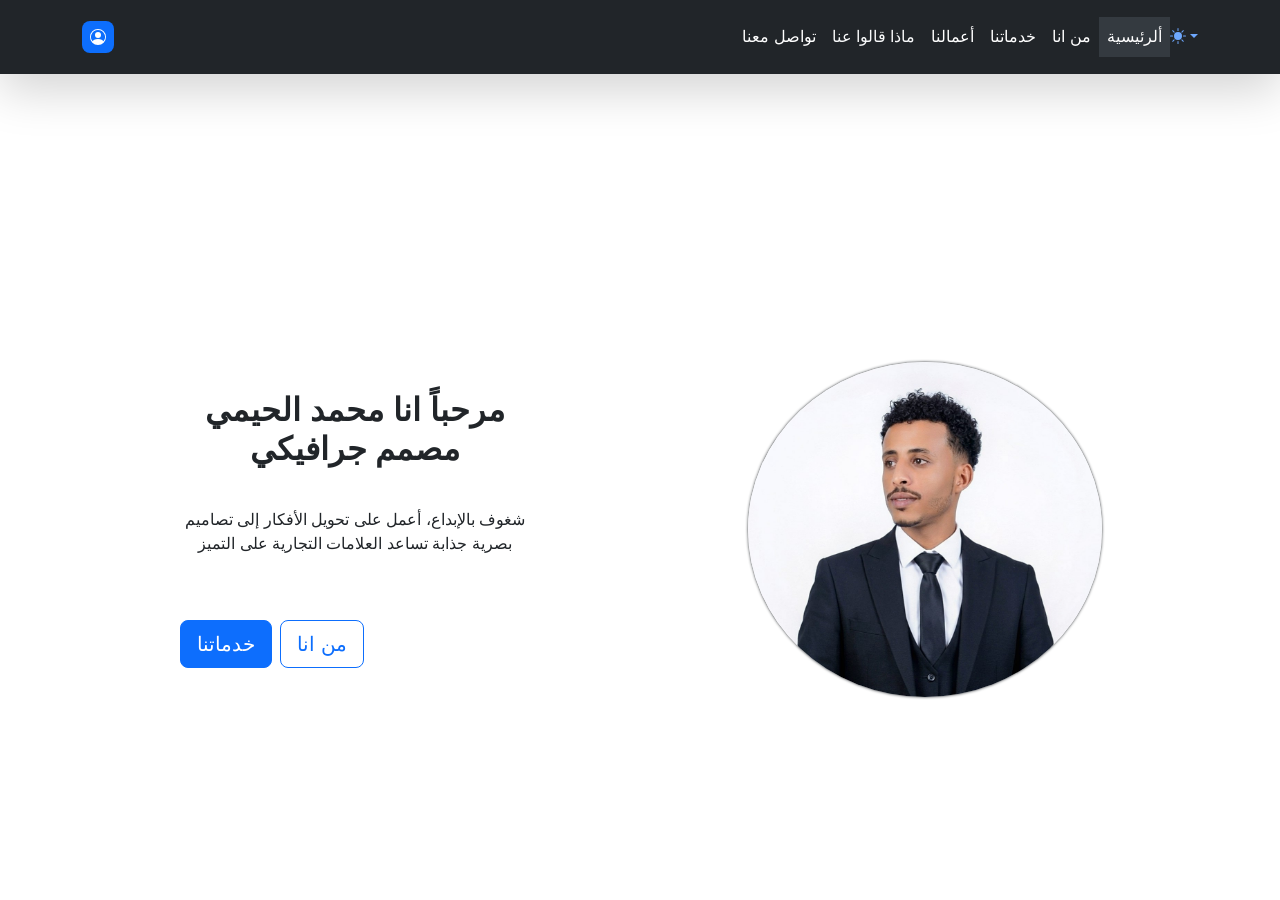
<file: index.html>
<!DOCTYPE html><html data-bs-theme="light" lang="en"><head><meta charset="utf-8"><meta name="viewport" content="width=device-width, initial-scale=1.0, shrink-to-fit=no"><title>الموقع حقي</title>
			<script>!function(){const e=()=>localStorage.getItem("theme"),t=document.documentElement.getAttribute("data-bss-forced-theme"),a=()=>{if(t)return t;const a=e();if(a)return a;const r=document.documentElement.getAttribute("data-bs-theme");return r||(window.matchMedia("(prefers-color-scheme: dark)").matches?"dark":"light")},r=e=>{"auto"===e&&window.matchMedia("(prefers-color-scheme: dark)").matches?document.documentElement.setAttribute("data-bs-theme","dark"):document.documentElement.setAttribute("data-bs-theme",e)};r(a());const c=(e,t=!1)=>{const a=[].slice.call(document.querySelectorAll(".theme-switcher"));if(a.length){document.querySelectorAll("[data-bs-theme-value]").forEach((e=>{e.classList.remove("active"),e.setAttribute("aria-pressed","false")}));for(const t of a){const a=t.querySelector('[data-bs-theme-value="'+e+'"]');a&&(a.classList.add("active"),a.setAttribute("aria-pressed","true"))}}};window.matchMedia("(prefers-color-scheme: dark)").addEventListener("change",(()=>{const t=e();"light"!==t&&"dark"!==t&&r(a())})),window.addEventListener("DOMContentLoaded",(()=>{c(a()),document.querySelectorAll("[data-bs-theme-value]").forEach((e=>{e.addEventListener("click",(t=>{t.preventDefault();const a=e.getAttribute("data-bs-theme-value");(e=>{localStorage.setItem("theme",e)})(a),r(a),c(a)}))}))}))}();</script><link rel="stylesheet" href="https://cdn.jsdelivr.net/npm/bootstrap@5.3.3/dist/css/bootstrap.min.css"><link rel="stylesheet" href="/assets/css/styles.min.css?h=8abf6963d3a6ae0682356c15642b858a"></head><body><header></header><!-- Start: Navbar Right Links (Dark) --><nav class="navbar navbar-expand-md bg-dark shadow-lg py-3" data-bs-theme="dark"><div class="container"><a class="navbar-brand d-flex align-items-center" href="#"><span class="bs-icon-sm bs-icon-rounded bs-icon-primary d-flex justify-content-center align-items-center me-2 bs-icon"><svg xmlns="http://www.w3.org/2000/svg" width="1em" height="1em" fill="currentColor" viewBox="0 0 16 16" class="bi bi-person-circle" style="font-size: 16px;">
  <path d="M11 6a3 3 0 1 1-6 0 3 3 0 0 1 6 0"></path>
  <path fill-rule="evenodd" d="M0 8a8 8 0 1 1 16 0A8 8 0 0 1 0 8m8-7a7 7 0 0 0-5.468 11.37C3.242 11.226 4.805 10 8 10s4.757 1.225 5.468 2.37A7 7 0 0 0 8 1"></path>
</svg></span></a><button data-bs-toggle="collapse" class="navbar-toggler" data-bs-target="#navcol-5"><span class="visually-hidden">Toggle navigation</span><span class="navbar-toggler-icon"></span></button><div class="collapse navbar-collapse" id="navcol-5"><ul class="navbar-nav ms-auto"><li class="nav-item"></li><li class="nav-item"><a class="nav-link" href="/9.html" style="font-family: Cairo, sans-serif;color: var(--bs-white);">تواصل معنا</a></li><li class="nav-item"><a class="nav-link" href="/13.html" style="font-family: Cairo, sans-serif;color: var(--bs-light);">ماذا قالوا عنا</a></li><li class="nav-item"><a class="nav-link" href="/4.html" style="font-family: Cairo, sans-serif;color: var(--bs-white);">أعمالنا</a></li><li class="nav-item"><a class="nav-link" href="/3.html" style="font-family: Cairo, sans-serif;color: var(--bs-white);">خدماتنا</a></li><li class="nav-item"><a class="nav-link active" href="/2.html" style="color: var(--bs-white);font-family: Cairo, sans-serif;">من انا</a></li><li class="nav-item"><a class="nav-link" href="#" style="background: var(--bs-light-bg-subtle);color: var(--bs-white);font-family: Cairo, sans-serif;">ألرئيسية</a></li></ul></div><div class="theme-switcher dropdown"><a class="dropdown-toggle" aria-expanded="false" data-bs-toggle="dropdown" href="#"><svg xmlns="http://www.w3.org/2000/svg" width="1em" height="1em" fill="currentColor" viewBox="0 0 16 16" class="bi bi-sun-fill mb-1">
  <path d="M8 12a4 4 0 1 0 0-8 4 4 0 0 0 0 8M8 0a.5.5 0 0 1 .5.5v2a.5.5 0 0 1-1 0v-2A.5.5 0 0 1 8 0m0 13a.5.5 0 0 1 .5.5v2a.5.5 0 0 1-1 0v-2A.5.5 0 0 1 8 13m8-5a.5.5 0 0 1-.5.5h-2a.5.5 0 0 1 0-1h2a.5.5 0 0 1 .5.5M3 8a.5.5 0 0 1-.5.5h-2a.5.5 0 0 1 0-1h2A.5.5 0 0 1 3 8m10.657-5.657a.5.5 0 0 1 0 .707l-1.414 1.415a.5.5 0 1 1-.707-.708l1.414-1.414a.5.5 0 0 1 .707 0m-9.193 9.193a.5.5 0 0 1 0 .707L3.05 13.657a.5.5 0 0 1-.707-.707l1.414-1.414a.5.5 0 0 1 .707 0zm9.193 2.121a.5.5 0 0 1-.707 0l-1.414-1.414a.5.5 0 0 1 .707-.707l1.414 1.414a.5.5 0 0 1 0 .707M4.464 4.465a.5.5 0 0 1-.707 0L2.343 3.05a.5.5 0 1 1 .707-.707l1.414 1.414a.5.5 0 0 1 0 .708z"></path>
</svg></a><div class="dropdown-menu"><a class="dropdown-item d-flex align-items-center" href="#" data-bs-theme-value="light"><svg xmlns="http://www.w3.org/2000/svg" width="1em" height="1em" fill="currentColor" viewBox="0 0 16 16" class="bi bi-sun-fill opacity-50 me-2">
  <path d="M8 12a4 4 0 1 0 0-8 4 4 0 0 0 0 8M8 0a.5.5 0 0 1 .5.5v2a.5.5 0 0 1-1 0v-2A.5.5 0 0 1 8 0m0 13a.5.5 0 0 1 .5.5v2a.5.5 0 0 1-1 0v-2A.5.5 0 0 1 8 13m8-5a.5.5 0 0 1-.5.5h-2a.5.5 0 0 1 0-1h2a.5.5 0 0 1 .5.5M3 8a.5.5 0 0 1-.5.5h-2a.5.5 0 0 1 0-1h2A.5.5 0 0 1 3 8m10.657-5.657a.5.5 0 0 1 0 .707l-1.414 1.415a.5.5 0 1 1-.707-.708l1.414-1.414a.5.5 0 0 1 .707 0m-9.193 9.193a.5.5 0 0 1 0 .707L3.05 13.657a.5.5 0 0 1-.707-.707l1.414-1.414a.5.5 0 0 1 .707 0zm9.193 2.121a.5.5 0 0 1-.707 0l-1.414-1.414a.5.5 0 0 1 .707-.707l1.414 1.414a.5.5 0 0 1 0 .707M4.464 4.465a.5.5 0 0 1-.707 0L2.343 3.05a.5.5 0 1 1 .707-.707l1.414 1.414a.5.5 0 0 1 0 .708z"></path>
</svg>Light</a><a class="dropdown-item d-flex align-items-center" href="#" data-bs-theme-value="dark"><svg xmlns="http://www.w3.org/2000/svg" width="1em" height="1em" fill="currentColor" viewBox="0 0 16 16" class="bi bi-moon-stars-fill opacity-50 me-2">
  <path d="M6 .278a.768.768 0 0 1 .08.858 7.208 7.208 0 0 0-.878 3.46c0 4.021 3.278 7.277 7.318 7.277.527 0 1.04-.055 1.533-.16a.787.787 0 0 1 .81.316.733.733 0 0 1-.031.893A8.349 8.349 0 0 1 8.344 16C3.734 16 0 12.286 0 7.71 0 4.266 2.114 1.312 5.124.06A.752.752 0 0 1 6 .278"></path>
  <path d="M10.794 3.148a.217.217 0 0 1 .412 0l.387 1.162c.173.518.579.924 1.097 1.097l1.162.387a.217.217 0 0 1 0 .412l-1.162.387a1.734 1.734 0 0 0-1.097 1.097l-.387 1.162a.217.217 0 0 1-.412 0l-.387-1.162A1.734 1.734 0 0 0 9.31 6.593l-1.162-.387a.217.217 0 0 1 0-.412l1.162-.387a1.734 1.734 0 0 0 1.097-1.097l.387-1.162zM13.863.099a.145.145 0 0 1 .274 0l.258.774c.115.346.386.617.732.732l.774.258a.145.145 0 0 1 0 .274l-.774.258a1.156 1.156 0 0 0-.732.732l-.258.774a.145.145 0 0 1-.274 0l-.258-.774a1.156 1.156 0 0 0-.732-.732l-.774-.258a.145.145 0 0 1 0-.274l.774-.258c.346-.115.617-.386.732-.732L13.863.1z"></path>
</svg>Dark</a><a class="dropdown-item d-flex align-items-center" href="#" data-bs-theme-value="auto"><svg xmlns="http://www.w3.org/2000/svg" width="1em" height="1em" fill="currentColor" viewBox="0 0 16 16" class="bi bi-circle-half opacity-50 me-2">
  <path d="M8 15A7 7 0 1 0 8 1zm0 1A8 8 0 1 1 8 0a8 8 0 0 1 0 16"></path>
</svg>Auto</a></div></div></div></nav><!-- End: Navbar Right Links (Dark) --><!-- Start: Hero Banner --><section class="py-4 py-xl-5"></section><!-- End: Hero Banner --><!-- Start: Hero Clean Reverse --><div class="container py-4 py-xl-5 mb-5 pb-5 mt-5"><div class="row gy-4 gy-md-0"><div class="col-md-6 text-center text-md-start d-flex d-sm-flex d-md-flex justify-content-center align-items-center justify-content-md-start align-items-md-center justify-content-xl-center"><div style="max-width: 350px;"><h2 class="text-uppercase fw-bold" style="font-family: Cairo, sans-serif;text-align: center;">مرحباً انا محمد الحيمي<br>مصمم جرافيكي</h2><p class="my-3" style="font-family: Cairo, sans-serif;text-align: center;"><br>شغوف بالإبداع، أعمل على تحويل الأفكار إلى تصاميم بصرية جذابة تساعد العلامات التجارية على التميز<br><br><br></p><a class="btn btn-primary btn-lg me-2" role="button" href="/3.html" style="font-family: Cairo, sans-serif;">خدماتنا</a><a class="btn btn-outline-primary btn-lg" role="button" href="/2.html" style="font-family: Cairo, sans-serif;">من انا</a></div></div><div class="col-md-6"><div class="p-xl-5 m-xl-5"><img class="rounded-circle img-fluid w-100 fit-cover" style="min-height: 300px;box-shadow: 0px 0px 3px;" src="/assets/img/111.jpg?h=0c99c9222a6c8a292bf11158dd2f8b21"></div></div></div></div><!-- End: Hero Clean Reverse --><script src="https://cdn.jsdelivr.net/npm/bootstrap@5.3.3/dist/js/bootstrap.bundle.min.js"></script><script src="/assets/js/script.min.js?h=594e254c8b98f034f381568757b26b7c"></script></body></html>
</file>
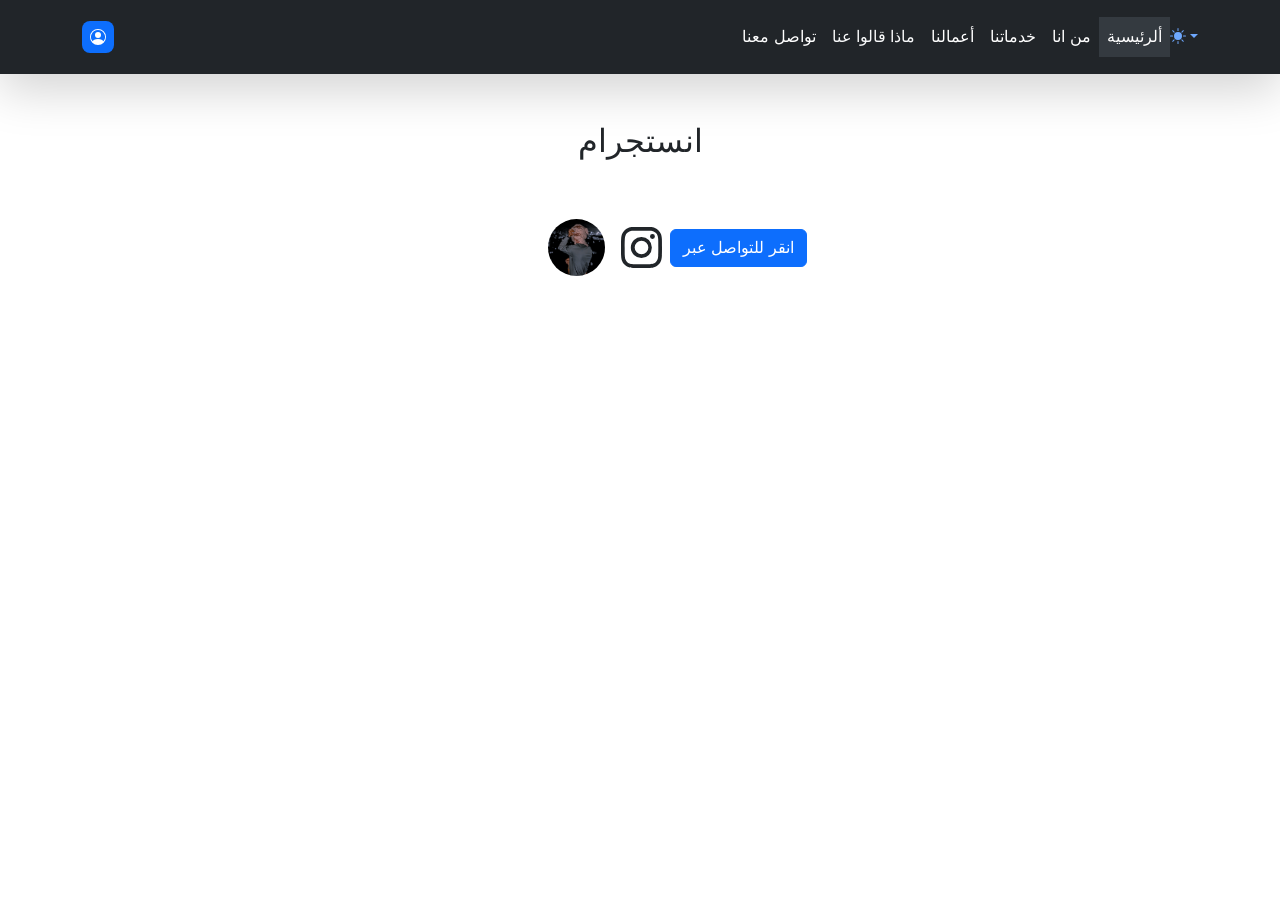
<file: 10.html>
<!DOCTYPE html><html data-bs-theme="light" lang="en"><head><meta charset="utf-8"><meta name="viewport" content="width=device-width, initial-scale=1.0, shrink-to-fit=no"><title>الموقع حقي</title>
			<script>!function(){const e=()=>localStorage.getItem("theme"),t=document.documentElement.getAttribute("data-bss-forced-theme"),a=()=>{if(t)return t;const a=e();if(a)return a;const r=document.documentElement.getAttribute("data-bs-theme");return r||(window.matchMedia("(prefers-color-scheme: dark)").matches?"dark":"light")},r=e=>{"auto"===e&&window.matchMedia("(prefers-color-scheme: dark)").matches?document.documentElement.setAttribute("data-bs-theme","dark"):document.documentElement.setAttribute("data-bs-theme",e)};r(a());const c=(e,t=!1)=>{const a=[].slice.call(document.querySelectorAll(".theme-switcher"));if(a.length){document.querySelectorAll("[data-bs-theme-value]").forEach((e=>{e.classList.remove("active"),e.setAttribute("aria-pressed","false")}));for(const t of a){const a=t.querySelector('[data-bs-theme-value="'+e+'"]');a&&(a.classList.add("active"),a.setAttribute("aria-pressed","true"))}}};window.matchMedia("(prefers-color-scheme: dark)").addEventListener("change",(()=>{const t=e();"light"!==t&&"dark"!==t&&r(a())})),window.addEventListener("DOMContentLoaded",(()=>{c(a()),document.querySelectorAll("[data-bs-theme-value]").forEach((e=>{e.addEventListener("click",(t=>{t.preventDefault();const a=e.getAttribute("data-bs-theme-value");(e=>{localStorage.setItem("theme",e)})(a),r(a),c(a)}))}))}))}();</script><link rel="stylesheet" href="https://cdn.jsdelivr.net/npm/bootstrap@5.3.3/dist/css/bootstrap.min.css"><link rel="stylesheet" href="/assets/css/styles.min.css?h=8abf6963d3a6ae0682356c15642b858a"></head><body><header></header><!-- Start: Navbar Right Links (Dark) --><nav class="navbar navbar-expand-md bg-dark shadow-lg py-3" data-bs-theme="dark"><div class="container"><a class="navbar-brand d-flex align-items-center" href="#"><span class="bs-icon-sm bs-icon-rounded bs-icon-primary d-flex justify-content-center align-items-center me-2 bs-icon"><svg xmlns="http://www.w3.org/2000/svg" width="1em" height="1em" fill="currentColor" viewBox="0 0 16 16" class="bi bi-person-circle">
  <path d="M11 6a3 3 0 1 1-6 0 3 3 0 0 1 6 0"></path>
  <path fill-rule="evenodd" d="M0 8a8 8 0 1 1 16 0A8 8 0 0 1 0 8m8-7a7 7 0 0 0-5.468 11.37C3.242 11.226 4.805 10 8 10s4.757 1.225 5.468 2.37A7 7 0 0 0 8 1"></path>
</svg></span></a><button data-bs-toggle="collapse" class="navbar-toggler" data-bs-target="#navcol-2"><span class="visually-hidden">Toggle navigation</span><span class="navbar-toggler-icon"></span></button><div class="collapse navbar-collapse" id="navcol-2"><ul class="navbar-nav ms-auto"><li class="nav-item"></li><li class="nav-item"><a class="nav-link" href="/9.html" style="font-family: Cairo, sans-serif;color: var(--bs-white);">تواصل معنا</a></li><li class="nav-item"><a class="nav-link" href="/13.html" style="font-family: Cairo, sans-serif;color: var(--bs-light);">ماذا قالوا عنا</a></li><li class="nav-item"><a class="nav-link" href="/4.html" style="font-family: Cairo, sans-serif;color: var(--bs-white);">أعمالنا</a></li><li class="nav-item"><a class="nav-link" href="/3.html" style="font-family: Cairo, sans-serif;color: var(--bs-white);">خدماتنا</a></li><li class="nav-item"><a class="nav-link active" href="/2.html" style="color: var(--bs-white);font-family: Cairo, sans-serif;">من انا</a></li><li class="nav-item"><a class="nav-link" href="/1.html" style="background: var(--bs-light-bg-subtle);color: var(--bs-white);font-family: Cairo, sans-serif;">ألرئيسية</a></li></ul></div><div class="theme-switcher dropdown"><a class="dropdown-toggle" aria-expanded="false" data-bs-toggle="dropdown" href="#"><svg xmlns="http://www.w3.org/2000/svg" width="1em" height="1em" fill="currentColor" viewBox="0 0 16 16" class="bi bi-sun-fill mb-1">
  <path d="M8 12a4 4 0 1 0 0-8 4 4 0 0 0 0 8M8 0a.5.5 0 0 1 .5.5v2a.5.5 0 0 1-1 0v-2A.5.5 0 0 1 8 0m0 13a.5.5 0 0 1 .5.5v2a.5.5 0 0 1-1 0v-2A.5.5 0 0 1 8 13m8-5a.5.5 0 0 1-.5.5h-2a.5.5 0 0 1 0-1h2a.5.5 0 0 1 .5.5M3 8a.5.5 0 0 1-.5.5h-2a.5.5 0 0 1 0-1h2A.5.5 0 0 1 3 8m10.657-5.657a.5.5 0 0 1 0 .707l-1.414 1.415a.5.5 0 1 1-.707-.708l1.414-1.414a.5.5 0 0 1 .707 0m-9.193 9.193a.5.5 0 0 1 0 .707L3.05 13.657a.5.5 0 0 1-.707-.707l1.414-1.414a.5.5 0 0 1 .707 0zm9.193 2.121a.5.5 0 0 1-.707 0l-1.414-1.414a.5.5 0 0 1 .707-.707l1.414 1.414a.5.5 0 0 1 0 .707M4.464 4.465a.5.5 0 0 1-.707 0L2.343 3.05a.5.5 0 1 1 .707-.707l1.414 1.414a.5.5 0 0 1 0 .708z"></path>
</svg></a><div class="dropdown-menu"><a class="dropdown-item d-flex align-items-center" href="#" data-bs-theme-value="light"><svg xmlns="http://www.w3.org/2000/svg" width="1em" height="1em" fill="currentColor" viewBox="0 0 16 16" class="bi bi-sun-fill opacity-50 me-2">
  <path d="M8 12a4 4 0 1 0 0-8 4 4 0 0 0 0 8M8 0a.5.5 0 0 1 .5.5v2a.5.5 0 0 1-1 0v-2A.5.5 0 0 1 8 0m0 13a.5.5 0 0 1 .5.5v2a.5.5 0 0 1-1 0v-2A.5.5 0 0 1 8 13m8-5a.5.5 0 0 1-.5.5h-2a.5.5 0 0 1 0-1h2a.5.5 0 0 1 .5.5M3 8a.5.5 0 0 1-.5.5h-2a.5.5 0 0 1 0-1h2A.5.5 0 0 1 3 8m10.657-5.657a.5.5 0 0 1 0 .707l-1.414 1.415a.5.5 0 1 1-.707-.708l1.414-1.414a.5.5 0 0 1 .707 0m-9.193 9.193a.5.5 0 0 1 0 .707L3.05 13.657a.5.5 0 0 1-.707-.707l1.414-1.414a.5.5 0 0 1 .707 0zm9.193 2.121a.5.5 0 0 1-.707 0l-1.414-1.414a.5.5 0 0 1 .707-.707l1.414 1.414a.5.5 0 0 1 0 .707M4.464 4.465a.5.5 0 0 1-.707 0L2.343 3.05a.5.5 0 1 1 .707-.707l1.414 1.414a.5.5 0 0 1 0 .708z"></path>
</svg>Light</a><a class="dropdown-item d-flex align-items-center" href="#" data-bs-theme-value="dark"><svg xmlns="http://www.w3.org/2000/svg" width="1em" height="1em" fill="currentColor" viewBox="0 0 16 16" class="bi bi-moon-stars-fill opacity-50 me-2">
  <path d="M6 .278a.768.768 0 0 1 .08.858 7.208 7.208 0 0 0-.878 3.46c0 4.021 3.278 7.277 7.318 7.277.527 0 1.04-.055 1.533-.16a.787.787 0 0 1 .81.316.733.733 0 0 1-.031.893A8.349 8.349 0 0 1 8.344 16C3.734 16 0 12.286 0 7.71 0 4.266 2.114 1.312 5.124.06A.752.752 0 0 1 6 .278"></path>
  <path d="M10.794 3.148a.217.217 0 0 1 .412 0l.387 1.162c.173.518.579.924 1.097 1.097l1.162.387a.217.217 0 0 1 0 .412l-1.162.387a1.734 1.734 0 0 0-1.097 1.097l-.387 1.162a.217.217 0 0 1-.412 0l-.387-1.162A1.734 1.734 0 0 0 9.31 6.593l-1.162-.387a.217.217 0 0 1 0-.412l1.162-.387a1.734 1.734 0 0 0 1.097-1.097l.387-1.162zM13.863.099a.145.145 0 0 1 .274 0l.258.774c.115.346.386.617.732.732l.774.258a.145.145 0 0 1 0 .274l-.774.258a1.156 1.156 0 0 0-.732.732l-.258.774a.145.145 0 0 1-.274 0l-.258-.774a1.156 1.156 0 0 0-.732-.732l-.774-.258a.145.145 0 0 1 0-.274l.774-.258c.346-.115.617-.386.732-.732L13.863.1z"></path>
</svg>Dark</a><a class="dropdown-item d-flex align-items-center" href="#" data-bs-theme-value="auto"><svg xmlns="http://www.w3.org/2000/svg" width="1em" height="1em" fill="currentColor" viewBox="0 0 16 16" class="bi bi-circle-half opacity-50 me-2">
  <path d="M8 15A7 7 0 1 0 8 1zm0 1A8 8 0 1 1 8 0a8 8 0 0 1 0 16"></path>
</svg>Auto</a></div></div></div></nav><!-- End: Navbar Right Links (Dark) --><!-- Start: Team Horizontal --><div class="container py-4 py-xl-5"><div class="row mb-5"><div class="col-md-8 col-xl-6 text-center mx-auto"><h2 style="font-family: Cairo, sans-serif;">انستجرام</h2></div></div><div class="row gy-4 row-cols-1 row-cols-md-2 row-cols-lg-3"><div class="col"><div class="card border-0 shadow-none"></div></div><div class="col" style="width: 349px;height: 74px;margin: 27px 0px 0px;transform: perspective(150px) translate(86px);"><div class="card border-0 shadow-none"><div class="card-body d-flex align-items-center p-0"><img class="rounded-circle flex-shrink-0 me-3 fit-cover" width="57" height="57" src="/assets/img/1772510971384.jpg?h=cbb3cd71743fd610d34dd1389d886ae8"><svg xmlns="http://www.w3.org/2000/svg" width="1em" height="1em" fill="currentColor" viewBox="0 0 16 16" class="bi bi-instagram" style="font-size: 41px;">
  <path d="M8 0C5.829 0 5.556.01 4.703.048 3.85.088 3.269.222 2.76.42a3.917 3.917 0 0 0-1.417.923A3.927 3.927 0 0 0 .42 2.76C.222 3.268.087 3.85.048 4.7.01 5.555 0 5.827 0 8.001c0 2.172.01 2.444.048 3.297.04.852.174 1.433.372 1.942.205.526.478.972.923 1.417.444.445.89.719 1.416.923.51.198 1.09.333 1.942.372C5.555 15.99 5.827 16 8 16s2.444-.01 3.298-.048c.851-.04 1.434-.174 1.943-.372a3.916 3.916 0 0 0 1.416-.923c.445-.445.718-.891.923-1.417.197-.509.332-1.09.372-1.942C15.99 10.445 16 10.173 16 8s-.01-2.445-.048-3.299c-.04-.851-.175-1.433-.372-1.941a3.926 3.926 0 0 0-.923-1.417A3.911 3.911 0 0 0 13.24.42c-.51-.198-1.092-.333-1.943-.372C10.443.01 10.172 0 7.998 0h.003zm-.717 1.442h.718c2.136 0 2.389.007 3.232.046.78.035 1.204.166 1.486.275.373.145.64.319.92.599.28.28.453.546.598.92.11.281.24.705.275 1.485.039.843.047 1.096.047 3.231s-.008 2.389-.047 3.232c-.035.78-.166 1.203-.275 1.485a2.47 2.47 0 0 1-.599.919c-.28.28-.546.453-.92.598-.28.11-.704.24-1.485.276-.843.038-1.096.047-3.232.047s-2.39-.009-3.233-.047c-.78-.036-1.203-.166-1.485-.276a2.478 2.478 0 0 1-.92-.598 2.48 2.48 0 0 1-.6-.92c-.109-.281-.24-.705-.275-1.485-.038-.843-.046-1.096-.046-3.233 0-2.136.008-2.388.046-3.231.036-.78.166-1.204.276-1.486.145-.373.319-.64.599-.92.28-.28.546-.453.92-.598.282-.11.705-.24 1.485-.276.738-.034 1.024-.044 2.515-.045v.002zm4.988 1.328a.96.96 0 1 0 0 1.92.96.96 0 0 0 0-1.92zm-4.27 1.122a4.109 4.109 0 1 0 0 8.217 4.109 4.109 0 0 0 0-8.217zm0 1.441a2.667 2.667 0 1 1 0 5.334 2.667 2.667 0 0 1 0-5.334"></path>
</svg><div><ul class="list-inline fs-6 text-muted w-100 mb-0"><li class="list-inline-item text-center"><div class="d-flex flex-column align-items-center"></div></li><li class="list-inline-item text-center"><div class="d-flex flex-column align-items-center"></div></li></ul></div><a class="btn btn-primary" role="button" href="https://www.instagram.com/mo_alhimi?igsh=OWo4YzZmMnZ3dWU=" style="font-family: Cairo, sans-serif;">انقر للتواصل عبر</a></div></div></div></div></div><!-- End: Team Horizontal --><script src="https://cdn.jsdelivr.net/npm/bootstrap@5.3.3/dist/js/bootstrap.bundle.min.js"></script><script src="/assets/js/script.min.js?h=594e254c8b98f034f381568757b26b7c"></script></body></html>
</file>
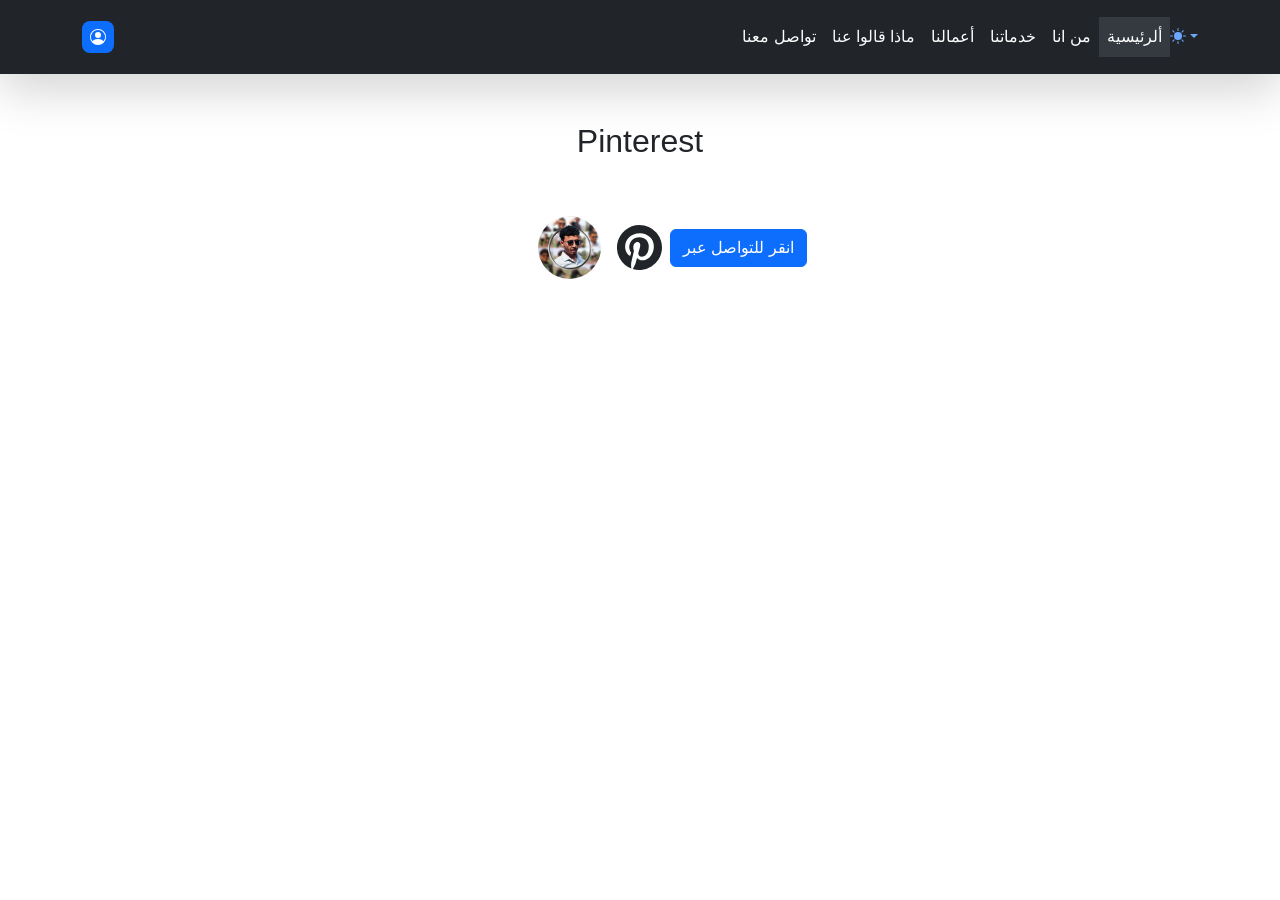
<file: 11.html>
<!DOCTYPE html><html data-bs-theme="light" lang="en"><head><meta charset="utf-8"><meta name="viewport" content="width=device-width, initial-scale=1.0, shrink-to-fit=no"><title>الموقع حقي</title>
			<script>!function(){const e=()=>localStorage.getItem("theme"),t=document.documentElement.getAttribute("data-bss-forced-theme"),a=()=>{if(t)return t;const a=e();if(a)return a;const r=document.documentElement.getAttribute("data-bs-theme");return r||(window.matchMedia("(prefers-color-scheme: dark)").matches?"dark":"light")},r=e=>{"auto"===e&&window.matchMedia("(prefers-color-scheme: dark)").matches?document.documentElement.setAttribute("data-bs-theme","dark"):document.documentElement.setAttribute("data-bs-theme",e)};r(a());const c=(e,t=!1)=>{const a=[].slice.call(document.querySelectorAll(".theme-switcher"));if(a.length){document.querySelectorAll("[data-bs-theme-value]").forEach((e=>{e.classList.remove("active"),e.setAttribute("aria-pressed","false")}));for(const t of a){const a=t.querySelector('[data-bs-theme-value="'+e+'"]');a&&(a.classList.add("active"),a.setAttribute("aria-pressed","true"))}}};window.matchMedia("(prefers-color-scheme: dark)").addEventListener("change",(()=>{const t=e();"light"!==t&&"dark"!==t&&r(a())})),window.addEventListener("DOMContentLoaded",(()=>{c(a()),document.querySelectorAll("[data-bs-theme-value]").forEach((e=>{e.addEventListener("click",(t=>{t.preventDefault();const a=e.getAttribute("data-bs-theme-value");(e=>{localStorage.setItem("theme",e)})(a),r(a),c(a)}))}))}))}();</script><link rel="stylesheet" href="https://cdn.jsdelivr.net/npm/bootstrap@5.3.3/dist/css/bootstrap.min.css"><link rel="stylesheet" href="/assets/css/styles.min.css?h=8abf6963d3a6ae0682356c15642b858a"></head><body><header><!-- Start: Navbar Right Links (Dark) --><nav class="navbar navbar-expand-md bg-dark shadow-lg py-3" data-bs-theme="dark"><div class="container"><a class="navbar-brand d-flex align-items-center" href="#"><span class="bs-icon-sm bs-icon-rounded bs-icon-primary d-flex justify-content-center align-items-center me-2 bs-icon"><svg xmlns="http://www.w3.org/2000/svg" width="1em" height="1em" fill="currentColor" viewBox="0 0 16 16" class="bi bi-person-circle">
  <path d="M11 6a3 3 0 1 1-6 0 3 3 0 0 1 6 0"></path>
  <path fill-rule="evenodd" d="M0 8a8 8 0 1 1 16 0A8 8 0 0 1 0 8m8-7a7 7 0 0 0-5.468 11.37C3.242 11.226 4.805 10 8 10s4.757 1.225 5.468 2.37A7 7 0 0 0 8 1"></path>
</svg></span></a><button data-bs-toggle="collapse" class="navbar-toggler" data-bs-target="#navcol-2"><span class="visually-hidden">Toggle navigation</span><span class="navbar-toggler-icon"></span></button><div class="collapse navbar-collapse" id="navcol-2"><ul class="navbar-nav ms-auto"><li class="nav-item"></li><li class="nav-item"><a class="nav-link" href="/9.html" style="font-family: Cairo, sans-serif;color: var(--bs-white);">تواصل معنا</a></li><li class="nav-item"><a class="nav-link" href="/13.html" style="font-family: Cairo, sans-serif;color: var(--bs-light);">ماذا قالوا عنا</a></li><li class="nav-item"><a class="nav-link" href="/4.html" style="font-family: Cairo, sans-serif;color: var(--bs-white);">أعمالنا</a></li><li class="nav-item"><a class="nav-link" href="/3.html" style="font-family: Cairo, sans-serif;color: var(--bs-white);">خدماتنا</a></li><li class="nav-item"><a class="nav-link active" href="/2.html" style="color: var(--bs-white);font-family: Cairo, sans-serif;">من انا</a></li><li class="nav-item"><a class="nav-link" href="/1.html" style="background: var(--bs-light-bg-subtle);color: var(--bs-white);font-family: Cairo, sans-serif;">ألرئيسية</a></li></ul></div><div class="theme-switcher dropdown"><a class="dropdown-toggle" aria-expanded="false" data-bs-toggle="dropdown" href="#"><svg xmlns="http://www.w3.org/2000/svg" width="1em" height="1em" fill="currentColor" viewBox="0 0 16 16" class="bi bi-sun-fill mb-1">
  <path d="M8 12a4 4 0 1 0 0-8 4 4 0 0 0 0 8M8 0a.5.5 0 0 1 .5.5v2a.5.5 0 0 1-1 0v-2A.5.5 0 0 1 8 0m0 13a.5.5 0 0 1 .5.5v2a.5.5 0 0 1-1 0v-2A.5.5 0 0 1 8 13m8-5a.5.5 0 0 1-.5.5h-2a.5.5 0 0 1 0-1h2a.5.5 0 0 1 .5.5M3 8a.5.5 0 0 1-.5.5h-2a.5.5 0 0 1 0-1h2A.5.5 0 0 1 3 8m10.657-5.657a.5.5 0 0 1 0 .707l-1.414 1.415a.5.5 0 1 1-.707-.708l1.414-1.414a.5.5 0 0 1 .707 0m-9.193 9.193a.5.5 0 0 1 0 .707L3.05 13.657a.5.5 0 0 1-.707-.707l1.414-1.414a.5.5 0 0 1 .707 0zm9.193 2.121a.5.5 0 0 1-.707 0l-1.414-1.414a.5.5 0 0 1 .707-.707l1.414 1.414a.5.5 0 0 1 0 .707M4.464 4.465a.5.5 0 0 1-.707 0L2.343 3.05a.5.5 0 1 1 .707-.707l1.414 1.414a.5.5 0 0 1 0 .708z"></path>
</svg></a><div class="dropdown-menu"><a class="dropdown-item d-flex align-items-center" href="#" data-bs-theme-value="light"><svg xmlns="http://www.w3.org/2000/svg" width="1em" height="1em" fill="currentColor" viewBox="0 0 16 16" class="bi bi-sun-fill opacity-50 me-2">
  <path d="M8 12a4 4 0 1 0 0-8 4 4 0 0 0 0 8M8 0a.5.5 0 0 1 .5.5v2a.5.5 0 0 1-1 0v-2A.5.5 0 0 1 8 0m0 13a.5.5 0 0 1 .5.5v2a.5.5 0 0 1-1 0v-2A.5.5 0 0 1 8 13m8-5a.5.5 0 0 1-.5.5h-2a.5.5 0 0 1 0-1h2a.5.5 0 0 1 .5.5M3 8a.5.5 0 0 1-.5.5h-2a.5.5 0 0 1 0-1h2A.5.5 0 0 1 3 8m10.657-5.657a.5.5 0 0 1 0 .707l-1.414 1.415a.5.5 0 1 1-.707-.708l1.414-1.414a.5.5 0 0 1 .707 0m-9.193 9.193a.5.5 0 0 1 0 .707L3.05 13.657a.5.5 0 0 1-.707-.707l1.414-1.414a.5.5 0 0 1 .707 0zm9.193 2.121a.5.5 0 0 1-.707 0l-1.414-1.414a.5.5 0 0 1 .707-.707l1.414 1.414a.5.5 0 0 1 0 .707M4.464 4.465a.5.5 0 0 1-.707 0L2.343 3.05a.5.5 0 1 1 .707-.707l1.414 1.414a.5.5 0 0 1 0 .708z"></path>
</svg>Light</a><a class="dropdown-item d-flex align-items-center" href="#" data-bs-theme-value="dark"><svg xmlns="http://www.w3.org/2000/svg" width="1em" height="1em" fill="currentColor" viewBox="0 0 16 16" class="bi bi-moon-stars-fill opacity-50 me-2">
  <path d="M6 .278a.768.768 0 0 1 .08.858 7.208 7.208 0 0 0-.878 3.46c0 4.021 3.278 7.277 7.318 7.277.527 0 1.04-.055 1.533-.16a.787.787 0 0 1 .81.316.733.733 0 0 1-.031.893A8.349 8.349 0 0 1 8.344 16C3.734 16 0 12.286 0 7.71 0 4.266 2.114 1.312 5.124.06A.752.752 0 0 1 6 .278"></path>
  <path d="M10.794 3.148a.217.217 0 0 1 .412 0l.387 1.162c.173.518.579.924 1.097 1.097l1.162.387a.217.217 0 0 1 0 .412l-1.162.387a1.734 1.734 0 0 0-1.097 1.097l-.387 1.162a.217.217 0 0 1-.412 0l-.387-1.162A1.734 1.734 0 0 0 9.31 6.593l-1.162-.387a.217.217 0 0 1 0-.412l1.162-.387a1.734 1.734 0 0 0 1.097-1.097l.387-1.162zM13.863.099a.145.145 0 0 1 .274 0l.258.774c.115.346.386.617.732.732l.774.258a.145.145 0 0 1 0 .274l-.774.258a1.156 1.156 0 0 0-.732.732l-.258.774a.145.145 0 0 1-.274 0l-.258-.774a1.156 1.156 0 0 0-.732-.732l-.774-.258a.145.145 0 0 1 0-.274l.774-.258c.346-.115.617-.386.732-.732L13.863.1z"></path>
</svg>Dark</a><a class="dropdown-item d-flex align-items-center" href="#" data-bs-theme-value="auto"><svg xmlns="http://www.w3.org/2000/svg" width="1em" height="1em" fill="currentColor" viewBox="0 0 16 16" class="bi bi-circle-half opacity-50 me-2">
  <path d="M8 15A7 7 0 1 0 8 1zm0 1A8 8 0 1 1 8 0a8 8 0 0 1 0 16"></path>
</svg>Auto</a></div></div></div></nav><!-- End: Navbar Right Links (Dark) --></header><!-- Start: Team Horizontal --><div class="container py-4 py-xl-5"><div class="row mb-5"><div class="col-md-8 col-xl-6 text-center mx-auto"><h2 style="font-family: Cairo, sans-serif;">Pinterest</h2></div></div><div class="row gy-4 row-cols-1 row-cols-md-2 row-cols-lg-3"><div class="col"><div class="card border-0 shadow-none"></div></div><div class="col" style="transform: translate(76px);"><div class="card border-0 shadow-none"><div class="card-body d-flex align-items-center p-0"><img class="rounded-circle flex-shrink-0 me-3 fit-cover" width="63" height="63" src="/assets/img/1772572851804.webp?h=91d82de1addafc7988f7797c31ce7065"><svg xmlns="http://www.w3.org/2000/svg" width="1em" height="1em" fill="currentColor" viewBox="0 0 16 16" class="bi bi-pinterest" style="font-size: 45px;">
  <path d="M8 0a8 8 0 0 0-2.915 15.452c-.07-.633-.134-1.606.027-2.297.146-.625.938-3.977.938-3.977s-.239-.479-.239-1.187c0-1.113.645-1.943 1.448-1.943.682 0 1.012.512 1.012 1.127 0 .686-.437 1.712-.663 2.663-.188.796.4 1.446 1.185 1.446 1.422 0 2.515-1.5 2.515-3.664 0-1.915-1.377-3.254-3.342-3.254-2.276 0-3.612 1.707-3.612 3.471 0 .688.265 1.425.595 1.826a.24.24 0 0 1 .056.23c-.061.252-.196.796-.222.907-.035.146-.116.177-.268.107-1-.465-1.624-1.926-1.624-3.1 0-2.523 1.834-4.84 5.286-4.84 2.775 0 4.932 1.977 4.932 4.62 0 2.757-1.739 4.976-4.151 4.976-.811 0-1.573-.421-1.834-.919l-.498 1.902c-.181.695-.669 1.566-.995 2.097A8 8 0 1 0 8 0"></path>
</svg><div><ul class="list-inline fs-6 text-muted w-100 mb-0"><li class="list-inline-item text-center"><div class="d-flex flex-column align-items-center"></div></li><li class="list-inline-item text-center"><div class="d-flex flex-column align-items-center"></div></li></ul></div><a class="btn btn-primary" role="button" href="https://www.pinterest.com/settings/privacy" style="font-family: Cairo, sans-serif;">انقر للتواصل عبر</a></div></div></div><div class="col"><div class="card border-0 shadow-none"><div class="card-body d-flex align-items-center p-0"></div></div></div></div></div><!-- End: Team Horizontal --><script src="https://cdn.jsdelivr.net/npm/bootstrap@5.3.3/dist/js/bootstrap.bundle.min.js"></script><script src="/assets/js/script.min.js?h=594e254c8b98f034f381568757b26b7c"></script></body></html>
</file>
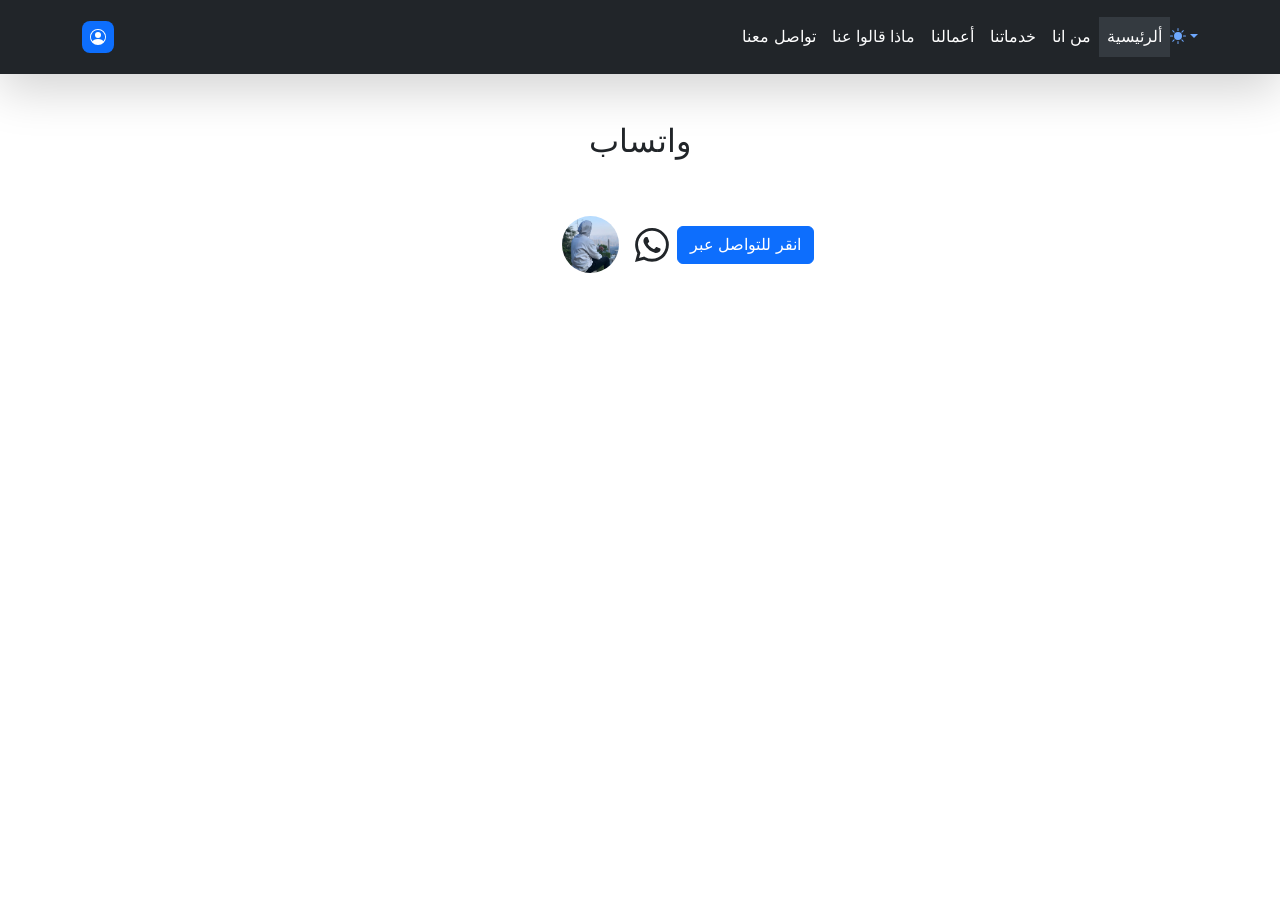
<file: 12.html>
<!DOCTYPE html><html data-bs-theme="light" lang="en"><head><meta charset="utf-8"><meta name="viewport" content="width=device-width, initial-scale=1.0, shrink-to-fit=no"><title>الموقع حقي</title>
			<script>!function(){const e=()=>localStorage.getItem("theme"),t=document.documentElement.getAttribute("data-bss-forced-theme"),a=()=>{if(t)return t;const a=e();if(a)return a;const r=document.documentElement.getAttribute("data-bs-theme");return r||(window.matchMedia("(prefers-color-scheme: dark)").matches?"dark":"light")},r=e=>{"auto"===e&&window.matchMedia("(prefers-color-scheme: dark)").matches?document.documentElement.setAttribute("data-bs-theme","dark"):document.documentElement.setAttribute("data-bs-theme",e)};r(a());const c=(e,t=!1)=>{const a=[].slice.call(document.querySelectorAll(".theme-switcher"));if(a.length){document.querySelectorAll("[data-bs-theme-value]").forEach((e=>{e.classList.remove("active"),e.setAttribute("aria-pressed","false")}));for(const t of a){const a=t.querySelector('[data-bs-theme-value="'+e+'"]');a&&(a.classList.add("active"),a.setAttribute("aria-pressed","true"))}}};window.matchMedia("(prefers-color-scheme: dark)").addEventListener("change",(()=>{const t=e();"light"!==t&&"dark"!==t&&r(a())})),window.addEventListener("DOMContentLoaded",(()=>{c(a()),document.querySelectorAll("[data-bs-theme-value]").forEach((e=>{e.addEventListener("click",(t=>{t.preventDefault();const a=e.getAttribute("data-bs-theme-value");(e=>{localStorage.setItem("theme",e)})(a),r(a),c(a)}))}))}))}();</script><link rel="stylesheet" href="https://cdn.jsdelivr.net/npm/bootstrap@5.3.3/dist/css/bootstrap.min.css"><link rel="stylesheet" href="/assets/css/styles.min.css?h=8abf6963d3a6ae0682356c15642b858a"></head><body><header><!-- Start: Navbar Right Links (Dark) --><nav class="navbar navbar-expand-md bg-dark shadow-lg py-3" data-bs-theme="dark"><div class="container"><a class="navbar-brand d-flex align-items-center" href="#"><span class="bs-icon-sm bs-icon-rounded bs-icon-primary d-flex justify-content-center align-items-center me-2 bs-icon"><svg xmlns="http://www.w3.org/2000/svg" width="1em" height="1em" fill="currentColor" viewBox="0 0 16 16" class="bi bi-person-circle">
  <path d="M11 6a3 3 0 1 1-6 0 3 3 0 0 1 6 0"></path>
  <path fill-rule="evenodd" d="M0 8a8 8 0 1 1 16 0A8 8 0 0 1 0 8m8-7a7 7 0 0 0-5.468 11.37C3.242 11.226 4.805 10 8 10s4.757 1.225 5.468 2.37A7 7 0 0 0 8 1"></path>
</svg></span></a><button data-bs-toggle="collapse" class="navbar-toggler" data-bs-target="#navcol-2"><span class="visually-hidden">Toggle navigation</span><span class="navbar-toggler-icon"></span></button><div class="collapse navbar-collapse" id="navcol-2"><ul class="navbar-nav ms-auto"><li class="nav-item"></li><li class="nav-item"><a class="nav-link" href="/9.html" style="font-family: Cairo, sans-serif;color: var(--bs-white);">تواصل معنا</a></li><li class="nav-item"><a class="nav-link" href="/13.html" style="font-family: Cairo, sans-serif;color: var(--bs-light);">ماذا قالوا عنا</a></li><li class="nav-item"><a class="nav-link" href="/4.html" style="font-family: Cairo, sans-serif;color: var(--bs-white);">أعمالنا</a></li><li class="nav-item"><a class="nav-link" href="/3.html" style="font-family: Cairo, sans-serif;color: var(--bs-white);">خدماتنا</a></li><li class="nav-item"><a class="nav-link active" href="/2.html" style="color: var(--bs-white);font-family: Cairo, sans-serif;">من انا</a></li><li class="nav-item"><a class="nav-link" href="/1.html" style="background: var(--bs-light-bg-subtle);color: var(--bs-white);font-family: Cairo, sans-serif;">ألرئيسية</a></li></ul></div><div class="theme-switcher dropdown"><a class="dropdown-toggle" aria-expanded="false" data-bs-toggle="dropdown" href="#"><svg xmlns="http://www.w3.org/2000/svg" width="1em" height="1em" fill="currentColor" viewBox="0 0 16 16" class="bi bi-sun-fill mb-1">
  <path d="M8 12a4 4 0 1 0 0-8 4 4 0 0 0 0 8M8 0a.5.5 0 0 1 .5.5v2a.5.5 0 0 1-1 0v-2A.5.5 0 0 1 8 0m0 13a.5.5 0 0 1 .5.5v2a.5.5 0 0 1-1 0v-2A.5.5 0 0 1 8 13m8-5a.5.5 0 0 1-.5.5h-2a.5.5 0 0 1 0-1h2a.5.5 0 0 1 .5.5M3 8a.5.5 0 0 1-.5.5h-2a.5.5 0 0 1 0-1h2A.5.5 0 0 1 3 8m10.657-5.657a.5.5 0 0 1 0 .707l-1.414 1.415a.5.5 0 1 1-.707-.708l1.414-1.414a.5.5 0 0 1 .707 0m-9.193 9.193a.5.5 0 0 1 0 .707L3.05 13.657a.5.5 0 0 1-.707-.707l1.414-1.414a.5.5 0 0 1 .707 0zm9.193 2.121a.5.5 0 0 1-.707 0l-1.414-1.414a.5.5 0 0 1 .707-.707l1.414 1.414a.5.5 0 0 1 0 .707M4.464 4.465a.5.5 0 0 1-.707 0L2.343 3.05a.5.5 0 1 1 .707-.707l1.414 1.414a.5.5 0 0 1 0 .708z"></path>
</svg></a><div class="dropdown-menu"><a class="dropdown-item d-flex align-items-center" href="#" data-bs-theme-value="light"><svg xmlns="http://www.w3.org/2000/svg" width="1em" height="1em" fill="currentColor" viewBox="0 0 16 16" class="bi bi-sun-fill opacity-50 me-2">
  <path d="M8 12a4 4 0 1 0 0-8 4 4 0 0 0 0 8M8 0a.5.5 0 0 1 .5.5v2a.5.5 0 0 1-1 0v-2A.5.5 0 0 1 8 0m0 13a.5.5 0 0 1 .5.5v2a.5.5 0 0 1-1 0v-2A.5.5 0 0 1 8 13m8-5a.5.5 0 0 1-.5.5h-2a.5.5 0 0 1 0-1h2a.5.5 0 0 1 .5.5M3 8a.5.5 0 0 1-.5.5h-2a.5.5 0 0 1 0-1h2A.5.5 0 0 1 3 8m10.657-5.657a.5.5 0 0 1 0 .707l-1.414 1.415a.5.5 0 1 1-.707-.708l1.414-1.414a.5.5 0 0 1 .707 0m-9.193 9.193a.5.5 0 0 1 0 .707L3.05 13.657a.5.5 0 0 1-.707-.707l1.414-1.414a.5.5 0 0 1 .707 0zm9.193 2.121a.5.5 0 0 1-.707 0l-1.414-1.414a.5.5 0 0 1 .707-.707l1.414 1.414a.5.5 0 0 1 0 .707M4.464 4.465a.5.5 0 0 1-.707 0L2.343 3.05a.5.5 0 1 1 .707-.707l1.414 1.414a.5.5 0 0 1 0 .708z"></path>
</svg>Light</a><a class="dropdown-item d-flex align-items-center" href="#" data-bs-theme-value="dark"><svg xmlns="http://www.w3.org/2000/svg" width="1em" height="1em" fill="currentColor" viewBox="0 0 16 16" class="bi bi-moon-stars-fill opacity-50 me-2">
  <path d="M6 .278a.768.768 0 0 1 .08.858 7.208 7.208 0 0 0-.878 3.46c0 4.021 3.278 7.277 7.318 7.277.527 0 1.04-.055 1.533-.16a.787.787 0 0 1 .81.316.733.733 0 0 1-.031.893A8.349 8.349 0 0 1 8.344 16C3.734 16 0 12.286 0 7.71 0 4.266 2.114 1.312 5.124.06A.752.752 0 0 1 6 .278"></path>
  <path d="M10.794 3.148a.217.217 0 0 1 .412 0l.387 1.162c.173.518.579.924 1.097 1.097l1.162.387a.217.217 0 0 1 0 .412l-1.162.387a1.734 1.734 0 0 0-1.097 1.097l-.387 1.162a.217.217 0 0 1-.412 0l-.387-1.162A1.734 1.734 0 0 0 9.31 6.593l-1.162-.387a.217.217 0 0 1 0-.412l1.162-.387a1.734 1.734 0 0 0 1.097-1.097l.387-1.162zM13.863.099a.145.145 0 0 1 .274 0l.258.774c.115.346.386.617.732.732l.774.258a.145.145 0 0 1 0 .274l-.774.258a1.156 1.156 0 0 0-.732.732l-.258.774a.145.145 0 0 1-.274 0l-.258-.774a1.156 1.156 0 0 0-.732-.732l-.774-.258a.145.145 0 0 1 0-.274l.774-.258c.346-.115.617-.386.732-.732L13.863.1z"></path>
</svg>Dark</a><a class="dropdown-item d-flex align-items-center" href="#" data-bs-theme-value="auto"><svg xmlns="http://www.w3.org/2000/svg" width="1em" height="1em" fill="currentColor" viewBox="0 0 16 16" class="bi bi-circle-half opacity-50 me-2">
  <path d="M8 15A7 7 0 1 0 8 1zm0 1A8 8 0 1 1 8 0a8 8 0 0 1 0 16"></path>
</svg>Auto</a></div></div></div></nav><!-- End: Navbar Right Links (Dark) --></header><!-- Start: Team Horizontal --><div class="container py-4 py-xl-5"><div class="row mb-5"><div class="col-md-8 col-xl-6 text-center mx-auto"><h2 style="font-family: Cairo, sans-serif;">واتساب</h2></div></div><div class="row gy-4 row-cols-1 row-cols-md-2 row-cols-lg-3"><div class="col"><div class="card border-0 shadow-none"></div></div><div class="col"><div class="card border-0 shadow-none"><div class="card-body d-flex align-items-center p-0" style="transform: translate(100px);"><img class="rounded-circle flex-shrink-0 me-3 fit-cover" width="57" height="57" src="/assets/img/Annotation%202026-03-03%20082828.webp?h=d915ddf030ff46e9b1851aaf7e3fb4ba"><svg xmlns="http://www.w3.org/2000/svg" width="1em" height="1em" fill="currentColor" viewBox="0 0 16 16" class="bi bi-whatsapp" style="font-size: 34px;">
  <path d="M13.601 2.326A7.854 7.854 0 0 0 7.994 0C3.627 0 .068 3.558.064 7.926c0 1.399.366 2.76 1.057 3.965L0 16l4.204-1.102a7.933 7.933 0 0 0 3.79.965h.004c4.368 0 7.926-3.558 7.93-7.93A7.898 7.898 0 0 0 13.6 2.326zM7.994 14.521a6.573 6.573 0 0 1-3.356-.92l-.24-.144-2.494.654.666-2.433-.156-.251a6.56 6.56 0 0 1-1.007-3.505c0-3.626 2.957-6.584 6.591-6.584a6.56 6.56 0 0 1 4.66 1.931 6.557 6.557 0 0 1 1.928 4.66c-.004 3.639-2.961 6.592-6.592 6.592zm3.615-4.934c-.197-.099-1.17-.578-1.353-.646-.182-.065-.315-.099-.445.099-.133.197-.513.646-.627.775-.114.133-.232.148-.43.05-.197-.1-.836-.308-1.592-.985-.59-.525-.985-1.175-1.103-1.372-.114-.198-.011-.304.088-.403.087-.088.197-.232.296-.346.1-.114.133-.198.198-.33.065-.134.034-.248-.015-.347-.05-.099-.445-1.076-.612-1.47-.16-.389-.323-.335-.445-.34-.114-.007-.247-.007-.38-.007a.729.729 0 0 0-.529.247c-.182.198-.691.677-.691 1.654 0 .977.71 1.916.81 2.049.098.133 1.394 2.132 3.383 2.992.47.205.84.326 1.129.418.475.152.904.129 1.246.08.38-.058 1.171-.48 1.338-.943.164-.464.164-.86.114-.943-.049-.084-.182-.133-.38-.232z"></path>
</svg><div><ul class="list-inline fs-6 text-muted w-100 mb-0"><li class="list-inline-item text-center"><div class="d-flex flex-column align-items-center"></div></li><li class="list-inline-item text-center"><div class="d-flex flex-column align-items-center"></div></li></ul></div><a class="btn btn-primary" role="button" href="https://wa.me/message/25NBD4G64ZZJE1" style="font-family: Cairo, sans-serif;">انقر للتواصل عبر</a></div></div></div><div class="col"><div class="card border-0 shadow-none"></div></div></div></div><!-- End: Team Horizontal --><script src="https://cdn.jsdelivr.net/npm/bootstrap@5.3.3/dist/js/bootstrap.bundle.min.js"></script><script src="/assets/js/script.min.js?h=594e254c8b98f034f381568757b26b7c"></script></body></html>
</file>
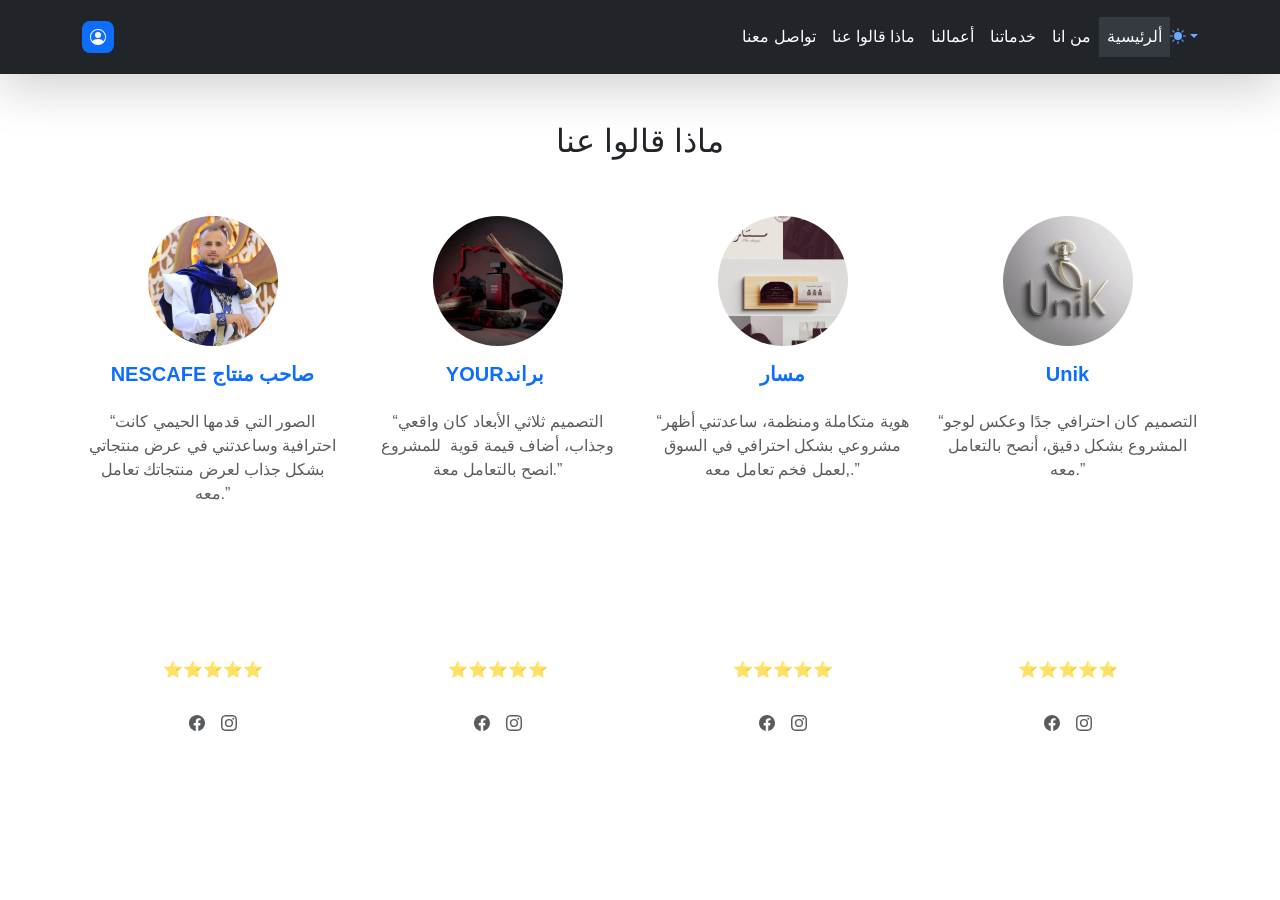
<file: 13.html>
<!DOCTYPE html><html data-bs-theme="light" lang="en"><head><meta charset="utf-8"><meta name="viewport" content="width=device-width, initial-scale=1.0, shrink-to-fit=no"><title>الموقع حقي</title>
			<script>!function(){const e=()=>localStorage.getItem("theme"),t=document.documentElement.getAttribute("data-bss-forced-theme"),a=()=>{if(t)return t;const a=e();if(a)return a;const r=document.documentElement.getAttribute("data-bs-theme");return r||(window.matchMedia("(prefers-color-scheme: dark)").matches?"dark":"light")},r=e=>{"auto"===e&&window.matchMedia("(prefers-color-scheme: dark)").matches?document.documentElement.setAttribute("data-bs-theme","dark"):document.documentElement.setAttribute("data-bs-theme",e)};r(a());const c=(e,t=!1)=>{const a=[].slice.call(document.querySelectorAll(".theme-switcher"));if(a.length){document.querySelectorAll("[data-bs-theme-value]").forEach((e=>{e.classList.remove("active"),e.setAttribute("aria-pressed","false")}));for(const t of a){const a=t.querySelector('[data-bs-theme-value="'+e+'"]');a&&(a.classList.add("active"),a.setAttribute("aria-pressed","true"))}}};window.matchMedia("(prefers-color-scheme: dark)").addEventListener("change",(()=>{const t=e();"light"!==t&&"dark"!==t&&r(a())})),window.addEventListener("DOMContentLoaded",(()=>{c(a()),document.querySelectorAll("[data-bs-theme-value]").forEach((e=>{e.addEventListener("click",(t=>{t.preventDefault();const a=e.getAttribute("data-bs-theme-value");(e=>{localStorage.setItem("theme",e)})(a),r(a),c(a)}))}))}))}();</script><link rel="stylesheet" href="https://cdn.jsdelivr.net/npm/bootstrap@5.3.3/dist/css/bootstrap.min.css"><link rel="stylesheet" href="/assets/css/styles.min.css?h=8abf6963d3a6ae0682356c15642b858a"></head><body><header></header><!-- Start: Navbar Right Links (Dark) --><nav class="navbar navbar-expand-md bg-dark shadow-lg py-3" data-bs-theme="dark"><div class="container"><a class="navbar-brand d-flex align-items-center" href="#"><span class="bs-icon-sm bs-icon-rounded bs-icon-primary d-flex justify-content-center align-items-center me-2 bs-icon"><svg xmlns="http://www.w3.org/2000/svg" width="1em" height="1em" fill="currentColor" viewBox="0 0 16 16" class="bi bi-person-circle" style="font-size: 16px;">
  <path d="M11 6a3 3 0 1 1-6 0 3 3 0 0 1 6 0"></path>
  <path fill-rule="evenodd" d="M0 8a8 8 0 1 1 16 0A8 8 0 0 1 0 8m8-7a7 7 0 0 0-5.468 11.37C3.242 11.226 4.805 10 8 10s4.757 1.225 5.468 2.37A7 7 0 0 0 8 1"></path>
</svg></span></a><button data-bs-toggle="collapse" class="navbar-toggler" data-bs-target="#navcol-5"><span class="visually-hidden">Toggle navigation</span><span class="navbar-toggler-icon"></span></button><div class="collapse navbar-collapse" id="navcol-5"><ul class="navbar-nav ms-auto"><li class="nav-item"></li><li class="nav-item"><a class="nav-link" href="/9.html" style="font-family: Cairo, sans-serif;color: var(--bs-white);">تواصل معنا</a></li><li class="nav-item"><a class="nav-link" href="#" style="font-family: Cairo, sans-serif;color: var(--bs-light);">ماذا قالوا عنا</a></li><li class="nav-item"><a class="nav-link" href="/4.html" style="font-family: Cairo, sans-serif;color: var(--bs-white);">أعمالنا</a></li><li class="nav-item"><a class="nav-link" href="/3.html" style="font-family: Cairo, sans-serif;color: var(--bs-white);">خدماتنا</a></li><li class="nav-item"><a class="nav-link active" href="/2.html" style="color: var(--bs-white);font-family: Cairo, sans-serif;">من انا</a></li><li class="nav-item"><a class="nav-link" href="/1.html" style="background: var(--bs-light-bg-subtle);color: var(--bs-white);font-family: Cairo, sans-serif;">ألرئيسية</a></li></ul></div><div class="theme-switcher dropdown"><a class="dropdown-toggle" aria-expanded="false" data-bs-toggle="dropdown" href="#"><svg xmlns="http://www.w3.org/2000/svg" width="1em" height="1em" fill="currentColor" viewBox="0 0 16 16" class="bi bi-sun-fill mb-1">
  <path d="M8 12a4 4 0 1 0 0-8 4 4 0 0 0 0 8M8 0a.5.5 0 0 1 .5.5v2a.5.5 0 0 1-1 0v-2A.5.5 0 0 1 8 0m0 13a.5.5 0 0 1 .5.5v2a.5.5 0 0 1-1 0v-2A.5.5 0 0 1 8 13m8-5a.5.5 0 0 1-.5.5h-2a.5.5 0 0 1 0-1h2a.5.5 0 0 1 .5.5M3 8a.5.5 0 0 1-.5.5h-2a.5.5 0 0 1 0-1h2A.5.5 0 0 1 3 8m10.657-5.657a.5.5 0 0 1 0 .707l-1.414 1.415a.5.5 0 1 1-.707-.708l1.414-1.414a.5.5 0 0 1 .707 0m-9.193 9.193a.5.5 0 0 1 0 .707L3.05 13.657a.5.5 0 0 1-.707-.707l1.414-1.414a.5.5 0 0 1 .707 0zm9.193 2.121a.5.5 0 0 1-.707 0l-1.414-1.414a.5.5 0 0 1 .707-.707l1.414 1.414a.5.5 0 0 1 0 .707M4.464 4.465a.5.5 0 0 1-.707 0L2.343 3.05a.5.5 0 1 1 .707-.707l1.414 1.414a.5.5 0 0 1 0 .708z"></path>
</svg></a><div class="dropdown-menu"><a class="dropdown-item d-flex align-items-center" href="#" data-bs-theme-value="light"><svg xmlns="http://www.w3.org/2000/svg" width="1em" height="1em" fill="currentColor" viewBox="0 0 16 16" class="bi bi-sun-fill opacity-50 me-2">
  <path d="M8 12a4 4 0 1 0 0-8 4 4 0 0 0 0 8M8 0a.5.5 0 0 1 .5.5v2a.5.5 0 0 1-1 0v-2A.5.5 0 0 1 8 0m0 13a.5.5 0 0 1 .5.5v2a.5.5 0 0 1-1 0v-2A.5.5 0 0 1 8 13m8-5a.5.5 0 0 1-.5.5h-2a.5.5 0 0 1 0-1h2a.5.5 0 0 1 .5.5M3 8a.5.5 0 0 1-.5.5h-2a.5.5 0 0 1 0-1h2A.5.5 0 0 1 3 8m10.657-5.657a.5.5 0 0 1 0 .707l-1.414 1.415a.5.5 0 1 1-.707-.708l1.414-1.414a.5.5 0 0 1 .707 0m-9.193 9.193a.5.5 0 0 1 0 .707L3.05 13.657a.5.5 0 0 1-.707-.707l1.414-1.414a.5.5 0 0 1 .707 0zm9.193 2.121a.5.5 0 0 1-.707 0l-1.414-1.414a.5.5 0 0 1 .707-.707l1.414 1.414a.5.5 0 0 1 0 .707M4.464 4.465a.5.5 0 0 1-.707 0L2.343 3.05a.5.5 0 1 1 .707-.707l1.414 1.414a.5.5 0 0 1 0 .708z"></path>
</svg>Light</a><a class="dropdown-item d-flex align-items-center" href="#" data-bs-theme-value="dark"><svg xmlns="http://www.w3.org/2000/svg" width="1em" height="1em" fill="currentColor" viewBox="0 0 16 16" class="bi bi-moon-stars-fill opacity-50 me-2">
  <path d="M6 .278a.768.768 0 0 1 .08.858 7.208 7.208 0 0 0-.878 3.46c0 4.021 3.278 7.277 7.318 7.277.527 0 1.04-.055 1.533-.16a.787.787 0 0 1 .81.316.733.733 0 0 1-.031.893A8.349 8.349 0 0 1 8.344 16C3.734 16 0 12.286 0 7.71 0 4.266 2.114 1.312 5.124.06A.752.752 0 0 1 6 .278"></path>
  <path d="M10.794 3.148a.217.217 0 0 1 .412 0l.387 1.162c.173.518.579.924 1.097 1.097l1.162.387a.217.217 0 0 1 0 .412l-1.162.387a1.734 1.734 0 0 0-1.097 1.097l-.387 1.162a.217.217 0 0 1-.412 0l-.387-1.162A1.734 1.734 0 0 0 9.31 6.593l-1.162-.387a.217.217 0 0 1 0-.412l1.162-.387a1.734 1.734 0 0 0 1.097-1.097l.387-1.162zM13.863.099a.145.145 0 0 1 .274 0l.258.774c.115.346.386.617.732.732l.774.258a.145.145 0 0 1 0 .274l-.774.258a1.156 1.156 0 0 0-.732.732l-.258.774a.145.145 0 0 1-.274 0l-.258-.774a1.156 1.156 0 0 0-.732-.732l-.774-.258a.145.145 0 0 1 0-.274l.774-.258c.346-.115.617-.386.732-.732L13.863.1z"></path>
</svg>Dark</a><a class="dropdown-item d-flex align-items-center" href="#" data-bs-theme-value="auto"><svg xmlns="http://www.w3.org/2000/svg" width="1em" height="1em" fill="currentColor" viewBox="0 0 16 16" class="bi bi-circle-half opacity-50 me-2">
  <path d="M8 15A7 7 0 1 0 8 1zm0 1A8 8 0 1 1 8 0a8 8 0 0 1 0 16"></path>
</svg>Auto</a></div></div></div></nav><!-- End: Navbar Right Links (Dark) --><!-- Start: Team --><div class="container py-4 py-xl-5"><div class="row mb-4 mb-lg-5"><div class="col-md-8 col-xl-6 text-center mx-auto"><h2 style="font-family: Cairo, sans-serif;">ماذا قالوا عنا</h2></div></div><div class="row gy-4 row-cols-2 row-cols-md-4"><div class="col"><div class="card border-0 shadow-none"><div class="card-body text-center d-flex flex-column align-items-center p-0"><img class="rounded-circle mb-3 fit-cover" width="130" height="130" src="/assets/img/IMG_98025555.webp?h=2d87a595c8c73e9095f0dd64be85a50d"><h5 class="fw-bold text-primary card-title mb-0" style="font-family: Cairo, sans-serif;"><strong>NESCAFE صاحب منتاج</strong></h5><p class="text-muted card-text mb-2" style="font-family: Cairo, sans-serif;"><br>“الصور التي قدمها الحيمي كانت احترافية وساعدتني في عرض منتجاتي بشكل جذاب لعرض منتجاتك تعامل معه.”<br><br></p></div></div></div><div class="col"><div class="card border-0 shadow-none"><div class="card-body text-center d-flex flex-column align-items-center p-0"><img class="rounded-circle mb-3 fit-cover" width="130" height="130" src="/assets/img/d4c01c6c4edf6ba8acd74582580ca552.jpg?h=f04f0529a87864e99229c77be439593f"><h5 class="fw-bold text-primary card-title mb-0" style="font-family: Cairo, sans-serif;">YOURبراند&nbsp;</h5><p class="text-muted card-text mb-2" style="font-family: Cairo, sans-serif;"><br>“التصميم ثلاثي الأبعاد كان واقعي وجذاب، أضاف قيمة قوية&nbsp; للمشروع انصح بالتعامل معة.”<br><br></p></div></div></div><div class="col"><div class="card border-0 shadow-none"><div class="card-body text-center d-flex flex-column align-items-center p-0"><img class="rounded-circle mb-3 fit-cover" width="130" height="130" src="/assets/img/4d69249484dfbfddb45ffdfb7c1ccc79.jpg?h=dddc553adea61b87ba9d7c5ea0c7e672"><h5 class="fw-bold text-primary card-title mb-0" style="font-family: Cairo, sans-serif;"><strong>مسار</strong></h5><p class="text-muted card-text mb-2" style="font-family: Cairo, sans-serif;"><br>“هوية متكاملة ومنظمة، ساعدتني أظهر مشروعي بشكل احترافي في السوق ,لعمل فخم تعامل معه.”<br><br></p></div></div></div><div class="col"><div class="card border-0 shadow-none"><div class="card-body text-center d-flex flex-column align-items-center p-0"><img class="rounded-circle mb-3 fit-cover" width="130" height="130" src="/assets/img/52ea07c90f289ed9584012d9221c5e2f.jpg?h=21e5f587722d40007ad2d2359b2a3d28"><h5 class="fw-bold text-primary card-title mb-0" style="font-family: Cairo, sans-serif;">Unik</h5><p class="text-muted card-text mb-2" style="font-family: Cairo, sans-serif;"><br>“التصميم كان احترافي جدًا وعكس لوجو المشروع بشكل دقيق، أنصح بالتعامل معه.”<br><br></p></div></div></div></div></div><!-- End: Team --><!-- Start: Team --><div class="container py-4 py-xl-5"><div class="row gy-4 row-cols-2 row-cols-md-4"><div class="col"><div class="card border-0 shadow-none"><div class="card-body text-center d-flex flex-column align-items-center p-0"><p class="text-muted card-text mb-2"><br>⭐⭐⭐⭐⭐<br><br></p><ul class="list-inline fs-6 text-muted w-100 mb-0"><li class="list-inline-item text-center"><div class="d-flex flex-column align-items-center"><svg xmlns="http://www.w3.org/2000/svg" width="1em" height="1em" fill="currentColor" viewBox="0 0 16 16" class="bi bi-facebook">
  <path d="M16 8.049c0-4.446-3.582-8.05-8-8.05C3.58 0-.002 3.603-.002 8.05c0 4.017 2.926 7.347 6.75 7.951v-5.625h-2.03V8.05H6.75V6.275c0-2.017 1.195-3.131 3.022-3.131.876 0 1.791.157 1.791.157v1.98h-1.009c-.993 0-1.303.621-1.303 1.258v1.51h2.218l-.354 2.326H9.25V16c3.824-.604 6.75-3.934 6.75-7.951"></path>
</svg></div></li><li class="list-inline-item text-center"><div class="d-flex flex-column align-items-center"></div></li><li class="list-inline-item text-center"><div class="d-flex flex-column align-items-center"><svg xmlns="http://www.w3.org/2000/svg" width="1em" height="1em" fill="currentColor" viewBox="0 0 16 16" class="bi bi-instagram">
  <path d="M8 0C5.829 0 5.556.01 4.703.048 3.85.088 3.269.222 2.76.42a3.917 3.917 0 0 0-1.417.923A3.927 3.927 0 0 0 .42 2.76C.222 3.268.087 3.85.048 4.7.01 5.555 0 5.827 0 8.001c0 2.172.01 2.444.048 3.297.04.852.174 1.433.372 1.942.205.526.478.972.923 1.417.444.445.89.719 1.416.923.51.198 1.09.333 1.942.372C5.555 15.99 5.827 16 8 16s2.444-.01 3.298-.048c.851-.04 1.434-.174 1.943-.372a3.916 3.916 0 0 0 1.416-.923c.445-.445.718-.891.923-1.417.197-.509.332-1.09.372-1.942C15.99 10.445 16 10.173 16 8s-.01-2.445-.048-3.299c-.04-.851-.175-1.433-.372-1.941a3.926 3.926 0 0 0-.923-1.417A3.911 3.911 0 0 0 13.24.42c-.51-.198-1.092-.333-1.943-.372C10.443.01 10.172 0 7.998 0h.003zm-.717 1.442h.718c2.136 0 2.389.007 3.232.046.78.035 1.204.166 1.486.275.373.145.64.319.92.599.28.28.453.546.598.92.11.281.24.705.275 1.485.039.843.047 1.096.047 3.231s-.008 2.389-.047 3.232c-.035.78-.166 1.203-.275 1.485a2.47 2.47 0 0 1-.599.919c-.28.28-.546.453-.92.598-.28.11-.704.24-1.485.276-.843.038-1.096.047-3.232.047s-2.39-.009-3.233-.047c-.78-.036-1.203-.166-1.485-.276a2.478 2.478 0 0 1-.92-.598 2.48 2.48 0 0 1-.6-.92c-.109-.281-.24-.705-.275-1.485-.038-.843-.046-1.096-.046-3.233 0-2.136.008-2.388.046-3.231.036-.78.166-1.204.276-1.486.145-.373.319-.64.599-.92.28-.28.546-.453.92-.598.282-.11.705-.24 1.485-.276.738-.034 1.024-.044 2.515-.045v.002zm4.988 1.328a.96.96 0 1 0 0 1.92.96.96 0 0 0 0-1.92zm-4.27 1.122a4.109 4.109 0 1 0 0 8.217 4.109 4.109 0 0 0 0-8.217zm0 1.441a2.667 2.667 0 1 1 0 5.334 2.667 2.667 0 0 1 0-5.334"></path>
</svg></div></li></ul></div></div></div><div class="col"><div class="card border-0 shadow-none"><div class="card-body text-center d-flex flex-column align-items-center p-0"><p class="text-muted card-text mb-2"><br>⭐⭐⭐⭐⭐<br><br></p><ul class="list-inline fs-6 text-muted w-100 mb-0"><li class="list-inline-item text-center"><div class="d-flex flex-column align-items-center"><svg xmlns="http://www.w3.org/2000/svg" width="1em" height="1em" fill="currentColor" viewBox="0 0 16 16" class="bi bi-facebook">
  <path d="M16 8.049c0-4.446-3.582-8.05-8-8.05C3.58 0-.002 3.603-.002 8.05c0 4.017 2.926 7.347 6.75 7.951v-5.625h-2.03V8.05H6.75V6.275c0-2.017 1.195-3.131 3.022-3.131.876 0 1.791.157 1.791.157v1.98h-1.009c-.993 0-1.303.621-1.303 1.258v1.51h2.218l-.354 2.326H9.25V16c3.824-.604 6.75-3.934 6.75-7.951"></path>
</svg></div></li><li class="list-inline-item text-center"><div class="d-flex flex-column align-items-center"></div></li><li class="list-inline-item text-center"><div class="d-flex flex-column align-items-center"><svg xmlns="http://www.w3.org/2000/svg" width="1em" height="1em" fill="currentColor" viewBox="0 0 16 16" class="bi bi-instagram">
  <path d="M8 0C5.829 0 5.556.01 4.703.048 3.85.088 3.269.222 2.76.42a3.917 3.917 0 0 0-1.417.923A3.927 3.927 0 0 0 .42 2.76C.222 3.268.087 3.85.048 4.7.01 5.555 0 5.827 0 8.001c0 2.172.01 2.444.048 3.297.04.852.174 1.433.372 1.942.205.526.478.972.923 1.417.444.445.89.719 1.416.923.51.198 1.09.333 1.942.372C5.555 15.99 5.827 16 8 16s2.444-.01 3.298-.048c.851-.04 1.434-.174 1.943-.372a3.916 3.916 0 0 0 1.416-.923c.445-.445.718-.891.923-1.417.197-.509.332-1.09.372-1.942C15.99 10.445 16 10.173 16 8s-.01-2.445-.048-3.299c-.04-.851-.175-1.433-.372-1.941a3.926 3.926 0 0 0-.923-1.417A3.911 3.911 0 0 0 13.24.42c-.51-.198-1.092-.333-1.943-.372C10.443.01 10.172 0 7.998 0h.003zm-.717 1.442h.718c2.136 0 2.389.007 3.232.046.78.035 1.204.166 1.486.275.373.145.64.319.92.599.28.28.453.546.598.92.11.281.24.705.275 1.485.039.843.047 1.096.047 3.231s-.008 2.389-.047 3.232c-.035.78-.166 1.203-.275 1.485a2.47 2.47 0 0 1-.599.919c-.28.28-.546.453-.92.598-.28.11-.704.24-1.485.276-.843.038-1.096.047-3.232.047s-2.39-.009-3.233-.047c-.78-.036-1.203-.166-1.485-.276a2.478 2.478 0 0 1-.92-.598 2.48 2.48 0 0 1-.6-.92c-.109-.281-.24-.705-.275-1.485-.038-.843-.046-1.096-.046-3.233 0-2.136.008-2.388.046-3.231.036-.78.166-1.204.276-1.486.145-.373.319-.64.599-.92.28-.28.546-.453.92-.598.282-.11.705-.24 1.485-.276.738-.034 1.024-.044 2.515-.045v.002zm4.988 1.328a.96.96 0 1 0 0 1.92.96.96 0 0 0 0-1.92zm-4.27 1.122a4.109 4.109 0 1 0 0 8.217 4.109 4.109 0 0 0 0-8.217zm0 1.441a2.667 2.667 0 1 1 0 5.334 2.667 2.667 0 0 1 0-5.334"></path>
</svg></div></li></ul></div></div></div><div class="col"><div class="card border-0 shadow-none"><div class="card-body text-center d-flex flex-column align-items-center p-0"><p class="text-muted card-text mb-2" style="font-family: Cairo, sans-serif;"><br>⭐⭐⭐⭐⭐<br><br></p><a href="https://www.instagram.com/ibrahim_mohammed_alshahli?igsh=eWhkZm9xOWxydmRq" style="font-family: Cairo, sans-serif;"></a><ul class="list-inline fs-6 text-muted w-100 mb-0"><li class="list-inline-item text-center"><div class="d-flex flex-column align-items-center"><svg xmlns="http://www.w3.org/2000/svg" width="1em" height="1em" fill="currentColor" viewBox="0 0 16 16" class="bi bi-facebook">
  <path d="M16 8.049c0-4.446-3.582-8.05-8-8.05C3.58 0-.002 3.603-.002 8.05c0 4.017 2.926 7.347 6.75 7.951v-5.625h-2.03V8.05H6.75V6.275c0-2.017 1.195-3.131 3.022-3.131.876 0 1.791.157 1.791.157v1.98h-1.009c-.993 0-1.303.621-1.303 1.258v1.51h2.218l-.354 2.326H9.25V16c3.824-.604 6.75-3.934 6.75-7.951"></path>
</svg></div></li><li class="list-inline-item text-center"><div class="d-flex flex-column align-items-center"></div></li><li class="list-inline-item text-center"><div class="d-flex flex-column align-items-center"><svg xmlns="http://www.w3.org/2000/svg" width="1em" height="1em" fill="currentColor" viewBox="0 0 16 16" class="bi bi-instagram">
  <path d="M8 0C5.829 0 5.556.01 4.703.048 3.85.088 3.269.222 2.76.42a3.917 3.917 0 0 0-1.417.923A3.927 3.927 0 0 0 .42 2.76C.222 3.268.087 3.85.048 4.7.01 5.555 0 5.827 0 8.001c0 2.172.01 2.444.048 3.297.04.852.174 1.433.372 1.942.205.526.478.972.923 1.417.444.445.89.719 1.416.923.51.198 1.09.333 1.942.372C5.555 15.99 5.827 16 8 16s2.444-.01 3.298-.048c.851-.04 1.434-.174 1.943-.372a3.916 3.916 0 0 0 1.416-.923c.445-.445.718-.891.923-1.417.197-.509.332-1.09.372-1.942C15.99 10.445 16 10.173 16 8s-.01-2.445-.048-3.299c-.04-.851-.175-1.433-.372-1.941a3.926 3.926 0 0 0-.923-1.417A3.911 3.911 0 0 0 13.24.42c-.51-.198-1.092-.333-1.943-.372C10.443.01 10.172 0 7.998 0h.003zm-.717 1.442h.718c2.136 0 2.389.007 3.232.046.78.035 1.204.166 1.486.275.373.145.64.319.92.599.28.28.453.546.598.92.11.281.24.705.275 1.485.039.843.047 1.096.047 3.231s-.008 2.389-.047 3.232c-.035.78-.166 1.203-.275 1.485a2.47 2.47 0 0 1-.599.919c-.28.28-.546.453-.92.598-.28.11-.704.24-1.485.276-.843.038-1.096.047-3.232.047s-2.39-.009-3.233-.047c-.78-.036-1.203-.166-1.485-.276a2.478 2.478 0 0 1-.92-.598 2.48 2.48 0 0 1-.6-.92c-.109-.281-.24-.705-.275-1.485-.038-.843-.046-1.096-.046-3.233 0-2.136.008-2.388.046-3.231.036-.78.166-1.204.276-1.486.145-.373.319-.64.599-.92.28-.28.546-.453.92-.598.282-.11.705-.24 1.485-.276.738-.034 1.024-.044 2.515-.045v.002zm4.988 1.328a.96.96 0 1 0 0 1.92.96.96 0 0 0 0-1.92zm-4.27 1.122a4.109 4.109 0 1 0 0 8.217 4.109 4.109 0 0 0 0-8.217zm0 1.441a2.667 2.667 0 1 1 0 5.334 2.667 2.667 0 0 1 0-5.334"></path>
</svg></div></li></ul></div></div></div><div class="col"><div class="card border-0 shadow-none"><div class="card-body text-center d-flex flex-column align-items-center p-0"><p class="text-muted card-text mb-2" style="font-family: Cairo, sans-serif;"><br>⭐⭐⭐⭐⭐<br><br></p><ul class="list-inline fs-6 text-muted w-100 mb-0"><li class="list-inline-item text-center"><div class="d-flex flex-column align-items-center"><svg xmlns="http://www.w3.org/2000/svg" width="1em" height="1em" fill="currentColor" viewBox="0 0 16 16" class="bi bi-facebook">
  <path d="M16 8.049c0-4.446-3.582-8.05-8-8.05C3.58 0-.002 3.603-.002 8.05c0 4.017 2.926 7.347 6.75 7.951v-5.625h-2.03V8.05H6.75V6.275c0-2.017 1.195-3.131 3.022-3.131.876 0 1.791.157 1.791.157v1.98h-1.009c-.993 0-1.303.621-1.303 1.258v1.51h2.218l-.354 2.326H9.25V16c3.824-.604 6.75-3.934 6.75-7.951"></path>
</svg></div></li><li class="list-inline-item text-center"><div class="d-flex flex-column align-items-center"></div></li><li class="list-inline-item text-center"><div class="d-flex flex-column align-items-center"><svg xmlns="http://www.w3.org/2000/svg" width="1em" height="1em" fill="currentColor" viewBox="0 0 16 16" class="bi bi-instagram">
  <path d="M8 0C5.829 0 5.556.01 4.703.048 3.85.088 3.269.222 2.76.42a3.917 3.917 0 0 0-1.417.923A3.927 3.927 0 0 0 .42 2.76C.222 3.268.087 3.85.048 4.7.01 5.555 0 5.827 0 8.001c0 2.172.01 2.444.048 3.297.04.852.174 1.433.372 1.942.205.526.478.972.923 1.417.444.445.89.719 1.416.923.51.198 1.09.333 1.942.372C5.555 15.99 5.827 16 8 16s2.444-.01 3.298-.048c.851-.04 1.434-.174 1.943-.372a3.916 3.916 0 0 0 1.416-.923c.445-.445.718-.891.923-1.417.197-.509.332-1.09.372-1.942C15.99 10.445 16 10.173 16 8s-.01-2.445-.048-3.299c-.04-.851-.175-1.433-.372-1.941a3.926 3.926 0 0 0-.923-1.417A3.911 3.911 0 0 0 13.24.42c-.51-.198-1.092-.333-1.943-.372C10.443.01 10.172 0 7.998 0h.003zm-.717 1.442h.718c2.136 0 2.389.007 3.232.046.78.035 1.204.166 1.486.275.373.145.64.319.92.599.28.28.453.546.598.92.11.281.24.705.275 1.485.039.843.047 1.096.047 3.231s-.008 2.389-.047 3.232c-.035.78-.166 1.203-.275 1.485a2.47 2.47 0 0 1-.599.919c-.28.28-.546.453-.92.598-.28.11-.704.24-1.485.276-.843.038-1.096.047-3.232.047s-2.39-.009-3.233-.047c-.78-.036-1.203-.166-1.485-.276a2.478 2.478 0 0 1-.92-.598 2.48 2.48 0 0 1-.6-.92c-.109-.281-.24-.705-.275-1.485-.038-.843-.046-1.096-.046-3.233 0-2.136.008-2.388.046-3.231.036-.78.166-1.204.276-1.486.145-.373.319-.64.599-.92.28-.28.546-.453.92-.598.282-.11.705-.24 1.485-.276.738-.034 1.024-.044 2.515-.045v.002zm4.988 1.328a.96.96 0 1 0 0 1.92.96.96 0 0 0 0-1.92zm-4.27 1.122a4.109 4.109 0 1 0 0 8.217 4.109 4.109 0 0 0 0-8.217zm0 1.441a2.667 2.667 0 1 1 0 5.334 2.667 2.667 0 0 1 0-5.334"></path>
</svg></div></li></ul></div></div></div></div></div><!-- End: Team --><script src="https://cdn.jsdelivr.net/npm/bootstrap@5.3.3/dist/js/bootstrap.bundle.min.js"></script><script src="/assets/js/script.min.js?h=594e254c8b98f034f381568757b26b7c"></script></body></html>
</file>
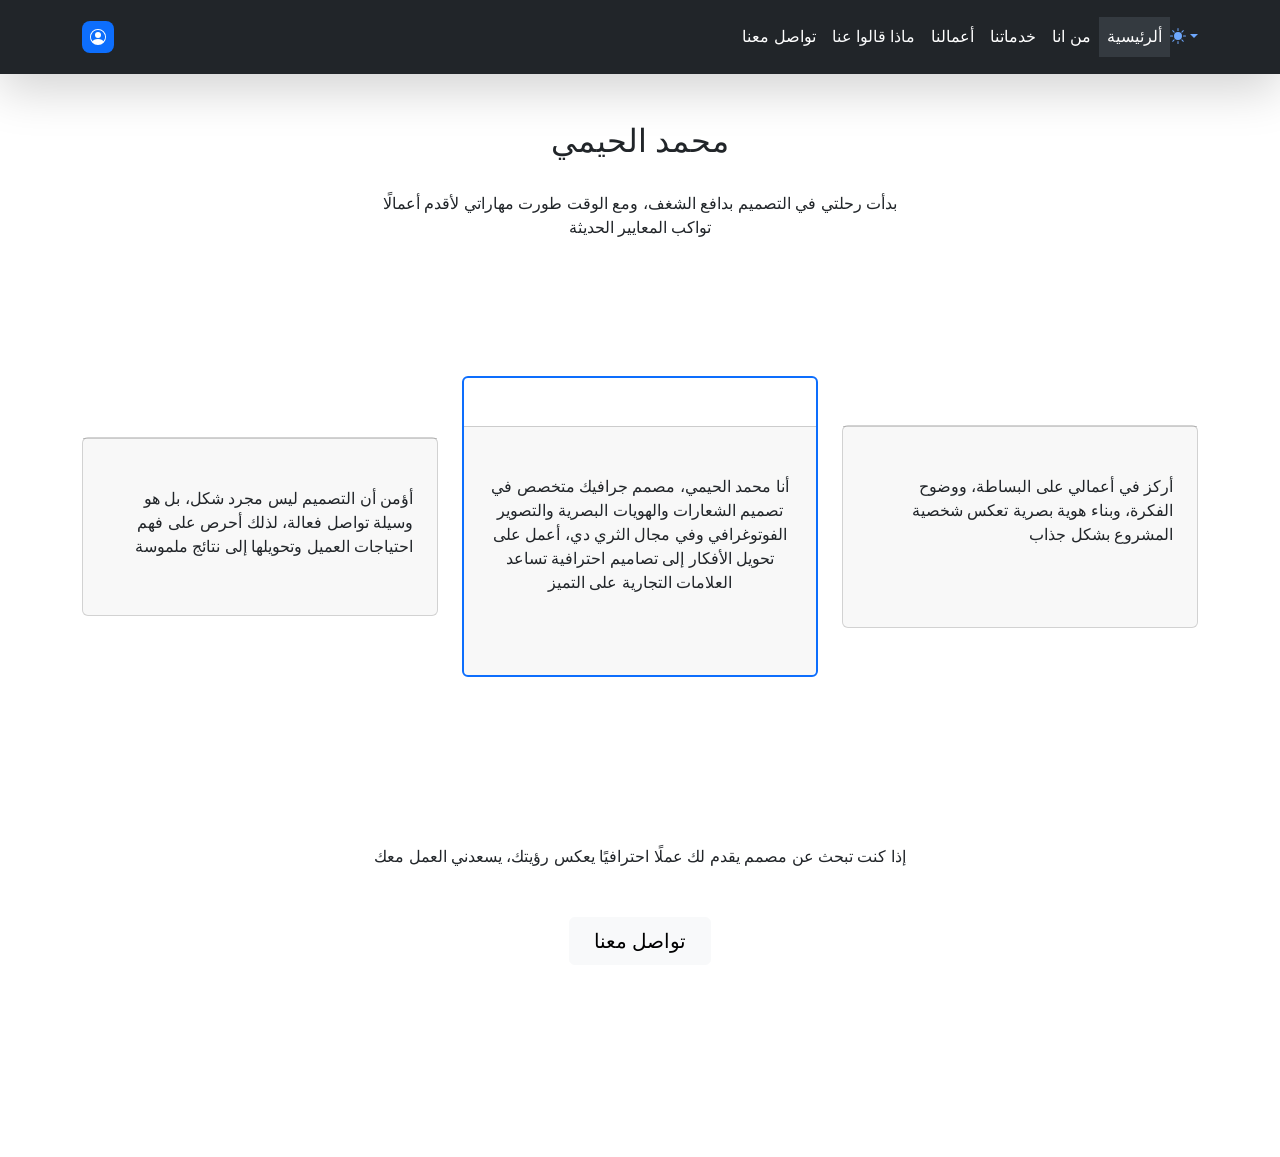
<file: 2.html>
<!DOCTYPE html><html data-bs-theme="light" lang="en"><head><meta charset="utf-8"><meta name="viewport" content="width=device-width, initial-scale=1.0, shrink-to-fit=no"><title>الموقع حقي</title>
			<script>!function(){const e=()=>localStorage.getItem("theme"),t=document.documentElement.getAttribute("data-bss-forced-theme"),a=()=>{if(t)return t;const a=e();if(a)return a;const r=document.documentElement.getAttribute("data-bs-theme");return r||(window.matchMedia("(prefers-color-scheme: dark)").matches?"dark":"light")},r=e=>{"auto"===e&&window.matchMedia("(prefers-color-scheme: dark)").matches?document.documentElement.setAttribute("data-bs-theme","dark"):document.documentElement.setAttribute("data-bs-theme",e)};r(a());const c=(e,t=!1)=>{const a=[].slice.call(document.querySelectorAll(".theme-switcher"));if(a.length){document.querySelectorAll("[data-bs-theme-value]").forEach((e=>{e.classList.remove("active"),e.setAttribute("aria-pressed","false")}));for(const t of a){const a=t.querySelector('[data-bs-theme-value="'+e+'"]');a&&(a.classList.add("active"),a.setAttribute("aria-pressed","true"))}}};window.matchMedia("(prefers-color-scheme: dark)").addEventListener("change",(()=>{const t=e();"light"!==t&&"dark"!==t&&r(a())})),window.addEventListener("DOMContentLoaded",(()=>{c(a()),document.querySelectorAll("[data-bs-theme-value]").forEach((e=>{e.addEventListener("click",(t=>{t.preventDefault();const a=e.getAttribute("data-bs-theme-value");(e=>{localStorage.setItem("theme",e)})(a),r(a),c(a)}))}))}))}();</script><link rel="stylesheet" href="https://cdn.jsdelivr.net/npm/bootstrap@5.3.3/dist/css/bootstrap.min.css"><link rel="stylesheet" href="/assets/css/styles.min.css?h=8abf6963d3a6ae0682356c15642b858a"></head><body><header><!-- Start: Navbar Right Links (Dark) --><nav class="navbar navbar-expand-md bg-dark shadow-lg py-3" data-bs-theme="dark"><div class="container"><a class="navbar-brand d-flex align-items-center" href="#"><span class="bs-icon-sm bs-icon-rounded bs-icon-primary d-flex justify-content-center align-items-center me-2 bs-icon"><svg xmlns="http://www.w3.org/2000/svg" width="1em" height="1em" fill="currentColor" viewBox="0 0 16 16" class="bi bi-person-circle">
  <path d="M11 6a3 3 0 1 1-6 0 3 3 0 0 1 6 0"></path>
  <path fill-rule="evenodd" d="M0 8a8 8 0 1 1 16 0A8 8 0 0 1 0 8m8-7a7 7 0 0 0-5.468 11.37C3.242 11.226 4.805 10 8 10s4.757 1.225 5.468 2.37A7 7 0 0 0 8 1"></path>
</svg></span></a><button data-bs-toggle="collapse" class="navbar-toggler" data-bs-target="#navcol-5"><span class="visually-hidden">Toggle navigation</span><span class="navbar-toggler-icon"></span></button><div class="collapse navbar-collapse" id="navcol-5"><ul class="navbar-nav ms-auto"><li class="nav-item"></li><li class="nav-item"><a class="nav-link" href="/9.html" style="font-family: Cairo, sans-serif;color: var(--bs-white);">تواصل معنا</a></li><li class="nav-item"><a class="nav-link" href="/13.html" style="font-family: Cairo, sans-serif;color: var(--bs-light);">ماذا قالوا عنا</a></li><li class="nav-item"><a class="nav-link" href="/4.html" style="font-family: Cairo, sans-serif;color: var(--bs-white);">أعمالنا</a></li><li class="nav-item"><a class="nav-link" href="/3.html" style="font-family: Cairo, sans-serif;color: var(--bs-white);">خدماتنا</a></li><li class="nav-item"><a class="nav-link active" href="#" style="color: var(--bs-white);font-family: Cairo, sans-serif;">من انا</a></li><li class="nav-item"><a class="nav-link" href="/1.html" style="background: var(--bs-light-bg-subtle);color: var(--bs-white);font-family: Cairo, sans-serif;">ألرئيسية</a></li></ul></div><div class="theme-switcher dropdown"><a class="dropdown-toggle" aria-expanded="false" data-bs-toggle="dropdown" href="#"><svg xmlns="http://www.w3.org/2000/svg" width="1em" height="1em" fill="currentColor" viewBox="0 0 16 16" class="bi bi-sun-fill mb-1">
  <path d="M8 12a4 4 0 1 0 0-8 4 4 0 0 0 0 8M8 0a.5.5 0 0 1 .5.5v2a.5.5 0 0 1-1 0v-2A.5.5 0 0 1 8 0m0 13a.5.5 0 0 1 .5.5v2a.5.5 0 0 1-1 0v-2A.5.5 0 0 1 8 13m8-5a.5.5 0 0 1-.5.5h-2a.5.5 0 0 1 0-1h2a.5.5 0 0 1 .5.5M3 8a.5.5 0 0 1-.5.5h-2a.5.5 0 0 1 0-1h2A.5.5 0 0 1 3 8m10.657-5.657a.5.5 0 0 1 0 .707l-1.414 1.415a.5.5 0 1 1-.707-.708l1.414-1.414a.5.5 0 0 1 .707 0m-9.193 9.193a.5.5 0 0 1 0 .707L3.05 13.657a.5.5 0 0 1-.707-.707l1.414-1.414a.5.5 0 0 1 .707 0zm9.193 2.121a.5.5 0 0 1-.707 0l-1.414-1.414a.5.5 0 0 1 .707-.707l1.414 1.414a.5.5 0 0 1 0 .707M4.464 4.465a.5.5 0 0 1-.707 0L2.343 3.05a.5.5 0 1 1 .707-.707l1.414 1.414a.5.5 0 0 1 0 .708z"></path>
</svg></a><div class="dropdown-menu"><a class="dropdown-item d-flex align-items-center" href="#" data-bs-theme-value="light"><svg xmlns="http://www.w3.org/2000/svg" width="1em" height="1em" fill="currentColor" viewBox="0 0 16 16" class="bi bi-sun-fill opacity-50 me-2">
  <path d="M8 12a4 4 0 1 0 0-8 4 4 0 0 0 0 8M8 0a.5.5 0 0 1 .5.5v2a.5.5 0 0 1-1 0v-2A.5.5 0 0 1 8 0m0 13a.5.5 0 0 1 .5.5v2a.5.5 0 0 1-1 0v-2A.5.5 0 0 1 8 13m8-5a.5.5 0 0 1-.5.5h-2a.5.5 0 0 1 0-1h2a.5.5 0 0 1 .5.5M3 8a.5.5 0 0 1-.5.5h-2a.5.5 0 0 1 0-1h2A.5.5 0 0 1 3 8m10.657-5.657a.5.5 0 0 1 0 .707l-1.414 1.415a.5.5 0 1 1-.707-.708l1.414-1.414a.5.5 0 0 1 .707 0m-9.193 9.193a.5.5 0 0 1 0 .707L3.05 13.657a.5.5 0 0 1-.707-.707l1.414-1.414a.5.5 0 0 1 .707 0zm9.193 2.121a.5.5 0 0 1-.707 0l-1.414-1.414a.5.5 0 0 1 .707-.707l1.414 1.414a.5.5 0 0 1 0 .707M4.464 4.465a.5.5 0 0 1-.707 0L2.343 3.05a.5.5 0 1 1 .707-.707l1.414 1.414a.5.5 0 0 1 0 .708z"></path>
</svg>Light</a><a class="dropdown-item d-flex align-items-center" href="#" data-bs-theme-value="dark"><svg xmlns="http://www.w3.org/2000/svg" width="1em" height="1em" fill="currentColor" viewBox="0 0 16 16" class="bi bi-moon-stars-fill opacity-50 me-2">
  <path d="M6 .278a.768.768 0 0 1 .08.858 7.208 7.208 0 0 0-.878 3.46c0 4.021 3.278 7.277 7.318 7.277.527 0 1.04-.055 1.533-.16a.787.787 0 0 1 .81.316.733.733 0 0 1-.031.893A8.349 8.349 0 0 1 8.344 16C3.734 16 0 12.286 0 7.71 0 4.266 2.114 1.312 5.124.06A.752.752 0 0 1 6 .278"></path>
  <path d="M10.794 3.148a.217.217 0 0 1 .412 0l.387 1.162c.173.518.579.924 1.097 1.097l1.162.387a.217.217 0 0 1 0 .412l-1.162.387a1.734 1.734 0 0 0-1.097 1.097l-.387 1.162a.217.217 0 0 1-.412 0l-.387-1.162A1.734 1.734 0 0 0 9.31 6.593l-1.162-.387a.217.217 0 0 1 0-.412l1.162-.387a1.734 1.734 0 0 0 1.097-1.097l.387-1.162zM13.863.099a.145.145 0 0 1 .274 0l.258.774c.115.346.386.617.732.732l.774.258a.145.145 0 0 1 0 .274l-.774.258a1.156 1.156 0 0 0-.732.732l-.258.774a.145.145 0 0 1-.274 0l-.258-.774a1.156 1.156 0 0 0-.732-.732l-.774-.258a.145.145 0 0 1 0-.274l.774-.258c.346-.115.617-.386.732-.732L13.863.1z"></path>
</svg>Dark</a><a class="dropdown-item d-flex align-items-center" href="#" data-bs-theme-value="auto"><svg xmlns="http://www.w3.org/2000/svg" width="1em" height="1em" fill="currentColor" viewBox="0 0 16 16" class="bi bi-circle-half opacity-50 me-2">
  <path d="M8 15A7 7 0 1 0 8 1zm0 1A8 8 0 1 1 8 0a8 8 0 0 1 0 16"></path>
</svg>Auto</a></div></div></div></nav><!-- End: Navbar Right Links (Dark) --></header><!-- Start: Pricing Centered --><div class="container py-4 py-xl-5"><div class="row mb-5"><div class="col-md-8 col-xl-6 text-center mx-auto"><h2 style="font-family: Cairo, sans-serif;">محمد الحيمي</h2><p class="w-lg-50" style="font-family: Cairo, sans-serif;"><br>بدأت رحلتي في التصميم بدافع الشغف، ومع الوقت طورت مهاراتي لأقدم أعمالًا تواكب المعايير الحديثة<br><br><br><br></p></div></div><div class="row gy-4 gy-xl-0 row-cols-1 row-cols-md-2 row-cols-xl-3 d-xl-flex align-items-xl-center gutter-y"><div class="col"><div class="card"><div class="card-footer p-4"><div><ul class="list-unstyled"><li class="d-flex mb-2"><span class="text-end" style="font-family: Cairo, sans-serif;text-align: justify;"><br>أؤمن أن التصميم ليس مجرد شكل، بل هو وسيلة تواصل فعالة، لذلك أحرص على فهم احتياجات العميل وتحويلها إلى نتائج ملموسة</span></li><li class="d-flex mb-2"></li><li class="d-flex mb-2"></li></ul></div></div></div></div><div class="col"><div class="card border-primary border-2"><div class="card-body text-center p-4"></div><div class="card-footer p-4"><div><ul class="list-unstyled"><li class="d-flex mb-2"><span class="text-center" style="font-family: Cairo, sans-serif;text-align: center;"><br>أنا محمد الحيمي، مصمم جرافيك متخصص في تصميم الشعارات والهويات البصرية والتصوير الفوتوغرافي وفي مجال الثري دي، أعمل على تحويل الأفكار إلى تصاميم احترافية تساعد العلامات التجارية على التميز<br><br></span></li><li class="d-flex mb-2"></li><li class="d-flex mb-2"></li></ul></div></div></div></div><div class="col"><div class="card"><div class="card-footer p-4"><div><ul class="list-unstyled"><li class="d-flex mb-2"><span class="text-end" style="font-family: Cairo, sans-serif;"><br>أركز في أعمالي على البساطة، ووضوح الفكرة، وبناء هوية بصرية تعكس شخصية المشروع بشكل جذاب<br><br></span></li><li class="d-flex mb-2"></li><li class="d-flex mb-2"></li></ul></div></div></div><!-- Start: Simple Slider --><div class="simple-slider"><!-- Start: Slideshow --><div class="swiper-container"><!-- Start: Slide Wrapper --><div class="swiper-wrapper"></div><!-- End: Slide Wrapper --><!-- Start: Pagination --><div class="swiper-pagination"></div><!-- End: Pagination --><!-- Start: Previous --><div class="swiper-button-prev"></div><!-- End: Previous --><!-- Start: Next --><div class="swiper-button-next"></div><!-- End: Next --></div><!-- End: Slideshow --></div><!-- End: Simple Slider --></div></div><!-- Start: Banner Light --><section class="py-4 py-xl-5"><!-- Start: Hero Banner Color --><section class="py-4 py-xl-5"><div class="container h-100"><div class="text-white bg-primary border rounded border-0 p-4 py-5" style="background: linear-gradient(#ffffff 0%, white), var(--bs-dark);"><div class="row h-100"><div class="col-md-10 col-xl-8 text-center d-flex d-sm-flex d-md-flex justify-content-center align-items-center mx-auto justify-content-md-start align-items-md-center justify-content-xl-center"><div><p class="mb-4" style="color: var(--bs-dark);font-family: Cairo, sans-serif;"><br>إذا كنت تبحث عن مصمم يقدم لك عملًا احترافيًا يعكس رؤيتك، يسعدني العمل معك<br><br></p><a class="btn btn-light fs-5 py-2 px-4" role="button" style="font-family: Cairo, sans-serif;" href="/9.html">تواصل معنا</a></div></div></div></div></div></section><!-- End: Hero Banner Color --></section><!-- End: Banner Light --></div><!-- End: Pricing Centered --><script src="https://cdn.jsdelivr.net/npm/bootstrap@5.3.3/dist/js/bootstrap.bundle.min.js"></script><script src="/assets/js/script.min.js?h=594e254c8b98f034f381568757b26b7c"></script></body></html>
</file>
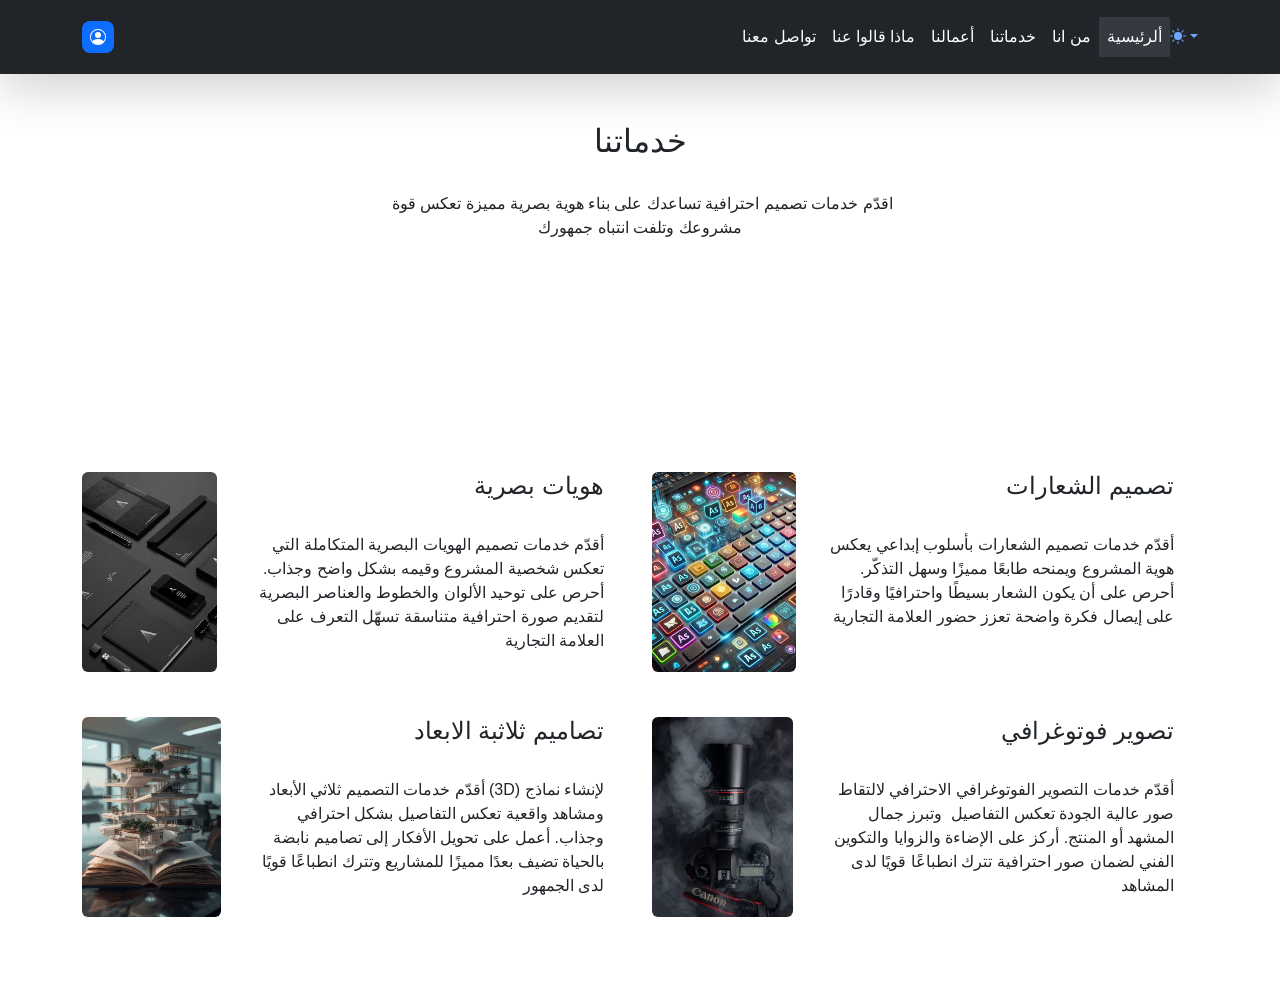
<file: 3.html>
<!DOCTYPE html><html data-bs-theme="light" lang="en"><head><meta charset="utf-8"><meta name="viewport" content="width=device-width, initial-scale=1.0, shrink-to-fit=no"><title>الموقع حقي</title>
			<script>!function(){const e=()=>localStorage.getItem("theme"),t=document.documentElement.getAttribute("data-bss-forced-theme"),a=()=>{if(t)return t;const a=e();if(a)return a;const r=document.documentElement.getAttribute("data-bs-theme");return r||(window.matchMedia("(prefers-color-scheme: dark)").matches?"dark":"light")},r=e=>{"auto"===e&&window.matchMedia("(prefers-color-scheme: dark)").matches?document.documentElement.setAttribute("data-bs-theme","dark"):document.documentElement.setAttribute("data-bs-theme",e)};r(a());const c=(e,t=!1)=>{const a=[].slice.call(document.querySelectorAll(".theme-switcher"));if(a.length){document.querySelectorAll("[data-bs-theme-value]").forEach((e=>{e.classList.remove("active"),e.setAttribute("aria-pressed","false")}));for(const t of a){const a=t.querySelector('[data-bs-theme-value="'+e+'"]');a&&(a.classList.add("active"),a.setAttribute("aria-pressed","true"))}}};window.matchMedia("(prefers-color-scheme: dark)").addEventListener("change",(()=>{const t=e();"light"!==t&&"dark"!==t&&r(a())})),window.addEventListener("DOMContentLoaded",(()=>{c(a()),document.querySelectorAll("[data-bs-theme-value]").forEach((e=>{e.addEventListener("click",(t=>{t.preventDefault();const a=e.getAttribute("data-bs-theme-value");(e=>{localStorage.setItem("theme",e)})(a),r(a),c(a)}))}))}))}();</script><link rel="stylesheet" href="https://cdn.jsdelivr.net/npm/bootstrap@5.3.3/dist/css/bootstrap.min.css"><link rel="stylesheet" href="/assets/css/styles.min.css?h=8abf6963d3a6ae0682356c15642b858a"></head><body><header><!-- Start: Navbar Right Links (Dark) --><nav class="navbar navbar-expand-md bg-dark shadow-lg py-3" data-bs-theme="dark"><div class="container"><a class="navbar-brand d-flex align-items-center" href="#"><span class="bs-icon-sm bs-icon-rounded bs-icon-primary d-flex justify-content-center align-items-center me-2 bs-icon"><svg xmlns="http://www.w3.org/2000/svg" width="1em" height="1em" fill="currentColor" viewBox="0 0 16 16" class="bi bi-person-circle">
  <path d="M11 6a3 3 0 1 1-6 0 3 3 0 0 1 6 0"></path>
  <path fill-rule="evenodd" d="M0 8a8 8 0 1 1 16 0A8 8 0 0 1 0 8m8-7a7 7 0 0 0-5.468 11.37C3.242 11.226 4.805 10 8 10s4.757 1.225 5.468 2.37A7 7 0 0 0 8 1"></path>
</svg></span></a><button data-bs-toggle="collapse" class="navbar-toggler" data-bs-target="#navcol-5"><span class="visually-hidden">Toggle navigation</span><span class="navbar-toggler-icon"></span></button><div class="collapse navbar-collapse" id="navcol-5"><ul class="navbar-nav ms-auto"><li class="nav-item"></li><li class="nav-item"><a class="nav-link" href="/9.html" style="font-family: Cairo, sans-serif;color: var(--bs-white);">تواصل معنا</a></li><li class="nav-item"><a class="nav-link" href="/13.html" style="font-family: Cairo, sans-serif;color: var(--bs-light);">ماذا قالوا عنا</a></li><li class="nav-item"><a class="nav-link" href="/4.html" style="font-family: Cairo, sans-serif;color: var(--bs-white);">أعمالنا</a></li><li class="nav-item"><a class="nav-link" href="#" style="font-family: Cairo, sans-serif;color: var(--bs-white);">خدماتنا</a></li><li class="nav-item"><a class="nav-link active" href="/2.html" style="color: var(--bs-white);font-family: Cairo, sans-serif;">من انا</a></li><li class="nav-item"><a class="nav-link" href="/1.html" style="background: var(--bs-light-bg-subtle);color: var(--bs-white);font-family: Cairo, sans-serif;">ألرئيسية</a></li></ul></div><div class="theme-switcher dropdown"><a class="dropdown-toggle" aria-expanded="false" data-bs-toggle="dropdown" href="#"><svg xmlns="http://www.w3.org/2000/svg" width="1em" height="1em" fill="currentColor" viewBox="0 0 16 16" class="bi bi-sun-fill mb-1">
  <path d="M8 12a4 4 0 1 0 0-8 4 4 0 0 0 0 8M8 0a.5.5 0 0 1 .5.5v2a.5.5 0 0 1-1 0v-2A.5.5 0 0 1 8 0m0 13a.5.5 0 0 1 .5.5v2a.5.5 0 0 1-1 0v-2A.5.5 0 0 1 8 13m8-5a.5.5 0 0 1-.5.5h-2a.5.5 0 0 1 0-1h2a.5.5 0 0 1 .5.5M3 8a.5.5 0 0 1-.5.5h-2a.5.5 0 0 1 0-1h2A.5.5 0 0 1 3 8m10.657-5.657a.5.5 0 0 1 0 .707l-1.414 1.415a.5.5 0 1 1-.707-.708l1.414-1.414a.5.5 0 0 1 .707 0m-9.193 9.193a.5.5 0 0 1 0 .707L3.05 13.657a.5.5 0 0 1-.707-.707l1.414-1.414a.5.5 0 0 1 .707 0zm9.193 2.121a.5.5 0 0 1-.707 0l-1.414-1.414a.5.5 0 0 1 .707-.707l1.414 1.414a.5.5 0 0 1 0 .707M4.464 4.465a.5.5 0 0 1-.707 0L2.343 3.05a.5.5 0 1 1 .707-.707l1.414 1.414a.5.5 0 0 1 0 .708z"></path>
</svg></a><div class="dropdown-menu"><a class="dropdown-item d-flex align-items-center" href="#" data-bs-theme-value="light"><svg xmlns="http://www.w3.org/2000/svg" width="1em" height="1em" fill="currentColor" viewBox="0 0 16 16" class="bi bi-sun-fill opacity-50 me-2">
  <path d="M8 12a4 4 0 1 0 0-8 4 4 0 0 0 0 8M8 0a.5.5 0 0 1 .5.5v2a.5.5 0 0 1-1 0v-2A.5.5 0 0 1 8 0m0 13a.5.5 0 0 1 .5.5v2a.5.5 0 0 1-1 0v-2A.5.5 0 0 1 8 13m8-5a.5.5 0 0 1-.5.5h-2a.5.5 0 0 1 0-1h2a.5.5 0 0 1 .5.5M3 8a.5.5 0 0 1-.5.5h-2a.5.5 0 0 1 0-1h2A.5.5 0 0 1 3 8m10.657-5.657a.5.5 0 0 1 0 .707l-1.414 1.415a.5.5 0 1 1-.707-.708l1.414-1.414a.5.5 0 0 1 .707 0m-9.193 9.193a.5.5 0 0 1 0 .707L3.05 13.657a.5.5 0 0 1-.707-.707l1.414-1.414a.5.5 0 0 1 .707 0zm9.193 2.121a.5.5 0 0 1-.707 0l-1.414-1.414a.5.5 0 0 1 .707-.707l1.414 1.414a.5.5 0 0 1 0 .707M4.464 4.465a.5.5 0 0 1-.707 0L2.343 3.05a.5.5 0 1 1 .707-.707l1.414 1.414a.5.5 0 0 1 0 .708z"></path>
</svg>Light</a><a class="dropdown-item d-flex align-items-center" href="#" data-bs-theme-value="dark"><svg xmlns="http://www.w3.org/2000/svg" width="1em" height="1em" fill="currentColor" viewBox="0 0 16 16" class="bi bi-moon-stars-fill opacity-50 me-2">
  <path d="M6 .278a.768.768 0 0 1 .08.858 7.208 7.208 0 0 0-.878 3.46c0 4.021 3.278 7.277 7.318 7.277.527 0 1.04-.055 1.533-.16a.787.787 0 0 1 .81.316.733.733 0 0 1-.031.893A8.349 8.349 0 0 1 8.344 16C3.734 16 0 12.286 0 7.71 0 4.266 2.114 1.312 5.124.06A.752.752 0 0 1 6 .278"></path>
  <path d="M10.794 3.148a.217.217 0 0 1 .412 0l.387 1.162c.173.518.579.924 1.097 1.097l1.162.387a.217.217 0 0 1 0 .412l-1.162.387a1.734 1.734 0 0 0-1.097 1.097l-.387 1.162a.217.217 0 0 1-.412 0l-.387-1.162A1.734 1.734 0 0 0 9.31 6.593l-1.162-.387a.217.217 0 0 1 0-.412l1.162-.387a1.734 1.734 0 0 0 1.097-1.097l.387-1.162zM13.863.099a.145.145 0 0 1 .274 0l.258.774c.115.346.386.617.732.732l.774.258a.145.145 0 0 1 0 .274l-.774.258a1.156 1.156 0 0 0-.732.732l-.258.774a.145.145 0 0 1-.274 0l-.258-.774a1.156 1.156 0 0 0-.732-.732l-.774-.258a.145.145 0 0 1 0-.274l.774-.258c.346-.115.617-.386.732-.732L13.863.1z"></path>
</svg>Dark</a><a class="dropdown-item d-flex align-items-center" href="#" data-bs-theme-value="auto"><svg xmlns="http://www.w3.org/2000/svg" width="1em" height="1em" fill="currentColor" viewBox="0 0 16 16" class="bi bi-circle-half opacity-50 me-2">
  <path d="M8 15A7 7 0 1 0 8 1zm0 1A8 8 0 1 1 8 0a8 8 0 0 1 0 16"></path>
</svg>Auto</a></div></div></div></nav><!-- End: Navbar Right Links (Dark) --></header><!-- Start: Articles Cards --><div class="container py-4 py-xl-5"><div class="row mb-5"><div class="col-md-8 col-xl-6 text-center mx-auto"><h2 style="font-family: Cairo, sans-serif;">خدماتنا</h2><p class="w-lg-50" style="font-family: Cairo, sans-serif;"><br>&nbsp;اقدّم خدمات تصميم احترافية تساعدك على بناء هوية بصرية مميزة تعكس قوة مشروعك وتلفت انتباه جمهورك<br><br><br><br></p></div></div></div><!-- End: Articles Cards --><!-- Start: Projects Grid Horizontal --><div class="container py-4 py-xl-5"><div class="row gy-4 row-cols-1 row-cols-md-2"><div class="col"><div class="d-flex flex-column flex-lg-row"><div class="w-100"><img class="rounded img-fluid d-block w-100 fit-cover" style="height: 200px;" src="/assets/img/848a68afa4a990be5f320eaecdd99483.jpg?h=03e24d1871d70baca60fe6a1ccc513d2"></div><div class="py-4 py-lg-0 px-lg-4"><h4 style="font-family: Cairo, sans-serif;text-align: right;">هويات بصرية</h4><p style="font-family: Cairo, sans-serif;text-align: right;"><br>أقدّم خدمات تصميم الهويات البصرية المتكاملة التي تعكس شخصية المشروع وقيمه بشكل واضح وجذاب. أحرص على توحيد الألوان والخطوط والعناصر البصرية لتقديم صورة احترافية متناسقة تسهّل التعرف على العلامة التجارية<br><br></p></div></div></div><div class="col"><div class="d-flex flex-column flex-lg-row"><div class="w-100"><img class="rounded img-fluid d-block w-100 fit-cover" style="height: 200px;" src="/assets/img/44be54d132524c32a964eb3aeae66fae.jpg?h=03e24d1871d70baca60fe6a1ccc513d2"></div><div class="py-4 py-lg-0 px-lg-4"><h4 style="font-family: Cairo, sans-serif;text-align: right;">تصميم الشعارات</h4><p style="font-family: Cairo, sans-serif;text-align: right;"><br>أقدّم خدمات تصميم الشعارات بأسلوب إبداعي يعكس هوية المشروع ويمنحه طابعًا مميزًا وسهل التذكّر. أحرص على أن يكون الشعار بسيطًا واحترافيًا وقادرًا على إيصال فكرة واضحة تعزز حضور العلامة التجارية<br><br></p></div></div></div><div class="col"><div class="d-flex flex-column flex-lg-row"><div class="w-100"><img class="rounded img-fluid d-block w-100 fit-cover" style="height: 200px;" src="/assets/img/40910d2664351985fdf5191f10329f87.jpg?h=03e24d1871d70baca60fe6a1ccc513d2"></div><div class="py-4 py-lg-0 px-lg-4"><h4 style="font-family: Cairo, sans-serif;text-align: right;">تصاميم ثلاثبة الابعاد</h4><p style="font-family: Cairo, sans-serif;text-align: right;"><br>أقدّم خدمات التصميم ثلاثي الأبعاد (3D) لإنشاء نماذج ومشاهد واقعية تعكس التفاصيل بشكل احترافي وجذاب. أعمل على تحويل الأفكار إلى تصاميم نابضة بالحياة تضيف بعدًا مميزًا للمشاريع وتترك انطباعًا قويًا لدى الجمهور<br><br></p></div></div></div><div class="col"><div class="d-flex flex-column flex-lg-row"><div class="w-100"><img class="rounded img-fluid d-block w-100 fit-cover" style="height: 200px;" src="/assets/img/a087a4a36a1ba87c33325a646429ed99.jpg?h=03e24d1871d70baca60fe6a1ccc513d2"></div><div class="py-4 py-lg-0 px-lg-4"><h4 style="font-family: Cairo, sans-serif;text-align: right;">تصوير فوتوغرافي</h4><p style="font-family: Cairo, sans-serif;text-align: right;"><br>أقدّم خدمات التصوير الفوتوغرافي الاحترافي لالتقاط صور عالية الجودة تعكس التفاصيل&nbsp; وتبرز جمال المشهد أو المنتج. أركز على الإضاءة والزوايا والتكوين الفني لضمان صور احترافية تترك انطباعًا قويًا لدى المشاهد<br><br></p></div></div></div></div></div><!-- End: Projects Grid Horizontal --><script src="https://cdn.jsdelivr.net/npm/bootstrap@5.3.3/dist/js/bootstrap.bundle.min.js"></script><script src="/assets/js/script.min.js?h=594e254c8b98f034f381568757b26b7c"></script></body></html>
</file>
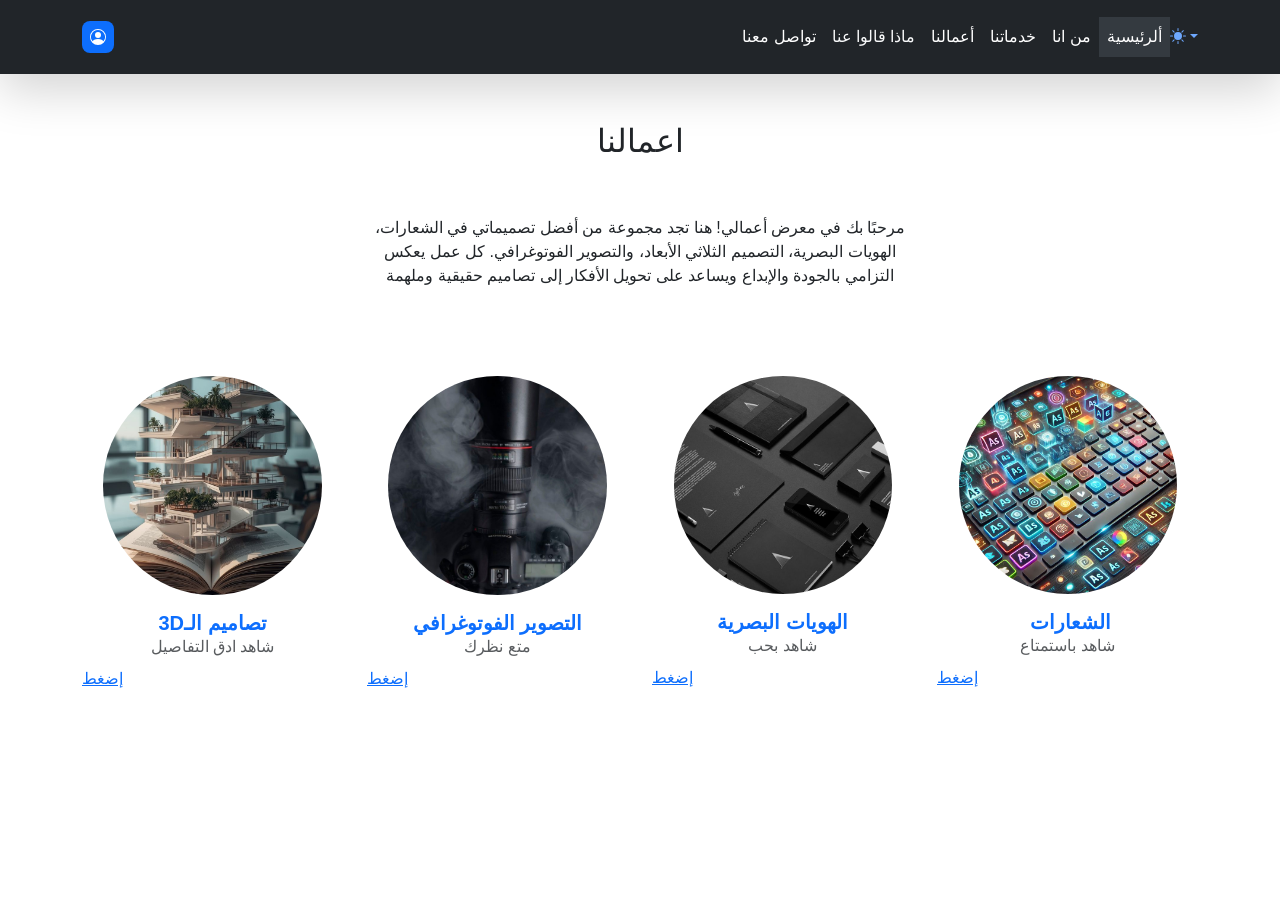
<file: 4.html>
<!DOCTYPE html><html data-bs-theme="light" lang="en"><head><meta charset="utf-8"><meta name="viewport" content="width=device-width, initial-scale=1.0, shrink-to-fit=no"><title>الموقع حقي</title>
			<script>!function(){const e=()=>localStorage.getItem("theme"),t=document.documentElement.getAttribute("data-bss-forced-theme"),a=()=>{if(t)return t;const a=e();if(a)return a;const r=document.documentElement.getAttribute("data-bs-theme");return r||(window.matchMedia("(prefers-color-scheme: dark)").matches?"dark":"light")},r=e=>{"auto"===e&&window.matchMedia("(prefers-color-scheme: dark)").matches?document.documentElement.setAttribute("data-bs-theme","dark"):document.documentElement.setAttribute("data-bs-theme",e)};r(a());const c=(e,t=!1)=>{const a=[].slice.call(document.querySelectorAll(".theme-switcher"));if(a.length){document.querySelectorAll("[data-bs-theme-value]").forEach((e=>{e.classList.remove("active"),e.setAttribute("aria-pressed","false")}));for(const t of a){const a=t.querySelector('[data-bs-theme-value="'+e+'"]');a&&(a.classList.add("active"),a.setAttribute("aria-pressed","true"))}}};window.matchMedia("(prefers-color-scheme: dark)").addEventListener("change",(()=>{const t=e();"light"!==t&&"dark"!==t&&r(a())})),window.addEventListener("DOMContentLoaded",(()=>{c(a()),document.querySelectorAll("[data-bs-theme-value]").forEach((e=>{e.addEventListener("click",(t=>{t.preventDefault();const a=e.getAttribute("data-bs-theme-value");(e=>{localStorage.setItem("theme",e)})(a),r(a),c(a)}))}))}))}();</script><link rel="stylesheet" href="https://cdn.jsdelivr.net/npm/bootstrap@5.3.3/dist/css/bootstrap.min.css"><link rel="stylesheet" href="/assets/css/styles.min.css?h=8abf6963d3a6ae0682356c15642b858a"></head><body><header><!-- Start: Navbar Right Links (Dark) --><nav class="navbar navbar-expand-md bg-dark shadow-lg py-3" data-bs-theme="dark"><div class="container"><a class="navbar-brand d-flex align-items-center" href="#"><span class="bs-icon-sm bs-icon-rounded bs-icon-primary d-flex justify-content-center align-items-center me-2 bs-icon"><svg xmlns="http://www.w3.org/2000/svg" width="1em" height="1em" fill="currentColor" viewBox="0 0 16 16" class="bi bi-person-circle">
  <path d="M11 6a3 3 0 1 1-6 0 3 3 0 0 1 6 0"></path>
  <path fill-rule="evenodd" d="M0 8a8 8 0 1 1 16 0A8 8 0 0 1 0 8m8-7a7 7 0 0 0-5.468 11.37C3.242 11.226 4.805 10 8 10s4.757 1.225 5.468 2.37A7 7 0 0 0 8 1"></path>
</svg></span></a><button data-bs-toggle="collapse" class="navbar-toggler" data-bs-target="#navcol-5"><span class="visually-hidden">Toggle navigation</span><span class="navbar-toggler-icon"></span></button><div class="collapse navbar-collapse" id="navcol-5"><ul class="navbar-nav ms-auto"><li class="nav-item"></li><li class="nav-item"><a class="nav-link" href="/9.html" style="font-family: Cairo, sans-serif;color: var(--bs-white);">تواصل معنا</a></li><li class="nav-item"><a class="nav-link" href="/13.html" style="font-family: Cairo, sans-serif;color: var(--bs-light);">ماذا قالوا عنا</a></li><li class="nav-item"><a class="nav-link" href="#" style="font-family: Cairo, sans-serif;color: var(--bs-white);">أعمالنا</a></li><li class="nav-item"><a class="nav-link" href="/3.html" style="font-family: Cairo, sans-serif;color: var(--bs-white);">خدماتنا</a></li><li class="nav-item"><a class="nav-link active" href="/2.html" style="color: var(--bs-white);font-family: Cairo, sans-serif;">من انا</a></li><li class="nav-item"><a class="nav-link" href="/1.html" style="background: var(--bs-light-bg-subtle);color: var(--bs-white);font-family: Cairo, sans-serif;">ألرئيسية</a></li></ul></div><div class="theme-switcher dropdown"><a class="dropdown-toggle" aria-expanded="false" data-bs-toggle="dropdown" href="#"><svg xmlns="http://www.w3.org/2000/svg" width="1em" height="1em" fill="currentColor" viewBox="0 0 16 16" class="bi bi-sun-fill mb-1">
  <path d="M8 12a4 4 0 1 0 0-8 4 4 0 0 0 0 8M8 0a.5.5 0 0 1 .5.5v2a.5.5 0 0 1-1 0v-2A.5.5 0 0 1 8 0m0 13a.5.5 0 0 1 .5.5v2a.5.5 0 0 1-1 0v-2A.5.5 0 0 1 8 13m8-5a.5.5 0 0 1-.5.5h-2a.5.5 0 0 1 0-1h2a.5.5 0 0 1 .5.5M3 8a.5.5 0 0 1-.5.5h-2a.5.5 0 0 1 0-1h2A.5.5 0 0 1 3 8m10.657-5.657a.5.5 0 0 1 0 .707l-1.414 1.415a.5.5 0 1 1-.707-.708l1.414-1.414a.5.5 0 0 1 .707 0m-9.193 9.193a.5.5 0 0 1 0 .707L3.05 13.657a.5.5 0 0 1-.707-.707l1.414-1.414a.5.5 0 0 1 .707 0zm9.193 2.121a.5.5 0 0 1-.707 0l-1.414-1.414a.5.5 0 0 1 .707-.707l1.414 1.414a.5.5 0 0 1 0 .707M4.464 4.465a.5.5 0 0 1-.707 0L2.343 3.05a.5.5 0 1 1 .707-.707l1.414 1.414a.5.5 0 0 1 0 .708z"></path>
</svg></a><div class="dropdown-menu"><a class="dropdown-item d-flex align-items-center" href="#" data-bs-theme-value="light"><svg xmlns="http://www.w3.org/2000/svg" width="1em" height="1em" fill="currentColor" viewBox="0 0 16 16" class="bi bi-sun-fill opacity-50 me-2">
  <path d="M8 12a4 4 0 1 0 0-8 4 4 0 0 0 0 8M8 0a.5.5 0 0 1 .5.5v2a.5.5 0 0 1-1 0v-2A.5.5 0 0 1 8 0m0 13a.5.5 0 0 1 .5.5v2a.5.5 0 0 1-1 0v-2A.5.5 0 0 1 8 13m8-5a.5.5 0 0 1-.5.5h-2a.5.5 0 0 1 0-1h2a.5.5 0 0 1 .5.5M3 8a.5.5 0 0 1-.5.5h-2a.5.5 0 0 1 0-1h2A.5.5 0 0 1 3 8m10.657-5.657a.5.5 0 0 1 0 .707l-1.414 1.415a.5.5 0 1 1-.707-.708l1.414-1.414a.5.5 0 0 1 .707 0m-9.193 9.193a.5.5 0 0 1 0 .707L3.05 13.657a.5.5 0 0 1-.707-.707l1.414-1.414a.5.5 0 0 1 .707 0zm9.193 2.121a.5.5 0 0 1-.707 0l-1.414-1.414a.5.5 0 0 1 .707-.707l1.414 1.414a.5.5 0 0 1 0 .707M4.464 4.465a.5.5 0 0 1-.707 0L2.343 3.05a.5.5 0 1 1 .707-.707l1.414 1.414a.5.5 0 0 1 0 .708z"></path>
</svg>Light</a><a class="dropdown-item d-flex align-items-center" href="#" data-bs-theme-value="dark"><svg xmlns="http://www.w3.org/2000/svg" width="1em" height="1em" fill="currentColor" viewBox="0 0 16 16" class="bi bi-moon-stars-fill opacity-50 me-2">
  <path d="M6 .278a.768.768 0 0 1 .08.858 7.208 7.208 0 0 0-.878 3.46c0 4.021 3.278 7.277 7.318 7.277.527 0 1.04-.055 1.533-.16a.787.787 0 0 1 .81.316.733.733 0 0 1-.031.893A8.349 8.349 0 0 1 8.344 16C3.734 16 0 12.286 0 7.71 0 4.266 2.114 1.312 5.124.06A.752.752 0 0 1 6 .278"></path>
  <path d="M10.794 3.148a.217.217 0 0 1 .412 0l.387 1.162c.173.518.579.924 1.097 1.097l1.162.387a.217.217 0 0 1 0 .412l-1.162.387a1.734 1.734 0 0 0-1.097 1.097l-.387 1.162a.217.217 0 0 1-.412 0l-.387-1.162A1.734 1.734 0 0 0 9.31 6.593l-1.162-.387a.217.217 0 0 1 0-.412l1.162-.387a1.734 1.734 0 0 0 1.097-1.097l.387-1.162zM13.863.099a.145.145 0 0 1 .274 0l.258.774c.115.346.386.617.732.732l.774.258a.145.145 0 0 1 0 .274l-.774.258a1.156 1.156 0 0 0-.732.732l-.258.774a.145.145 0 0 1-.274 0l-.258-.774a1.156 1.156 0 0 0-.732-.732l-.774-.258a.145.145 0 0 1 0-.274l.774-.258c.346-.115.617-.386.732-.732L13.863.1z"></path>
</svg>Dark</a><a class="dropdown-item d-flex align-items-center" href="#" data-bs-theme-value="auto"><svg xmlns="http://www.w3.org/2000/svg" width="1em" height="1em" fill="currentColor" viewBox="0 0 16 16" class="bi bi-circle-half opacity-50 me-2">
  <path d="M8 15A7 7 0 1 0 8 1zm0 1A8 8 0 1 1 8 0a8 8 0 0 1 0 16"></path>
</svg>Auto</a></div></div></div></nav><!-- End: Navbar Right Links (Dark) --></header><!-- Start: Team --><div class="container py-4 py-xl-5"><div class="row mb-4 mb-lg-5"><div class="col-md-8 col-xl-6 text-center mx-auto"><h2 style="font-family: Cairo, sans-serif;">اعمالنا</h2><p class="w-lg-50" style="font-family: Cairo, sans-serif;text-align: center;"><br><br>مرحبًا بك في معرض أعمالي! هنا تجد مجموعة من أفضل تصميماتي في الشعارات، الهويات البصرية، التصميم الثلاثي الأبعاد، والتصوير الفوتوغرافي. كل عمل يعكس التزامي بالجودة والإبداع ويساعد على تحويل الأفكار إلى تصاميم حقيقية وملهمة<br><br></p></div></div><div class="row gy-4 row-cols-2 row-cols-md-4"><div class="col"><div class="card border-0 shadow-none"><div class="card-body text-center d-flex flex-column align-items-center p-0"><img class="rounded-circle mb-3 fit-cover" width="219" height="219" src="/assets/img/40910d2664351985fdf5191f10329f87.jpg?h=03e24d1871d70baca60fe6a1ccc513d2"><h5 class="fw-bold text-primary card-title mb-0" style="font-family: Cairo, sans-serif;">3Dتصاميم الـ</h5><p class="text-muted card-text mb-2" style="font-family: Cairo, sans-serif;">شاهد ادق التفاصيل</p></div></div><a href="/8.html" style="font-family: Cairo, sans-serif;">إضغط</a></div><div class="col"><div class="card border-0 shadow-none"><div class="card-body text-center d-flex flex-column align-items-center p-0"><img class="rounded-circle mb-3 fit-cover" width="219" height="219" src="/assets/img/a087a4a36a1ba87c33325a646429ed99.jpg?h=03e24d1871d70baca60fe6a1ccc513d2"><h5 class="fw-bold text-primary card-title mb-0" style="font-family: Cairo, sans-serif;"><strong>التصوير الفوتوغرافي</strong></h5><p class="text-muted card-text mb-2" style="font-family: Cairo, sans-serif;">متع نظرك</p></div></div><a href="/7.html" style="font-family: Cairo, sans-serif;">إضغط</a></div><div class="col"><div class="card border-0 shadow-none"><div class="card-body text-center d-flex flex-column align-items-center p-0"><img class="rounded-circle mb-3 fit-cover" width="218" height="218" src="/assets/img/848a68afa4a990be5f320eaecdd99483.jpg?h=03e24d1871d70baca60fe6a1ccc513d2"><h5 class="fw-bold text-primary card-title mb-0" style="font-family: Cairo, sans-serif;"><strong>الهويات البصرية</strong></h5><p class="text-muted card-text mb-2" style="font-family: Cairo, sans-serif;">شاهد بحب</p></div></div><a href="/6.html" style="font-family: Cairo, sans-serif;">إضغط</a></div><div class="col"><div class="card border-0 shadow-none"><div class="card-body text-center d-flex flex-column align-items-center p-0"><img class="rounded-circle mb-3 fit-cover" width="218" height="218" src="/assets/img/44be54d132524c32a964eb3aeae66fae.jpg?h=03e24d1871d70baca60fe6a1ccc513d2"><h5 class="fw-bold text-primary card-title mb-0" style="font-family: Cairo, sans-serif;"><strong>&nbsp;الشعارات</strong></h5><p class="text-muted card-text mb-2" style="font-family: Cairo, sans-serif;">شاهد باستمتاع</p></div></div><a href="/5.html" style="font-family: Cairo, sans-serif;text-align: justify;">إضغط</a></div></div></div><!-- End: Team --><script src="https://cdn.jsdelivr.net/npm/bootstrap@5.3.3/dist/js/bootstrap.bundle.min.js"></script><script src="/assets/js/script.min.js?h=594e254c8b98f034f381568757b26b7c"></script></body></html>
</file>
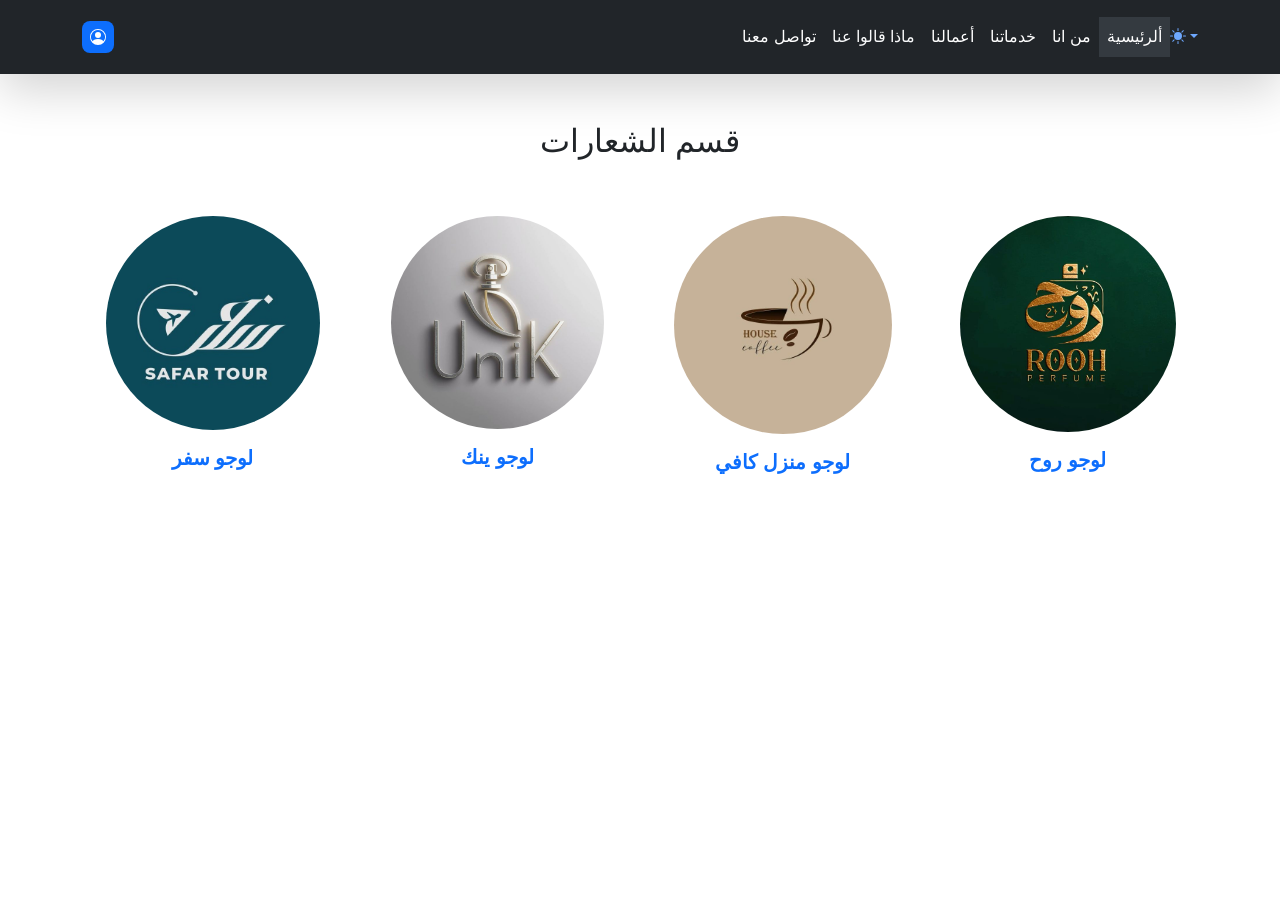
<file: 5.html>
<!DOCTYPE html><html data-bs-theme="light" lang="en"><head><meta charset="utf-8"><meta name="viewport" content="width=device-width, initial-scale=1.0, shrink-to-fit=no"><title>الموقع حقي</title>
			<script>!function(){const e=()=>localStorage.getItem("theme"),t=document.documentElement.getAttribute("data-bss-forced-theme"),a=()=>{if(t)return t;const a=e();if(a)return a;const r=document.documentElement.getAttribute("data-bs-theme");return r||(window.matchMedia("(prefers-color-scheme: dark)").matches?"dark":"light")},r=e=>{"auto"===e&&window.matchMedia("(prefers-color-scheme: dark)").matches?document.documentElement.setAttribute("data-bs-theme","dark"):document.documentElement.setAttribute("data-bs-theme",e)};r(a());const c=(e,t=!1)=>{const a=[].slice.call(document.querySelectorAll(".theme-switcher"));if(a.length){document.querySelectorAll("[data-bs-theme-value]").forEach((e=>{e.classList.remove("active"),e.setAttribute("aria-pressed","false")}));for(const t of a){const a=t.querySelector('[data-bs-theme-value="'+e+'"]');a&&(a.classList.add("active"),a.setAttribute("aria-pressed","true"))}}};window.matchMedia("(prefers-color-scheme: dark)").addEventListener("change",(()=>{const t=e();"light"!==t&&"dark"!==t&&r(a())})),window.addEventListener("DOMContentLoaded",(()=>{c(a()),document.querySelectorAll("[data-bs-theme-value]").forEach((e=>{e.addEventListener("click",(t=>{t.preventDefault();const a=e.getAttribute("data-bs-theme-value");(e=>{localStorage.setItem("theme",e)})(a),r(a),c(a)}))}))}))}();</script><link rel="stylesheet" href="https://cdn.jsdelivr.net/npm/bootstrap@5.3.3/dist/css/bootstrap.min.css"><link rel="stylesheet" href="/assets/css/styles.min.css?h=8abf6963d3a6ae0682356c15642b858a"></head><body><header><div class="collapse navbar-collapse" id="navcol-5"><ul class="nav nav-tabs ms-auto"><li class="nav-item"></li><li class="nav-item"><a class="nav-link" href="#" style="font-family: Cairo, sans-serif;color: var(--bs-white);">تواصل معنا</a></li><li class="nav-item"><a class="nav-link" href="#" style="font-family: Cairo, sans-serif;color: var(--bs-white);">أعمالنا</a></li><li class="nav-item"><a class="nav-link" href="#" style="font-family: Cairo, sans-serif;color: var(--bs-white);">خدماتنا</a></li><li class="nav-item"><a class="nav-link active" href="#" style="color: var(--bs-white);font-family: Cairo, sans-serif;">من انا</a></li><li class="nav-item"><a class="nav-link" href="#" style="background: var(--bs-light-bg-subtle);color: var(--bs-white);font-family: Cairo, sans-serif;">ألرئيسية</a></li></ul></div></header><div class="collapse navbar-collapse" id="navcol-1"><ul class="nav nav-tabs ms-auto"><li class="nav-item"></li><li class="nav-item"><a class="nav-link" href="#" style="font-family: Cairo, sans-serif;color: var(--bs-white);">تواصل معنا</a></li><li class="nav-item"><a class="nav-link" href="#" style="font-family: Cairo, sans-serif;color: var(--bs-white);">أعمالنا</a></li><li class="nav-item"><a class="nav-link" href="#" style="font-family: Cairo, sans-serif;color: var(--bs-white);">خدماتنا</a></li><li class="nav-item"><a class="nav-link active" href="#" style="color: var(--bs-white);font-family: Cairo, sans-serif;">من انا</a></li><li class="nav-item"><a class="nav-link" href="#" style="background: var(--bs-light-bg-subtle);color: var(--bs-white);font-family: Cairo, sans-serif;">ألرئيسية</a></li></ul></div><!-- Start: Navbar Right Links (Dark) --><nav class="navbar navbar-expand-md bg-dark shadow-lg py-3" data-bs-theme="dark"><div class="container"><a class="navbar-brand d-flex align-items-center" href="#"><span class="bs-icon-sm bs-icon-rounded bs-icon-primary d-flex justify-content-center align-items-center me-2 bs-icon"><svg xmlns="http://www.w3.org/2000/svg" width="1em" height="1em" fill="currentColor" viewBox="0 0 16 16" class="bi bi-person-circle">
  <path d="M11 6a3 3 0 1 1-6 0 3 3 0 0 1 6 0"></path>
  <path fill-rule="evenodd" d="M0 8a8 8 0 1 1 16 0A8 8 0 0 1 0 8m8-7a7 7 0 0 0-5.468 11.37C3.242 11.226 4.805 10 8 10s4.757 1.225 5.468 2.37A7 7 0 0 0 8 1"></path>
</svg></span></a><button data-bs-toggle="collapse" class="navbar-toggler" data-bs-target="#navcol-2"><span class="visually-hidden">Toggle navigation</span><span class="navbar-toggler-icon"></span></button><div class="collapse navbar-collapse" id="navcol-2"><ul class="navbar-nav ms-auto"><li class="nav-item"></li><li class="nav-item"><a class="nav-link" href="/9.html" style="font-family: Cairo, sans-serif;color: var(--bs-white);">تواصل معنا</a></li><li class="nav-item"><a class="nav-link" href="/13.html" style="font-family: Cairo, sans-serif;color: var(--bs-light);">ماذا قالوا عنا</a></li><li class="nav-item"><a class="nav-link" href="/4.html" style="font-family: Cairo, sans-serif;color: var(--bs-white);">أعمالنا</a></li><li class="nav-item"><a class="nav-link" href="/3.html" style="font-family: Cairo, sans-serif;color: var(--bs-white);">خدماتنا</a></li><li class="nav-item"><a class="nav-link active" href="/2.html" style="color: var(--bs-white);font-family: Cairo, sans-serif;">من انا</a></li><li class="nav-item"><a class="nav-link" href="/1.html" style="background: var(--bs-light-bg-subtle);color: var(--bs-white);font-family: Cairo, sans-serif;">ألرئيسية</a></li></ul></div><div class="theme-switcher dropdown"><a class="dropdown-toggle" aria-expanded="false" data-bs-toggle="dropdown" href="#"><svg xmlns="http://www.w3.org/2000/svg" width="1em" height="1em" fill="currentColor" viewBox="0 0 16 16" class="bi bi-sun-fill mb-1">
  <path d="M8 12a4 4 0 1 0 0-8 4 4 0 0 0 0 8M8 0a.5.5 0 0 1 .5.5v2a.5.5 0 0 1-1 0v-2A.5.5 0 0 1 8 0m0 13a.5.5 0 0 1 .5.5v2a.5.5 0 0 1-1 0v-2A.5.5 0 0 1 8 13m8-5a.5.5 0 0 1-.5.5h-2a.5.5 0 0 1 0-1h2a.5.5 0 0 1 .5.5M3 8a.5.5 0 0 1-.5.5h-2a.5.5 0 0 1 0-1h2A.5.5 0 0 1 3 8m10.657-5.657a.5.5 0 0 1 0 .707l-1.414 1.415a.5.5 0 1 1-.707-.708l1.414-1.414a.5.5 0 0 1 .707 0m-9.193 9.193a.5.5 0 0 1 0 .707L3.05 13.657a.5.5 0 0 1-.707-.707l1.414-1.414a.5.5 0 0 1 .707 0zm9.193 2.121a.5.5 0 0 1-.707 0l-1.414-1.414a.5.5 0 0 1 .707-.707l1.414 1.414a.5.5 0 0 1 0 .707M4.464 4.465a.5.5 0 0 1-.707 0L2.343 3.05a.5.5 0 1 1 .707-.707l1.414 1.414a.5.5 0 0 1 0 .708z"></path>
</svg></a><div class="dropdown-menu"><a class="dropdown-item d-flex align-items-center" href="#" data-bs-theme-value="light"><svg xmlns="http://www.w3.org/2000/svg" width="1em" height="1em" fill="currentColor" viewBox="0 0 16 16" class="bi bi-sun-fill opacity-50 me-2">
  <path d="M8 12a4 4 0 1 0 0-8 4 4 0 0 0 0 8M8 0a.5.5 0 0 1 .5.5v2a.5.5 0 0 1-1 0v-2A.5.5 0 0 1 8 0m0 13a.5.5 0 0 1 .5.5v2a.5.5 0 0 1-1 0v-2A.5.5 0 0 1 8 13m8-5a.5.5 0 0 1-.5.5h-2a.5.5 0 0 1 0-1h2a.5.5 0 0 1 .5.5M3 8a.5.5 0 0 1-.5.5h-2a.5.5 0 0 1 0-1h2A.5.5 0 0 1 3 8m10.657-5.657a.5.5 0 0 1 0 .707l-1.414 1.415a.5.5 0 1 1-.707-.708l1.414-1.414a.5.5 0 0 1 .707 0m-9.193 9.193a.5.5 0 0 1 0 .707L3.05 13.657a.5.5 0 0 1-.707-.707l1.414-1.414a.5.5 0 0 1 .707 0zm9.193 2.121a.5.5 0 0 1-.707 0l-1.414-1.414a.5.5 0 0 1 .707-.707l1.414 1.414a.5.5 0 0 1 0 .707M4.464 4.465a.5.5 0 0 1-.707 0L2.343 3.05a.5.5 0 1 1 .707-.707l1.414 1.414a.5.5 0 0 1 0 .708z"></path>
</svg>Light</a><a class="dropdown-item d-flex align-items-center" href="#" data-bs-theme-value="dark"><svg xmlns="http://www.w3.org/2000/svg" width="1em" height="1em" fill="currentColor" viewBox="0 0 16 16" class="bi bi-moon-stars-fill opacity-50 me-2">
  <path d="M6 .278a.768.768 0 0 1 .08.858 7.208 7.208 0 0 0-.878 3.46c0 4.021 3.278 7.277 7.318 7.277.527 0 1.04-.055 1.533-.16a.787.787 0 0 1 .81.316.733.733 0 0 1-.031.893A8.349 8.349 0 0 1 8.344 16C3.734 16 0 12.286 0 7.71 0 4.266 2.114 1.312 5.124.06A.752.752 0 0 1 6 .278"></path>
  <path d="M10.794 3.148a.217.217 0 0 1 .412 0l.387 1.162c.173.518.579.924 1.097 1.097l1.162.387a.217.217 0 0 1 0 .412l-1.162.387a1.734 1.734 0 0 0-1.097 1.097l-.387 1.162a.217.217 0 0 1-.412 0l-.387-1.162A1.734 1.734 0 0 0 9.31 6.593l-1.162-.387a.217.217 0 0 1 0-.412l1.162-.387a1.734 1.734 0 0 0 1.097-1.097l.387-1.162zM13.863.099a.145.145 0 0 1 .274 0l.258.774c.115.346.386.617.732.732l.774.258a.145.145 0 0 1 0 .274l-.774.258a1.156 1.156 0 0 0-.732.732l-.258.774a.145.145 0 0 1-.274 0l-.258-.774a1.156 1.156 0 0 0-.732-.732l-.774-.258a.145.145 0 0 1 0-.274l.774-.258c.346-.115.617-.386.732-.732L13.863.1z"></path>
</svg>Dark</a><a class="dropdown-item d-flex align-items-center" href="#" data-bs-theme-value="auto"><svg xmlns="http://www.w3.org/2000/svg" width="1em" height="1em" fill="currentColor" viewBox="0 0 16 16" class="bi bi-circle-half opacity-50 me-2">
  <path d="M8 15A7 7 0 1 0 8 1zm0 1A8 8 0 1 1 8 0a8 8 0 0 1 0 16"></path>
</svg>Auto</a></div></div></div></nav><!-- End: Navbar Right Links (Dark) --><!-- Start: Team --><div class="container py-4 py-xl-5"><div class="row mb-4 mb-lg-5"><div class="col-md-8 col-xl-6 text-center mx-auto"><h2 style="font-family: Cairo, sans-serif;">قسم الشعارات</h2></div></div><div class="row gy-4 row-cols-2 row-cols-md-4"><div class="col"><div class="card border-0 shadow-none"><div class="card-body text-center d-flex flex-column align-items-center p-0"><img class="rounded-circle mb-3 fit-cover" width="214" height="214" src="/assets/img/e722b8d0e927236b948e2756e59bb6ba.jpg?h=21e5f587722d40007ad2d2359b2a3d28"><h5 class="fw-bold text-primary card-title mb-0" style="font-family: Cairo, sans-serif;"><strong>لوجو سفر</strong></h5></div></div></div><div class="col"><div class="card border-0 shadow-none"><div class="card-body text-center d-flex flex-column align-items-center p-0"><img class="rounded-circle mb-3 fit-cover" width="213" height="213" src="/assets/img/52ea07c90f289ed9584012d9221c5e2f.jpg?h=21e5f587722d40007ad2d2359b2a3d28"><h5 class="fw-bold text-primary card-title mb-0" style="font-family: Cairo, sans-serif;color: var(--bs-body-color);"><strong>لوجو ينك</strong></h5></div></div></div><div class="col"><div class="card border-0 shadow-none"><div class="card-body text-center d-flex flex-column align-items-center p-0"><img class="rounded-circle mb-3 fit-cover" width="218" height="218" src="/assets/img/6ec3fa8bd13435413ea048db0bc96281.jpg?h=21e5f587722d40007ad2d2359b2a3d28"><h5 class="fw-bold text-primary card-title mb-0" style="font-family: Cairo, sans-serif;"><strong>لوجو منزل كافي</strong></h5></div></div></div><div class="col"><div class="card border-0 shadow-none"><div class="card-body text-center d-flex flex-column align-items-center p-0"><img class="rounded-circle mb-3 fit-cover" width="216" height="216" src="/assets/img/ccee0a02e3f28cdd4db4adfdfec0e7ad.jpg?h=782ea73543503618ec229e749e7df05d"><h5 class="fw-bold text-primary card-title mb-0" style="font-family: Cairo, sans-serif;"><strong>لوجو روح</strong></h5></div></div></div></div></div><!-- End: Team --><script src="https://cdn.jsdelivr.net/npm/bootstrap@5.3.3/dist/js/bootstrap.bundle.min.js"></script><script src="/assets/js/script.min.js?h=594e254c8b98f034f381568757b26b7c"></script></body></html>
</file>
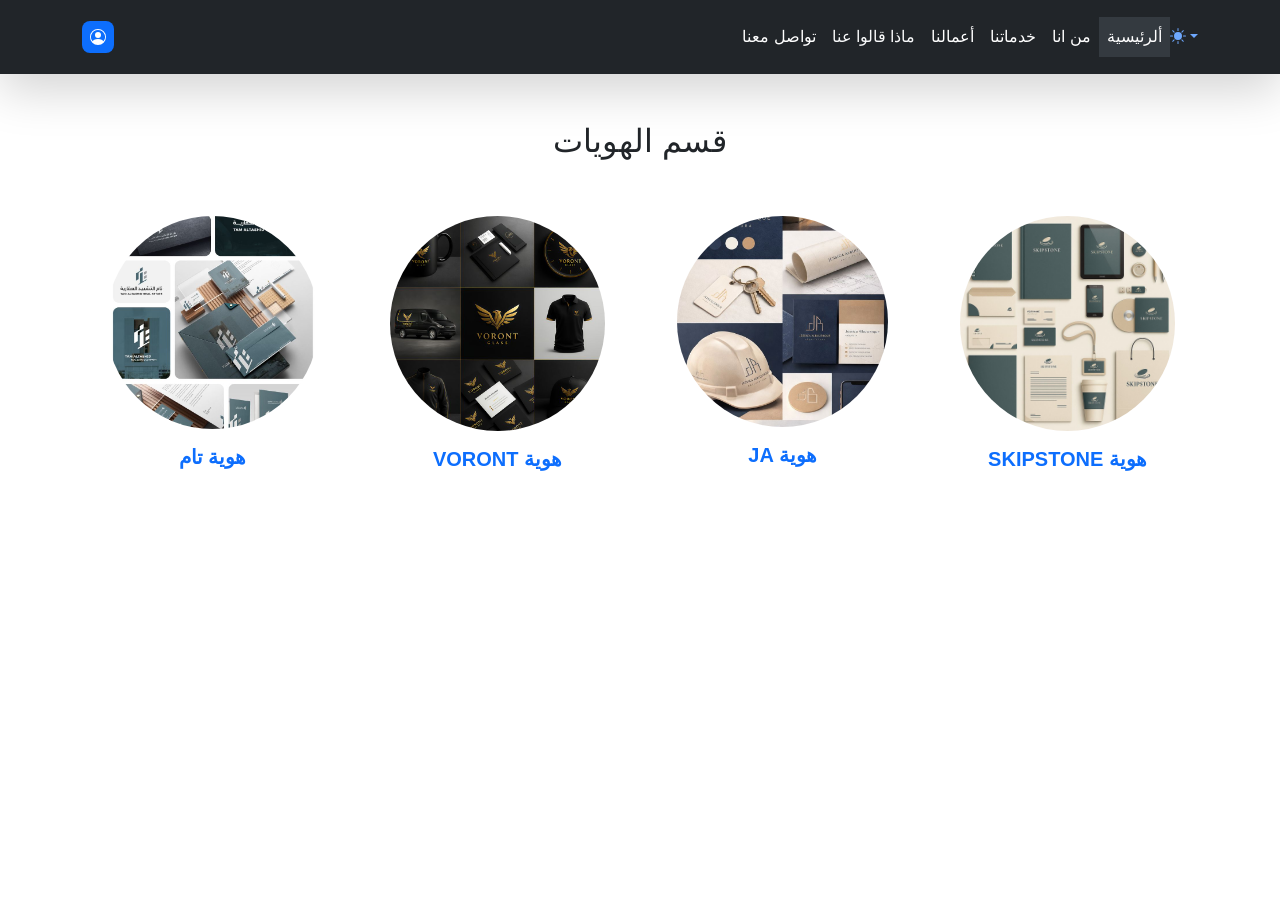
<file: 6.html>
<!DOCTYPE html><html data-bs-theme="light" lang="en"><head><meta charset="utf-8"><meta name="viewport" content="width=device-width, initial-scale=1.0, shrink-to-fit=no"><title>الموقع حقي</title>
			<script>!function(){const e=()=>localStorage.getItem("theme"),t=document.documentElement.getAttribute("data-bss-forced-theme"),a=()=>{if(t)return t;const a=e();if(a)return a;const r=document.documentElement.getAttribute("data-bs-theme");return r||(window.matchMedia("(prefers-color-scheme: dark)").matches?"dark":"light")},r=e=>{"auto"===e&&window.matchMedia("(prefers-color-scheme: dark)").matches?document.documentElement.setAttribute("data-bs-theme","dark"):document.documentElement.setAttribute("data-bs-theme",e)};r(a());const c=(e,t=!1)=>{const a=[].slice.call(document.querySelectorAll(".theme-switcher"));if(a.length){document.querySelectorAll("[data-bs-theme-value]").forEach((e=>{e.classList.remove("active"),e.setAttribute("aria-pressed","false")}));for(const t of a){const a=t.querySelector('[data-bs-theme-value="'+e+'"]');a&&(a.classList.add("active"),a.setAttribute("aria-pressed","true"))}}};window.matchMedia("(prefers-color-scheme: dark)").addEventListener("change",(()=>{const t=e();"light"!==t&&"dark"!==t&&r(a())})),window.addEventListener("DOMContentLoaded",(()=>{c(a()),document.querySelectorAll("[data-bs-theme-value]").forEach((e=>{e.addEventListener("click",(t=>{t.preventDefault();const a=e.getAttribute("data-bs-theme-value");(e=>{localStorage.setItem("theme",e)})(a),r(a),c(a)}))}))}))}();</script><link rel="stylesheet" href="https://cdn.jsdelivr.net/npm/bootstrap@5.3.3/dist/css/bootstrap.min.css"><link rel="stylesheet" href="/assets/css/styles.min.css?h=8abf6963d3a6ae0682356c15642b858a"></head><body><header><!-- Start: Navbar Right Links (Dark) --><nav class="navbar navbar-expand-md bg-dark shadow-lg py-3" data-bs-theme="dark"><div class="container"><a class="navbar-brand d-flex align-items-center" href="#"><span class="bs-icon-sm bs-icon-rounded bs-icon-primary d-flex justify-content-center align-items-center me-2 bs-icon"><svg xmlns="http://www.w3.org/2000/svg" width="1em" height="1em" fill="currentColor" viewBox="0 0 16 16" class="bi bi-person-circle">
  <path d="M11 6a3 3 0 1 1-6 0 3 3 0 0 1 6 0"></path>
  <path fill-rule="evenodd" d="M0 8a8 8 0 1 1 16 0A8 8 0 0 1 0 8m8-7a7 7 0 0 0-5.468 11.37C3.242 11.226 4.805 10 8 10s4.757 1.225 5.468 2.37A7 7 0 0 0 8 1"></path>
</svg></span></a><button data-bs-toggle="collapse" class="navbar-toggler" data-bs-target="#navcol-2"><span class="visually-hidden">Toggle navigation</span><span class="navbar-toggler-icon"></span></button><div class="collapse navbar-collapse" id="navcol-2"><ul class="navbar-nav ms-auto"><li class="nav-item"></li><li class="nav-item"><a class="nav-link" href="/9.html" style="font-family: Cairo, sans-serif;color: var(--bs-white);">تواصل معنا</a></li><li class="nav-item"><a class="nav-link" href="/13.html" style="font-family: Cairo, sans-serif;color: var(--bs-light);">ماذا قالوا عنا</a></li><li class="nav-item"><a class="nav-link" href="/4.html" style="font-family: Cairo, sans-serif;color: var(--bs-white);">أعمالنا</a></li><li class="nav-item"><a class="nav-link" href="/3.html" style="font-family: Cairo, sans-serif;color: var(--bs-white);">خدماتنا</a></li><li class="nav-item"><a class="nav-link active" href="/2.html" style="color: var(--bs-white);font-family: Cairo, sans-serif;">من انا</a></li><li class="nav-item"><a class="nav-link" href="/1.html" style="background: var(--bs-light-bg-subtle);color: var(--bs-white);font-family: Cairo, sans-serif;">ألرئيسية</a></li></ul></div><div class="theme-switcher dropdown"><a class="dropdown-toggle" aria-expanded="false" data-bs-toggle="dropdown" href="#"><svg xmlns="http://www.w3.org/2000/svg" width="1em" height="1em" fill="currentColor" viewBox="0 0 16 16" class="bi bi-sun-fill mb-1">
  <path d="M8 12a4 4 0 1 0 0-8 4 4 0 0 0 0 8M8 0a.5.5 0 0 1 .5.5v2a.5.5 0 0 1-1 0v-2A.5.5 0 0 1 8 0m0 13a.5.5 0 0 1 .5.5v2a.5.5 0 0 1-1 0v-2A.5.5 0 0 1 8 13m8-5a.5.5 0 0 1-.5.5h-2a.5.5 0 0 1 0-1h2a.5.5 0 0 1 .5.5M3 8a.5.5 0 0 1-.5.5h-2a.5.5 0 0 1 0-1h2A.5.5 0 0 1 3 8m10.657-5.657a.5.5 0 0 1 0 .707l-1.414 1.415a.5.5 0 1 1-.707-.708l1.414-1.414a.5.5 0 0 1 .707 0m-9.193 9.193a.5.5 0 0 1 0 .707L3.05 13.657a.5.5 0 0 1-.707-.707l1.414-1.414a.5.5 0 0 1 .707 0zm9.193 2.121a.5.5 0 0 1-.707 0l-1.414-1.414a.5.5 0 0 1 .707-.707l1.414 1.414a.5.5 0 0 1 0 .707M4.464 4.465a.5.5 0 0 1-.707 0L2.343 3.05a.5.5 0 1 1 .707-.707l1.414 1.414a.5.5 0 0 1 0 .708z"></path>
</svg></a><div class="dropdown-menu"><a class="dropdown-item d-flex align-items-center" href="#" data-bs-theme-value="light"><svg xmlns="http://www.w3.org/2000/svg" width="1em" height="1em" fill="currentColor" viewBox="0 0 16 16" class="bi bi-sun-fill opacity-50 me-2">
  <path d="M8 12a4 4 0 1 0 0-8 4 4 0 0 0 0 8M8 0a.5.5 0 0 1 .5.5v2a.5.5 0 0 1-1 0v-2A.5.5 0 0 1 8 0m0 13a.5.5 0 0 1 .5.5v2a.5.5 0 0 1-1 0v-2A.5.5 0 0 1 8 13m8-5a.5.5 0 0 1-.5.5h-2a.5.5 0 0 1 0-1h2a.5.5 0 0 1 .5.5M3 8a.5.5 0 0 1-.5.5h-2a.5.5 0 0 1 0-1h2A.5.5 0 0 1 3 8m10.657-5.657a.5.5 0 0 1 0 .707l-1.414 1.415a.5.5 0 1 1-.707-.708l1.414-1.414a.5.5 0 0 1 .707 0m-9.193 9.193a.5.5 0 0 1 0 .707L3.05 13.657a.5.5 0 0 1-.707-.707l1.414-1.414a.5.5 0 0 1 .707 0zm9.193 2.121a.5.5 0 0 1-.707 0l-1.414-1.414a.5.5 0 0 1 .707-.707l1.414 1.414a.5.5 0 0 1 0 .707M4.464 4.465a.5.5 0 0 1-.707 0L2.343 3.05a.5.5 0 1 1 .707-.707l1.414 1.414a.5.5 0 0 1 0 .708z"></path>
</svg>Light</a><a class="dropdown-item d-flex align-items-center" href="#" data-bs-theme-value="dark"><svg xmlns="http://www.w3.org/2000/svg" width="1em" height="1em" fill="currentColor" viewBox="0 0 16 16" class="bi bi-moon-stars-fill opacity-50 me-2">
  <path d="M6 .278a.768.768 0 0 1 .08.858 7.208 7.208 0 0 0-.878 3.46c0 4.021 3.278 7.277 7.318 7.277.527 0 1.04-.055 1.533-.16a.787.787 0 0 1 .81.316.733.733 0 0 1-.031.893A8.349 8.349 0 0 1 8.344 16C3.734 16 0 12.286 0 7.71 0 4.266 2.114 1.312 5.124.06A.752.752 0 0 1 6 .278"></path>
  <path d="M10.794 3.148a.217.217 0 0 1 .412 0l.387 1.162c.173.518.579.924 1.097 1.097l1.162.387a.217.217 0 0 1 0 .412l-1.162.387a1.734 1.734 0 0 0-1.097 1.097l-.387 1.162a.217.217 0 0 1-.412 0l-.387-1.162A1.734 1.734 0 0 0 9.31 6.593l-1.162-.387a.217.217 0 0 1 0-.412l1.162-.387a1.734 1.734 0 0 0 1.097-1.097l.387-1.162zM13.863.099a.145.145 0 0 1 .274 0l.258.774c.115.346.386.617.732.732l.774.258a.145.145 0 0 1 0 .274l-.774.258a1.156 1.156 0 0 0-.732.732l-.258.774a.145.145 0 0 1-.274 0l-.258-.774a1.156 1.156 0 0 0-.732-.732l-.774-.258a.145.145 0 0 1 0-.274l.774-.258c.346-.115.617-.386.732-.732L13.863.1z"></path>
</svg>Dark</a><a class="dropdown-item d-flex align-items-center" href="#" data-bs-theme-value="auto"><svg xmlns="http://www.w3.org/2000/svg" width="1em" height="1em" fill="currentColor" viewBox="0 0 16 16" class="bi bi-circle-half opacity-50 me-2">
  <path d="M8 15A7 7 0 1 0 8 1zm0 1A8 8 0 1 1 8 0a8 8 0 0 1 0 16"></path>
</svg>Auto</a></div></div></div></nav><!-- End: Navbar Right Links (Dark) --></header><!-- Start: Team --><div class="container py-4 py-xl-5"><div class="row mb-4 mb-lg-5"><div class="col-md-8 col-xl-6 text-center mx-auto"><h2 style="font-family: Cairo, sans-serif;">قسم الهويات</h2></div></div><div class="row gy-4 row-cols-2 row-cols-md-4"><div class="col"><div class="card border-0 shadow-none"><div class="card-body text-center d-flex flex-column align-items-center p-0"><img class="rounded-circle mb-3 fit-cover" width="213" height="213" src="/assets/img/db825ee79ee73a0e00aed3d70d30b9dd.jpg?h=dddc553adea61b87ba9d7c5ea0c7e672"><h5 class="fw-bold text-primary card-title mb-0" style="font-family: Cairo, sans-serif;"><strong>هوية تام</strong></h5></div></div></div><div class="col"><div class="card border-0 shadow-none"><div class="card-body text-center d-flex flex-column align-items-center p-0"><img class="rounded-circle mb-3 fit-cover" width="215" height="215" src="/assets/img/5ad4a6ec92438ccf3736cdda0df18f30.jpg?h=dddc553adea61b87ba9d7c5ea0c7e672"><h5 class="fw-bold text-primary card-title mb-0" style="font-family: Cairo, sans-serif;"><strong>VORONT هوية</strong></h5></div></div></div><div class="col"><div class="card border-0 shadow-none"><div class="card-body text-center d-flex flex-column align-items-center p-0"><img class="rounded-circle mb-3 fit-cover pb-0 pe-0" width="211" height="211" src="/assets/img/f7af2b7267ae622926a4aba71a48a41e.jpg?h=dddc553adea61b87ba9d7c5ea0c7e672"><h5 class="fw-bold text-primary card-title mb-0" style="font-family: Cairo, sans-serif;">JA هوية</h5></div></div></div><div class="col"><div class="card border-0 shadow-none"><div class="card-body text-center d-flex flex-column align-items-center p-0"><img class="rounded-circle mb-3 fit-cover" width="215" height="215" src="/assets/img/9a90efe2da784d6e8acee7802550eb9c.jpg?h=dddc553adea61b87ba9d7c5ea0c7e672"><h5 class="fw-bold text-primary card-title mb-0" style="font-family: Cairo, sans-serif;">SKIPSTONE هوية</h5></div></div></div></div></div><!-- End: Team --><script src="https://cdn.jsdelivr.net/npm/bootstrap@5.3.3/dist/js/bootstrap.bundle.min.js"></script><script src="/assets/js/script.min.js?h=594e254c8b98f034f381568757b26b7c"></script></body></html>
</file>
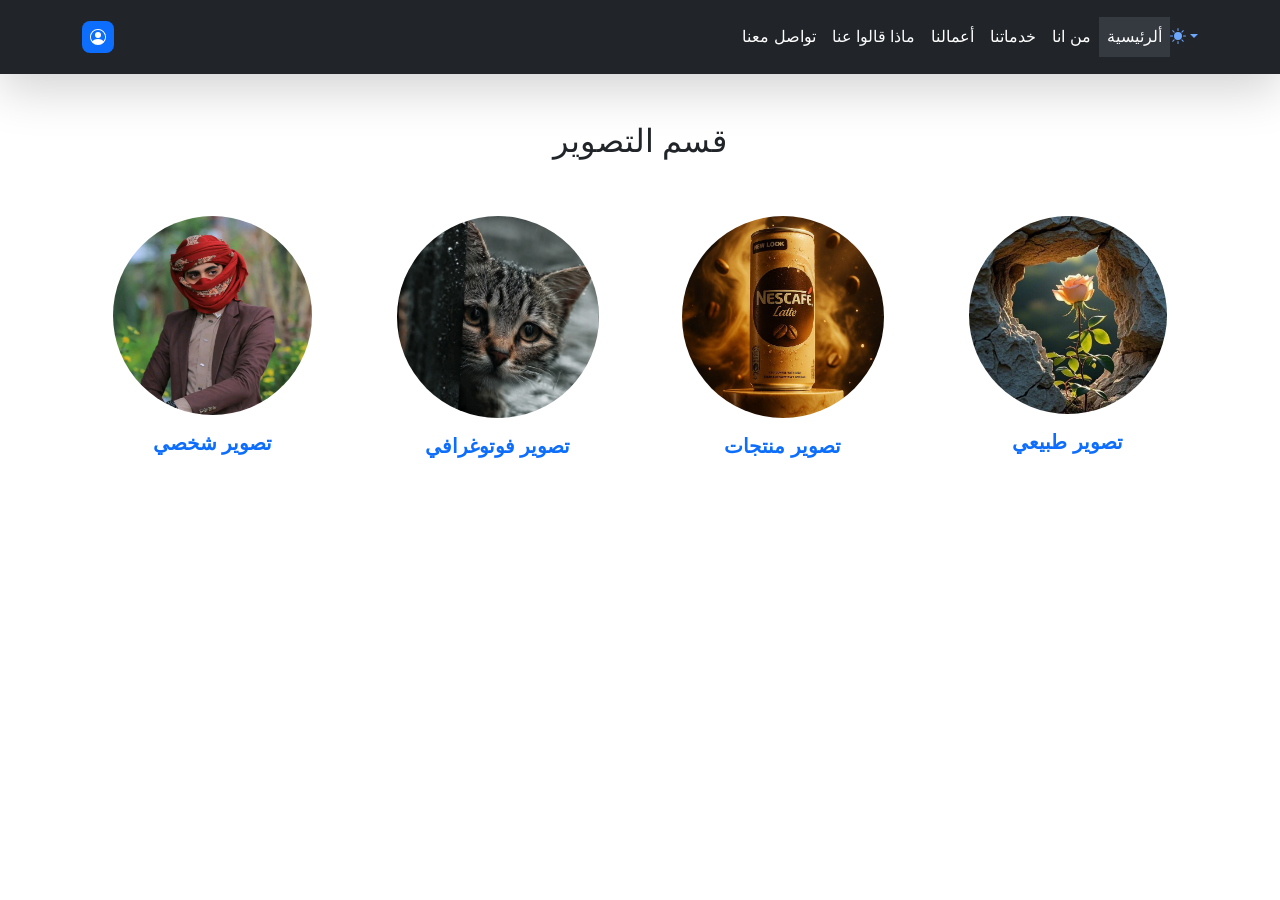
<file: 7.html>
<!DOCTYPE html><html data-bs-theme="light" lang="en"><head><meta charset="utf-8"><meta name="viewport" content="width=device-width, initial-scale=1.0, shrink-to-fit=no"><title>الموقع حقي</title>
			<script>!function(){const e=()=>localStorage.getItem("theme"),t=document.documentElement.getAttribute("data-bss-forced-theme"),a=()=>{if(t)return t;const a=e();if(a)return a;const r=document.documentElement.getAttribute("data-bs-theme");return r||(window.matchMedia("(prefers-color-scheme: dark)").matches?"dark":"light")},r=e=>{"auto"===e&&window.matchMedia("(prefers-color-scheme: dark)").matches?document.documentElement.setAttribute("data-bs-theme","dark"):document.documentElement.setAttribute("data-bs-theme",e)};r(a());const c=(e,t=!1)=>{const a=[].slice.call(document.querySelectorAll(".theme-switcher"));if(a.length){document.querySelectorAll("[data-bs-theme-value]").forEach((e=>{e.classList.remove("active"),e.setAttribute("aria-pressed","false")}));for(const t of a){const a=t.querySelector('[data-bs-theme-value="'+e+'"]');a&&(a.classList.add("active"),a.setAttribute("aria-pressed","true"))}}};window.matchMedia("(prefers-color-scheme: dark)").addEventListener("change",(()=>{const t=e();"light"!==t&&"dark"!==t&&r(a())})),window.addEventListener("DOMContentLoaded",(()=>{c(a()),document.querySelectorAll("[data-bs-theme-value]").forEach((e=>{e.addEventListener("click",(t=>{t.preventDefault();const a=e.getAttribute("data-bs-theme-value");(e=>{localStorage.setItem("theme",e)})(a),r(a),c(a)}))}))}))}();</script><link rel="stylesheet" href="https://cdn.jsdelivr.net/npm/bootstrap@5.3.3/dist/css/bootstrap.min.css"><link rel="stylesheet" href="/assets/css/styles.min.css?h=8abf6963d3a6ae0682356c15642b858a"></head><body><header><!-- Start: Navbar Right Links (Dark) --><nav class="navbar navbar-expand-md bg-dark shadow-lg py-3" data-bs-theme="dark"><div class="container"><a class="navbar-brand d-flex align-items-center" href="#"><span class="bs-icon-sm bs-icon-rounded bs-icon-primary d-flex justify-content-center align-items-center me-2 bs-icon"><svg xmlns="http://www.w3.org/2000/svg" width="1em" height="1em" fill="currentColor" viewBox="0 0 16 16" class="bi bi-person-circle">
  <path d="M11 6a3 3 0 1 1-6 0 3 3 0 0 1 6 0"></path>
  <path fill-rule="evenodd" d="M0 8a8 8 0 1 1 16 0A8 8 0 0 1 0 8m8-7a7 7 0 0 0-5.468 11.37C3.242 11.226 4.805 10 8 10s4.757 1.225 5.468 2.37A7 7 0 0 0 8 1"></path>
</svg></span></a><button data-bs-toggle="collapse" class="navbar-toggler" data-bs-target="#navcol-2"><span class="visually-hidden">Toggle navigation</span><span class="navbar-toggler-icon"></span></button><div class="collapse navbar-collapse" id="navcol-2"><ul class="navbar-nav ms-auto"><li class="nav-item"></li><li class="nav-item"><a class="nav-link" href="/9.html" style="font-family: Cairo, sans-serif;color: var(--bs-white);">تواصل معنا</a></li><li class="nav-item"><a class="nav-link" href="/13.html" style="font-family: Cairo, sans-serif;color: var(--bs-light);">ماذا قالوا عنا</a></li><li class="nav-item"><a class="nav-link" href="/4.html" style="font-family: Cairo, sans-serif;color: var(--bs-white);">أعمالنا</a></li><li class="nav-item"><a class="nav-link" href="/3.html" style="font-family: Cairo, sans-serif;color: var(--bs-white);">خدماتنا</a></li><li class="nav-item"><a class="nav-link active" href="/2.html" style="color: var(--bs-white);font-family: Cairo, sans-serif;">من انا</a></li><li class="nav-item"><a class="nav-link" href="/1.html" style="background: var(--bs-light-bg-subtle);color: var(--bs-white);font-family: Cairo, sans-serif;">ألرئيسية</a></li></ul></div><div class="theme-switcher dropdown"><a class="dropdown-toggle" aria-expanded="false" data-bs-toggle="dropdown" href="#"><svg xmlns="http://www.w3.org/2000/svg" width="1em" height="1em" fill="currentColor" viewBox="0 0 16 16" class="bi bi-sun-fill mb-1">
  <path d="M8 12a4 4 0 1 0 0-8 4 4 0 0 0 0 8M8 0a.5.5 0 0 1 .5.5v2a.5.5 0 0 1-1 0v-2A.5.5 0 0 1 8 0m0 13a.5.5 0 0 1 .5.5v2a.5.5 0 0 1-1 0v-2A.5.5 0 0 1 8 13m8-5a.5.5 0 0 1-.5.5h-2a.5.5 0 0 1 0-1h2a.5.5 0 0 1 .5.5M3 8a.5.5 0 0 1-.5.5h-2a.5.5 0 0 1 0-1h2A.5.5 0 0 1 3 8m10.657-5.657a.5.5 0 0 1 0 .707l-1.414 1.415a.5.5 0 1 1-.707-.708l1.414-1.414a.5.5 0 0 1 .707 0m-9.193 9.193a.5.5 0 0 1 0 .707L3.05 13.657a.5.5 0 0 1-.707-.707l1.414-1.414a.5.5 0 0 1 .707 0zm9.193 2.121a.5.5 0 0 1-.707 0l-1.414-1.414a.5.5 0 0 1 .707-.707l1.414 1.414a.5.5 0 0 1 0 .707M4.464 4.465a.5.5 0 0 1-.707 0L2.343 3.05a.5.5 0 1 1 .707-.707l1.414 1.414a.5.5 0 0 1 0 .708z"></path>
</svg></a><div class="dropdown-menu"><a class="dropdown-item d-flex align-items-center" href="#" data-bs-theme-value="light"><svg xmlns="http://www.w3.org/2000/svg" width="1em" height="1em" fill="currentColor" viewBox="0 0 16 16" class="bi bi-sun-fill opacity-50 me-2">
  <path d="M8 12a4 4 0 1 0 0-8 4 4 0 0 0 0 8M8 0a.5.5 0 0 1 .5.5v2a.5.5 0 0 1-1 0v-2A.5.5 0 0 1 8 0m0 13a.5.5 0 0 1 .5.5v2a.5.5 0 0 1-1 0v-2A.5.5 0 0 1 8 13m8-5a.5.5 0 0 1-.5.5h-2a.5.5 0 0 1 0-1h2a.5.5 0 0 1 .5.5M3 8a.5.5 0 0 1-.5.5h-2a.5.5 0 0 1 0-1h2A.5.5 0 0 1 3 8m10.657-5.657a.5.5 0 0 1 0 .707l-1.414 1.415a.5.5 0 1 1-.707-.708l1.414-1.414a.5.5 0 0 1 .707 0m-9.193 9.193a.5.5 0 0 1 0 .707L3.05 13.657a.5.5 0 0 1-.707-.707l1.414-1.414a.5.5 0 0 1 .707 0zm9.193 2.121a.5.5 0 0 1-.707 0l-1.414-1.414a.5.5 0 0 1 .707-.707l1.414 1.414a.5.5 0 0 1 0 .707M4.464 4.465a.5.5 0 0 1-.707 0L2.343 3.05a.5.5 0 1 1 .707-.707l1.414 1.414a.5.5 0 0 1 0 .708z"></path>
</svg>Light</a><a class="dropdown-item d-flex align-items-center" href="#" data-bs-theme-value="dark"><svg xmlns="http://www.w3.org/2000/svg" width="1em" height="1em" fill="currentColor" viewBox="0 0 16 16" class="bi bi-moon-stars-fill opacity-50 me-2">
  <path d="M6 .278a.768.768 0 0 1 .08.858 7.208 7.208 0 0 0-.878 3.46c0 4.021 3.278 7.277 7.318 7.277.527 0 1.04-.055 1.533-.16a.787.787 0 0 1 .81.316.733.733 0 0 1-.031.893A8.349 8.349 0 0 1 8.344 16C3.734 16 0 12.286 0 7.71 0 4.266 2.114 1.312 5.124.06A.752.752 0 0 1 6 .278"></path>
  <path d="M10.794 3.148a.217.217 0 0 1 .412 0l.387 1.162c.173.518.579.924 1.097 1.097l1.162.387a.217.217 0 0 1 0 .412l-1.162.387a1.734 1.734 0 0 0-1.097 1.097l-.387 1.162a.217.217 0 0 1-.412 0l-.387-1.162A1.734 1.734 0 0 0 9.31 6.593l-1.162-.387a.217.217 0 0 1 0-.412l1.162-.387a1.734 1.734 0 0 0 1.097-1.097l.387-1.162zM13.863.099a.145.145 0 0 1 .274 0l.258.774c.115.346.386.617.732.732l.774.258a.145.145 0 0 1 0 .274l-.774.258a1.156 1.156 0 0 0-.732.732l-.258.774a.145.145 0 0 1-.274 0l-.258-.774a1.156 1.156 0 0 0-.732-.732l-.774-.258a.145.145 0 0 1 0-.274l.774-.258c.346-.115.617-.386.732-.732L13.863.1z"></path>
</svg>Dark</a><a class="dropdown-item d-flex align-items-center" href="#" data-bs-theme-value="auto"><svg xmlns="http://www.w3.org/2000/svg" width="1em" height="1em" fill="currentColor" viewBox="0 0 16 16" class="bi bi-circle-half opacity-50 me-2">
  <path d="M8 15A7 7 0 1 0 8 1zm0 1A8 8 0 1 1 8 0a8 8 0 0 1 0 16"></path>
</svg>Auto</a></div></div></div></nav><!-- End: Navbar Right Links (Dark) --></header><!-- Start: Team --><div class="container py-4 py-xl-5"><div class="row mb-4 mb-lg-5"><div class="col-md-8 col-xl-6 text-center mx-auto"><h2 style="font-family: Cairo, sans-serif;">قسم التصوير</h2></div></div><div class="row gy-4 row-cols-2 row-cols-md-4"><div class="col"><div class="card border-0 shadow-none"><div class="card-body text-center d-flex flex-column align-items-center p-0"><img class="rounded-circle mb-3 fit-cover" width="199" height="199" src="/assets/img/ec9d46a3b62dd9fea5d5f304b58caf75.jpg?h=2571f5125a6635482bc3060a93617224"><h5 class="fw-bold text-primary card-title mb-0" style="font-family: Cairo, sans-serif;"><strong>تصوير شخصي</strong></h5></div></div></div><div class="col"><div class="card border-0 shadow-none"><div class="card-body text-center d-flex flex-column align-items-center p-0"><img class="rounded-circle mb-3 fit-cover" width="202" height="202" src="/assets/img/41976600f8b53b3eab93faa9865ee279.jpg?h=7e7052c368ca5a6e877c480cab57e00b"><h5 class="fw-bold text-primary card-title mb-0" style="font-family: Cairo, sans-serif;"><strong>تصوير فوتوغرافي</strong></h5></div></div></div><div class="col"><div class="card border-0 shadow-none"><div class="card-body text-center d-flex flex-column align-items-center p-0"><img class="rounded-circle mb-3 fit-cover" width="202" height="202" src="/assets/img/2b3520abe2241aefbeb47c0f3aedbe75.jpg?h=94287a0d74763fa9b328670f0addb37d"><h5 class="fw-bold text-primary card-title mb-0" style="font-family: Cairo, sans-serif;"><strong>تصوير منتجات</strong></h5></div></div></div><div class="col"><div class="card border-0 shadow-none"><div class="card-body text-center d-flex flex-column align-items-center p-0"><img class="rounded-circle mb-3 fit-cover" width="198" height="198" src="/assets/img/4ab4c7ab50a37b1641833d761b075750.jpg?h=79f9e901a09a82a8f1cd460c789ea1e7"><h5 class="fw-bold text-primary card-title mb-0" style="font-family: Cairo, sans-serif;"><strong>تصوير طبيعي</strong></h5></div></div></div></div></div><!-- End: Team --><script src="https://cdn.jsdelivr.net/npm/bootstrap@5.3.3/dist/js/bootstrap.bundle.min.js"></script><script src="/assets/js/script.min.js?h=594e254c8b98f034f381568757b26b7c"></script></body></html>
</file>
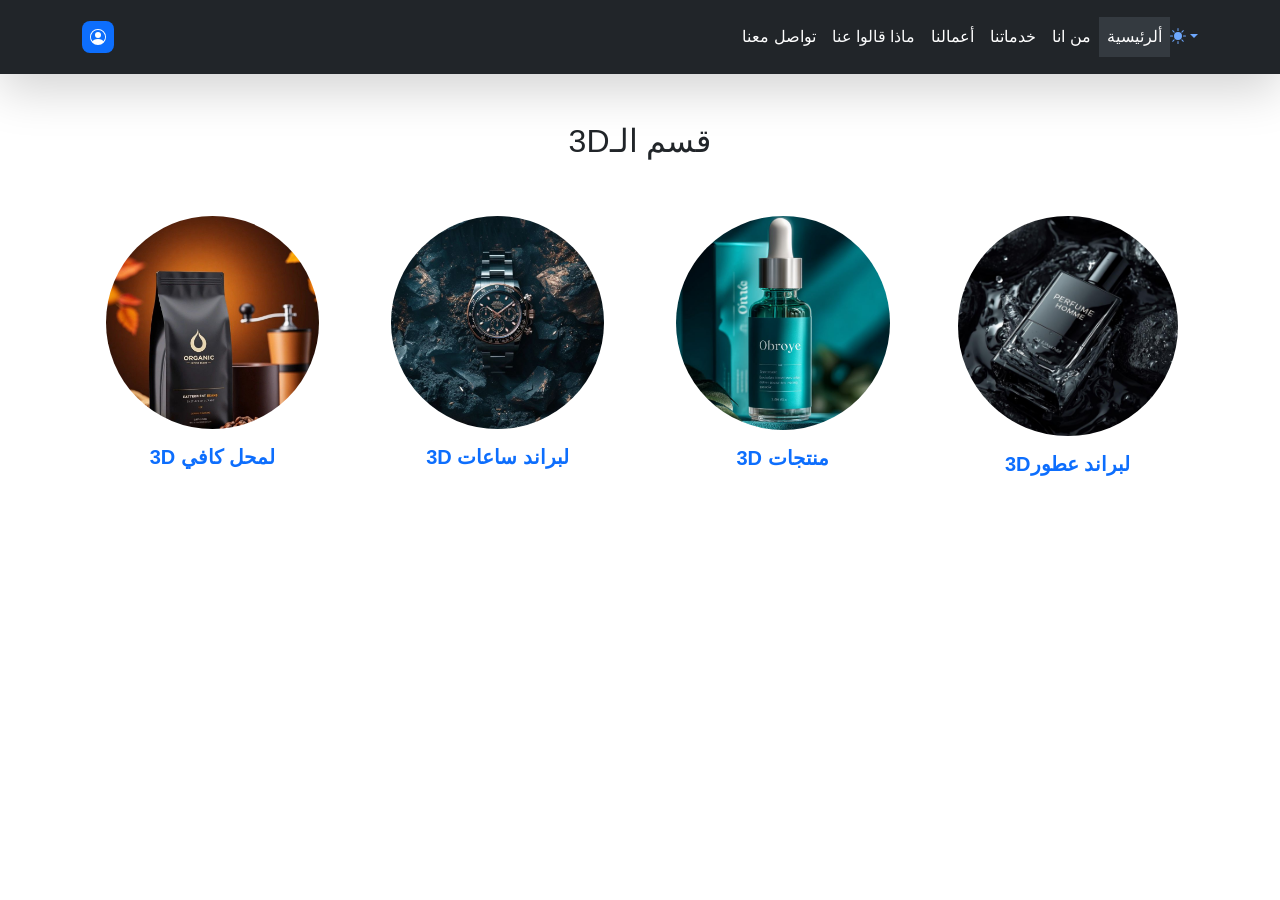
<file: 8.html>
<!DOCTYPE html><html data-bs-theme="light" lang="en"><head><meta charset="utf-8"><meta name="viewport" content="width=device-width, initial-scale=1.0, shrink-to-fit=no"><title>الموقع حقي</title>
			<script>!function(){const e=()=>localStorage.getItem("theme"),t=document.documentElement.getAttribute("data-bss-forced-theme"),a=()=>{if(t)return t;const a=e();if(a)return a;const r=document.documentElement.getAttribute("data-bs-theme");return r||(window.matchMedia("(prefers-color-scheme: dark)").matches?"dark":"light")},r=e=>{"auto"===e&&window.matchMedia("(prefers-color-scheme: dark)").matches?document.documentElement.setAttribute("data-bs-theme","dark"):document.documentElement.setAttribute("data-bs-theme",e)};r(a());const c=(e,t=!1)=>{const a=[].slice.call(document.querySelectorAll(".theme-switcher"));if(a.length){document.querySelectorAll("[data-bs-theme-value]").forEach((e=>{e.classList.remove("active"),e.setAttribute("aria-pressed","false")}));for(const t of a){const a=t.querySelector('[data-bs-theme-value="'+e+'"]');a&&(a.classList.add("active"),a.setAttribute("aria-pressed","true"))}}};window.matchMedia("(prefers-color-scheme: dark)").addEventListener("change",(()=>{const t=e();"light"!==t&&"dark"!==t&&r(a())})),window.addEventListener("DOMContentLoaded",(()=>{c(a()),document.querySelectorAll("[data-bs-theme-value]").forEach((e=>{e.addEventListener("click",(t=>{t.preventDefault();const a=e.getAttribute("data-bs-theme-value");(e=>{localStorage.setItem("theme",e)})(a),r(a),c(a)}))}))}))}();</script><link rel="stylesheet" href="https://cdn.jsdelivr.net/npm/bootstrap@5.3.3/dist/css/bootstrap.min.css"><link rel="stylesheet" href="/assets/css/styles.min.css?h=8abf6963d3a6ae0682356c15642b858a"></head><body><header><!-- Start: Navbar Right Links (Dark) --><nav class="navbar navbar-expand-md bg-dark shadow-lg py-3" data-bs-theme="dark"><div class="container"><a class="navbar-brand d-flex align-items-center" href="#"><span class="bs-icon-sm bs-icon-rounded bs-icon-primary d-flex justify-content-center align-items-center me-2 bs-icon"><svg xmlns="http://www.w3.org/2000/svg" width="1em" height="1em" fill="currentColor" viewBox="0 0 16 16" class="bi bi-person-circle">
  <path d="M11 6a3 3 0 1 1-6 0 3 3 0 0 1 6 0"></path>
  <path fill-rule="evenodd" d="M0 8a8 8 0 1 1 16 0A8 8 0 0 1 0 8m8-7a7 7 0 0 0-5.468 11.37C3.242 11.226 4.805 10 8 10s4.757 1.225 5.468 2.37A7 7 0 0 0 8 1"></path>
</svg></span></a><button data-bs-toggle="collapse" class="navbar-toggler" data-bs-target="#navcol-2"><span class="visually-hidden">Toggle navigation</span><span class="navbar-toggler-icon"></span></button><div class="collapse navbar-collapse" id="navcol-2"><ul class="navbar-nav ms-auto"><li class="nav-item"></li><li class="nav-item"><a class="nav-link" href="/9.html" style="font-family: Cairo, sans-serif;color: var(--bs-white);">تواصل معنا</a></li><li class="nav-item"><a class="nav-link" href="/13.html" style="font-family: Cairo, sans-serif;color: var(--bs-light);">ماذا قالوا عنا</a></li><li class="nav-item"><a class="nav-link" href="/4.html" style="font-family: Cairo, sans-serif;color: var(--bs-white);">أعمالنا</a></li><li class="nav-item"><a class="nav-link" href="/3.html" style="font-family: Cairo, sans-serif;color: var(--bs-white);">خدماتنا</a></li><li class="nav-item"><a class="nav-link active" href="/2.html" style="color: var(--bs-white);font-family: Cairo, sans-serif;">من انا</a></li><li class="nav-item"><a class="nav-link" href="/1.html" style="background: var(--bs-light-bg-subtle);color: var(--bs-white);font-family: Cairo, sans-serif;">ألرئيسية</a></li></ul></div><div class="theme-switcher dropdown"><a class="dropdown-toggle" aria-expanded="false" data-bs-toggle="dropdown" href="#"><svg xmlns="http://www.w3.org/2000/svg" width="1em" height="1em" fill="currentColor" viewBox="0 0 16 16" class="bi bi-sun-fill mb-1">
  <path d="M8 12a4 4 0 1 0 0-8 4 4 0 0 0 0 8M8 0a.5.5 0 0 1 .5.5v2a.5.5 0 0 1-1 0v-2A.5.5 0 0 1 8 0m0 13a.5.5 0 0 1 .5.5v2a.5.5 0 0 1-1 0v-2A.5.5 0 0 1 8 13m8-5a.5.5 0 0 1-.5.5h-2a.5.5 0 0 1 0-1h2a.5.5 0 0 1 .5.5M3 8a.5.5 0 0 1-.5.5h-2a.5.5 0 0 1 0-1h2A.5.5 0 0 1 3 8m10.657-5.657a.5.5 0 0 1 0 .707l-1.414 1.415a.5.5 0 1 1-.707-.708l1.414-1.414a.5.5 0 0 1 .707 0m-9.193 9.193a.5.5 0 0 1 0 .707L3.05 13.657a.5.5 0 0 1-.707-.707l1.414-1.414a.5.5 0 0 1 .707 0zm9.193 2.121a.5.5 0 0 1-.707 0l-1.414-1.414a.5.5 0 0 1 .707-.707l1.414 1.414a.5.5 0 0 1 0 .707M4.464 4.465a.5.5 0 0 1-.707 0L2.343 3.05a.5.5 0 1 1 .707-.707l1.414 1.414a.5.5 0 0 1 0 .708z"></path>
</svg></a><div class="dropdown-menu"><a class="dropdown-item d-flex align-items-center" href="#" data-bs-theme-value="light"><svg xmlns="http://www.w3.org/2000/svg" width="1em" height="1em" fill="currentColor" viewBox="0 0 16 16" class="bi bi-sun-fill opacity-50 me-2">
  <path d="M8 12a4 4 0 1 0 0-8 4 4 0 0 0 0 8M8 0a.5.5 0 0 1 .5.5v2a.5.5 0 0 1-1 0v-2A.5.5 0 0 1 8 0m0 13a.5.5 0 0 1 .5.5v2a.5.5 0 0 1-1 0v-2A.5.5 0 0 1 8 13m8-5a.5.5 0 0 1-.5.5h-2a.5.5 0 0 1 0-1h2a.5.5 0 0 1 .5.5M3 8a.5.5 0 0 1-.5.5h-2a.5.5 0 0 1 0-1h2A.5.5 0 0 1 3 8m10.657-5.657a.5.5 0 0 1 0 .707l-1.414 1.415a.5.5 0 1 1-.707-.708l1.414-1.414a.5.5 0 0 1 .707 0m-9.193 9.193a.5.5 0 0 1 0 .707L3.05 13.657a.5.5 0 0 1-.707-.707l1.414-1.414a.5.5 0 0 1 .707 0zm9.193 2.121a.5.5 0 0 1-.707 0l-1.414-1.414a.5.5 0 0 1 .707-.707l1.414 1.414a.5.5 0 0 1 0 .707M4.464 4.465a.5.5 0 0 1-.707 0L2.343 3.05a.5.5 0 1 1 .707-.707l1.414 1.414a.5.5 0 0 1 0 .708z"></path>
</svg>Light</a><a class="dropdown-item d-flex align-items-center" href="#" data-bs-theme-value="dark"><svg xmlns="http://www.w3.org/2000/svg" width="1em" height="1em" fill="currentColor" viewBox="0 0 16 16" class="bi bi-moon-stars-fill opacity-50 me-2">
  <path d="M6 .278a.768.768 0 0 1 .08.858 7.208 7.208 0 0 0-.878 3.46c0 4.021 3.278 7.277 7.318 7.277.527 0 1.04-.055 1.533-.16a.787.787 0 0 1 .81.316.733.733 0 0 1-.031.893A8.349 8.349 0 0 1 8.344 16C3.734 16 0 12.286 0 7.71 0 4.266 2.114 1.312 5.124.06A.752.752 0 0 1 6 .278"></path>
  <path d="M10.794 3.148a.217.217 0 0 1 .412 0l.387 1.162c.173.518.579.924 1.097 1.097l1.162.387a.217.217 0 0 1 0 .412l-1.162.387a1.734 1.734 0 0 0-1.097 1.097l-.387 1.162a.217.217 0 0 1-.412 0l-.387-1.162A1.734 1.734 0 0 0 9.31 6.593l-1.162-.387a.217.217 0 0 1 0-.412l1.162-.387a1.734 1.734 0 0 0 1.097-1.097l.387-1.162zM13.863.099a.145.145 0 0 1 .274 0l.258.774c.115.346.386.617.732.732l.774.258a.145.145 0 0 1 0 .274l-.774.258a1.156 1.156 0 0 0-.732.732l-.258.774a.145.145 0 0 1-.274 0l-.258-.774a1.156 1.156 0 0 0-.732-.732l-.774-.258a.145.145 0 0 1 0-.274l.774-.258c.346-.115.617-.386.732-.732L13.863.1z"></path>
</svg>Dark</a><a class="dropdown-item d-flex align-items-center" href="#" data-bs-theme-value="auto"><svg xmlns="http://www.w3.org/2000/svg" width="1em" height="1em" fill="currentColor" viewBox="0 0 16 16" class="bi bi-circle-half opacity-50 me-2">
  <path d="M8 15A7 7 0 1 0 8 1zm0 1A8 8 0 1 1 8 0a8 8 0 0 1 0 16"></path>
</svg>Auto</a></div></div></div></nav><!-- End: Navbar Right Links (Dark) --></header><!-- Start: Team --><div class="container py-4 py-xl-5"><div class="row mb-4 mb-lg-5"><div class="col-md-8 col-xl-6 text-center mx-auto"><h2 style="font-family: Cairo, sans-serif;">3Dقسم الـ</h2></div></div><div class="row gy-4 row-cols-2 row-cols-md-4"><div class="col"><div class="card border-0 shadow-none"><div class="card-body text-center d-flex flex-column align-items-center p-0"><img class="rounded-circle mb-3 fit-cover" width="213" height="213" src="/assets/img/b27199ebf689395dcd9771f406c7095d.jpg?h=71b76a02e736b91fd4ad3f0a5922cad9"><h5 class="fw-bold text-primary card-title mb-0" style="font-family: Cairo, sans-serif;"><strong>3D لمحل كافي</strong></h5></div></div></div><div class="col"><div class="card border-0 shadow-none"><div class="card-body text-center d-flex flex-column align-items-center p-0"><img class="rounded-circle mb-3 fit-cover" width="213" height="213" src="/assets/img/a96d94cdecd09727488ba3be9b8648e1.jpg?h=f04f0529a87864e99229c77be439593f"><h5 class="fw-bold text-primary card-title mb-0" style="font-family: Cairo, sans-serif;"><strong>3D لبراند ساعات</strong></h5></div></div></div><div class="col"><div class="card border-0 shadow-none"><div class="card-body text-center d-flex flex-column align-items-center p-0"><img class="rounded-circle mb-3 fit-cover" width="214" height="214" src="/assets/img/b300b1a6ca91e0786a50cbd54d3ee129.jpg?h=f04f0529a87864e99229c77be439593f"><h5 class="fw-bold text-primary card-title mb-0" style="font-family: Cairo, sans-serif;"><strong>3D منتجات</strong></h5></div></div></div><div class="col"><div class="card border-0 shadow-none"><div class="card-body text-center d-flex flex-column align-items-center p-0"><img class="rounded-circle mb-3 fit-cover" width="220" height="220" src="/assets/img/21d3474f88c53b8d54a372f2582c30e6.jpg?h=f04f0529a87864e99229c77be439593f"><h5 class="fw-bold text-primary card-title mb-0" style="font-family: Cairo, sans-serif;"><strong>3Dلبراند عطور</strong></h5></div></div></div></div></div><!-- End: Team --><script src="https://cdn.jsdelivr.net/npm/bootstrap@5.3.3/dist/js/bootstrap.bundle.min.js"></script><script src="/assets/js/script.min.js?h=594e254c8b98f034f381568757b26b7c"></script></body></html>
</file>
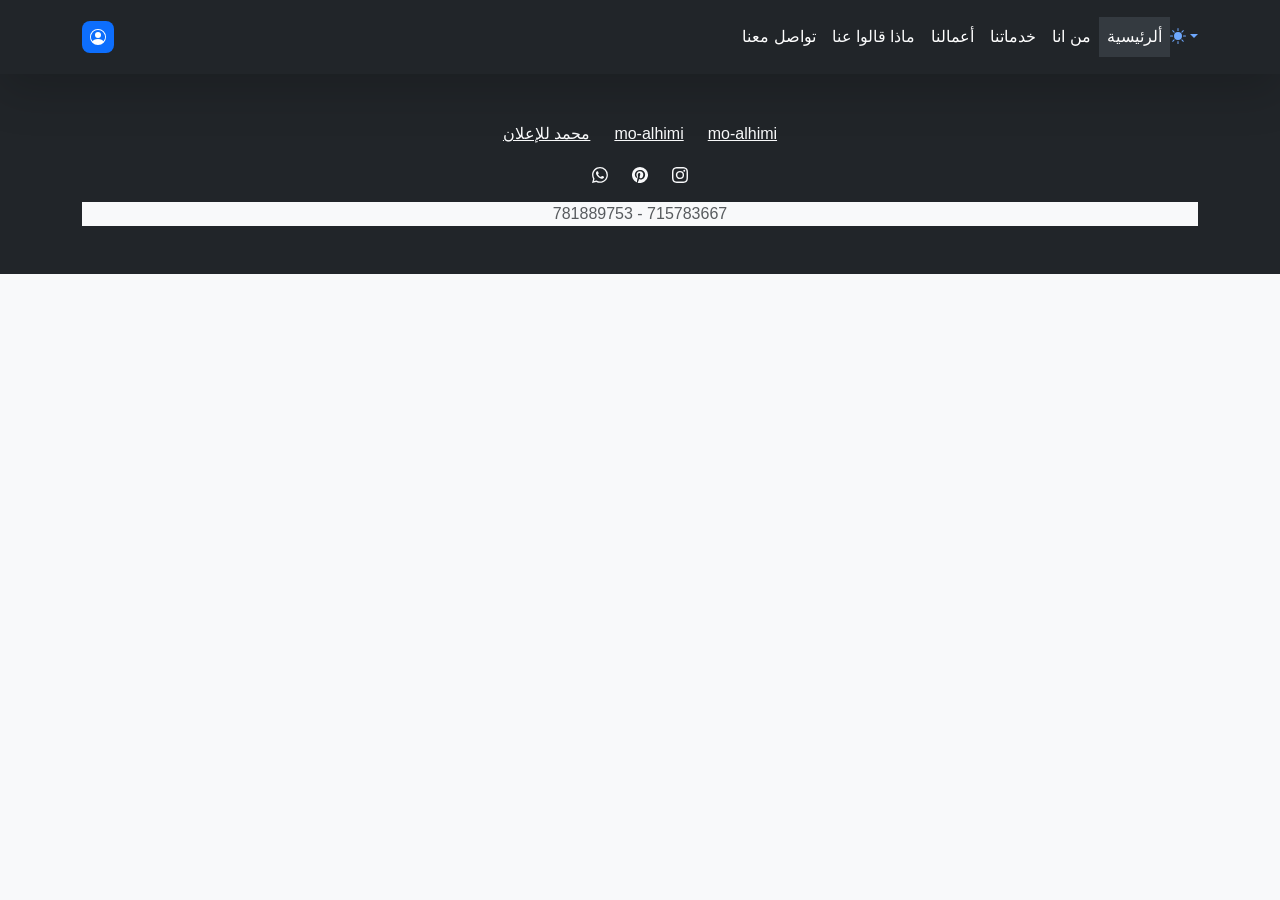
<file: 9.html>
<!DOCTYPE html><html data-bs-theme="light" lang="en"><head><meta charset="utf-8"><meta name="viewport" content="width=device-width, initial-scale=1.0, shrink-to-fit=no"><title>الموقع حقي</title>
			<script>!function(){const e=()=>localStorage.getItem("theme"),t=document.documentElement.getAttribute("data-bss-forced-theme"),a=()=>{if(t)return t;const a=e();if(a)return a;const r=document.documentElement.getAttribute("data-bs-theme");return r||(window.matchMedia("(prefers-color-scheme: dark)").matches?"dark":"light")},r=e=>{"auto"===e&&window.matchMedia("(prefers-color-scheme: dark)").matches?document.documentElement.setAttribute("data-bs-theme","dark"):document.documentElement.setAttribute("data-bs-theme",e)};r(a());const c=(e,t=!1)=>{const a=[].slice.call(document.querySelectorAll(".theme-switcher"));if(a.length){document.querySelectorAll("[data-bs-theme-value]").forEach((e=>{e.classList.remove("active"),e.setAttribute("aria-pressed","false")}));for(const t of a){const a=t.querySelector('[data-bs-theme-value="'+e+'"]');a&&(a.classList.add("active"),a.setAttribute("aria-pressed","true"))}}};window.matchMedia("(prefers-color-scheme: dark)").addEventListener("change",(()=>{const t=e();"light"!==t&&"dark"!==t&&r(a())})),window.addEventListener("DOMContentLoaded",(()=>{c(a()),document.querySelectorAll("[data-bs-theme-value]").forEach((e=>{e.addEventListener("click",(t=>{t.preventDefault();const a=e.getAttribute("data-bs-theme-value");(e=>{localStorage.setItem("theme",e)})(a),r(a),c(a)}))}))}))}();</script><link rel="stylesheet" href="https://cdn.jsdelivr.net/npm/bootstrap@5.3.3/dist/css/bootstrap.min.css"><link rel="stylesheet" href="/assets/css/styles.min.css?h=8abf6963d3a6ae0682356c15642b858a"></head><body style="background: var(--bs-light);"><header><!-- Start: Navbar Right Links (Dark) --><nav class="navbar navbar-expand-md bg-dark shadow-lg py-3" data-bs-theme="dark"><div class="container"><a class="navbar-brand d-flex align-items-center" href="#"><span class="bs-icon-sm bs-icon-rounded bs-icon-primary d-flex justify-content-center align-items-center me-2 bs-icon"><svg xmlns="http://www.w3.org/2000/svg" width="1em" height="1em" fill="currentColor" viewBox="0 0 16 16" class="bi bi-person-circle">
  <path d="M11 6a3 3 0 1 1-6 0 3 3 0 0 1 6 0"></path>
  <path fill-rule="evenodd" d="M0 8a8 8 0 1 1 16 0A8 8 0 0 1 0 8m8-7a7 7 0 0 0-5.468 11.37C3.242 11.226 4.805 10 8 10s4.757 1.225 5.468 2.37A7 7 0 0 0 8 1"></path>
</svg></span></a><button data-bs-toggle="collapse" class="navbar-toggler" data-bs-target="#navcol-2"><span class="visually-hidden">Toggle navigation</span><span class="navbar-toggler-icon"></span></button><div class="collapse navbar-collapse" id="navcol-2"><ul class="navbar-nav ms-auto"><li class="nav-item"></li><li class="nav-item"><a class="nav-link" href="#" style="font-family: Cairo, sans-serif;color: var(--bs-white);">تواصل معنا</a></li><li class="nav-item"><a class="nav-link" href="/13.html" style="font-family: Cairo, sans-serif;color: var(--bs-light);">ماذا قالوا عنا</a></li><li class="nav-item"><a class="nav-link" href="/4.html" style="font-family: Cairo, sans-serif;color: var(--bs-white);">أعمالنا</a></li><li class="nav-item"><a class="nav-link" href="/3.html" style="font-family: Cairo, sans-serif;color: var(--bs-white);">خدماتنا</a></li><li class="nav-item"><a class="nav-link active" href="/2.html" style="color: var(--bs-white);font-family: Cairo, sans-serif;">من انا</a></li><li class="nav-item"><a class="nav-link" href="/1.html" style="background: var(--bs-light-bg-subtle);color: var(--bs-white);font-family: Cairo, sans-serif;">ألرئيسية</a></li></ul></div><div class="theme-switcher dropdown"><a class="dropdown-toggle" aria-expanded="false" data-bs-toggle="dropdown" href="#"><svg xmlns="http://www.w3.org/2000/svg" width="1em" height="1em" fill="currentColor" viewBox="0 0 16 16" class="bi bi-sun-fill mb-1">
  <path d="M8 12a4 4 0 1 0 0-8 4 4 0 0 0 0 8M8 0a.5.5 0 0 1 .5.5v2a.5.5 0 0 1-1 0v-2A.5.5 0 0 1 8 0m0 13a.5.5 0 0 1 .5.5v2a.5.5 0 0 1-1 0v-2A.5.5 0 0 1 8 13m8-5a.5.5 0 0 1-.5.5h-2a.5.5 0 0 1 0-1h2a.5.5 0 0 1 .5.5M3 8a.5.5 0 0 1-.5.5h-2a.5.5 0 0 1 0-1h2A.5.5 0 0 1 3 8m10.657-5.657a.5.5 0 0 1 0 .707l-1.414 1.415a.5.5 0 1 1-.707-.708l1.414-1.414a.5.5 0 0 1 .707 0m-9.193 9.193a.5.5 0 0 1 0 .707L3.05 13.657a.5.5 0 0 1-.707-.707l1.414-1.414a.5.5 0 0 1 .707 0zm9.193 2.121a.5.5 0 0 1-.707 0l-1.414-1.414a.5.5 0 0 1 .707-.707l1.414 1.414a.5.5 0 0 1 0 .707M4.464 4.465a.5.5 0 0 1-.707 0L2.343 3.05a.5.5 0 1 1 .707-.707l1.414 1.414a.5.5 0 0 1 0 .708z"></path>
</svg></a><div class="dropdown-menu"><a class="dropdown-item d-flex align-items-center" href="#" data-bs-theme-value="light"><svg xmlns="http://www.w3.org/2000/svg" width="1em" height="1em" fill="currentColor" viewBox="0 0 16 16" class="bi bi-sun-fill opacity-50 me-2">
  <path d="M8 12a4 4 0 1 0 0-8 4 4 0 0 0 0 8M8 0a.5.5 0 0 1 .5.5v2a.5.5 0 0 1-1 0v-2A.5.5 0 0 1 8 0m0 13a.5.5 0 0 1 .5.5v2a.5.5 0 0 1-1 0v-2A.5.5 0 0 1 8 13m8-5a.5.5 0 0 1-.5.5h-2a.5.5 0 0 1 0-1h2a.5.5 0 0 1 .5.5M3 8a.5.5 0 0 1-.5.5h-2a.5.5 0 0 1 0-1h2A.5.5 0 0 1 3 8m10.657-5.657a.5.5 0 0 1 0 .707l-1.414 1.415a.5.5 0 1 1-.707-.708l1.414-1.414a.5.5 0 0 1 .707 0m-9.193 9.193a.5.5 0 0 1 0 .707L3.05 13.657a.5.5 0 0 1-.707-.707l1.414-1.414a.5.5 0 0 1 .707 0zm9.193 2.121a.5.5 0 0 1-.707 0l-1.414-1.414a.5.5 0 0 1 .707-.707l1.414 1.414a.5.5 0 0 1 0 .707M4.464 4.465a.5.5 0 0 1-.707 0L2.343 3.05a.5.5 0 1 1 .707-.707l1.414 1.414a.5.5 0 0 1 0 .708z"></path>
</svg>Light</a><a class="dropdown-item d-flex align-items-center" href="#" data-bs-theme-value="dark"><svg xmlns="http://www.w3.org/2000/svg" width="1em" height="1em" fill="currentColor" viewBox="0 0 16 16" class="bi bi-moon-stars-fill opacity-50 me-2">
  <path d="M6 .278a.768.768 0 0 1 .08.858 7.208 7.208 0 0 0-.878 3.46c0 4.021 3.278 7.277 7.318 7.277.527 0 1.04-.055 1.533-.16a.787.787 0 0 1 .81.316.733.733 0 0 1-.031.893A8.349 8.349 0 0 1 8.344 16C3.734 16 0 12.286 0 7.71 0 4.266 2.114 1.312 5.124.06A.752.752 0 0 1 6 .278"></path>
  <path d="M10.794 3.148a.217.217 0 0 1 .412 0l.387 1.162c.173.518.579.924 1.097 1.097l1.162.387a.217.217 0 0 1 0 .412l-1.162.387a1.734 1.734 0 0 0-1.097 1.097l-.387 1.162a.217.217 0 0 1-.412 0l-.387-1.162A1.734 1.734 0 0 0 9.31 6.593l-1.162-.387a.217.217 0 0 1 0-.412l1.162-.387a1.734 1.734 0 0 0 1.097-1.097l.387-1.162zM13.863.099a.145.145 0 0 1 .274 0l.258.774c.115.346.386.617.732.732l.774.258a.145.145 0 0 1 0 .274l-.774.258a1.156 1.156 0 0 0-.732.732l-.258.774a.145.145 0 0 1-.274 0l-.258-.774a1.156 1.156 0 0 0-.732-.732l-.774-.258a.145.145 0 0 1 0-.274l.774-.258c.346-.115.617-.386.732-.732L13.863.1z"></path>
</svg>Dark</a><a class="dropdown-item d-flex align-items-center" href="#" data-bs-theme-value="auto"><svg xmlns="http://www.w3.org/2000/svg" width="1em" height="1em" fill="currentColor" viewBox="0 0 16 16" class="bi bi-circle-half opacity-50 me-2">
  <path d="M8 15A7 7 0 1 0 8 1zm0 1A8 8 0 1 1 8 0a8 8 0 0 1 0 16"></path>
</svg>Auto</a></div></div></div></nav><!-- End: Navbar Right Links (Dark) --></header><!-- Start: Footer Dark --><footer class="text-center bg-dark"><div class="container text-white py-4 py-lg-5"><ul class="list-inline"><li class="list-inline-item me-4"><a class="link-light" href="/12.html" style="font-family: Cairo, sans-serif;">محمد للإعلان</a></li><li class="list-inline-item me-4"><a class="link-light" href="/11.html" style="font-family: Cairo, sans-serif;">mo-alhimi</a></li><li class="list-inline-item"><a class="link-light" href="/10.html" style="font-family: Cairo, sans-serif;">mo-alhimi</a></li></ul><ul class="list-inline"><li class="list-inline-item me-4"><svg xmlns="http://www.w3.org/2000/svg" width="1em" height="1em" fill="currentColor" viewBox="0 0 16 16" class="bi bi-whatsapp text-light" style="font-size: 16px;">
  <path d="M13.601 2.326A7.854 7.854 0 0 0 7.994 0C3.627 0 .068 3.558.064 7.926c0 1.399.366 2.76 1.057 3.965L0 16l4.204-1.102a7.933 7.933 0 0 0 3.79.965h.004c4.368 0 7.926-3.558 7.93-7.93A7.898 7.898 0 0 0 13.6 2.326zM7.994 14.521a6.573 6.573 0 0 1-3.356-.92l-.24-.144-2.494.654.666-2.433-.156-.251a6.56 6.56 0 0 1-1.007-3.505c0-3.626 2.957-6.584 6.591-6.584a6.56 6.56 0 0 1 4.66 1.931 6.557 6.557 0 0 1 1.928 4.66c-.004 3.639-2.961 6.592-6.592 6.592zm3.615-4.934c-.197-.099-1.17-.578-1.353-.646-.182-.065-.315-.099-.445.099-.133.197-.513.646-.627.775-.114.133-.232.148-.43.05-.197-.1-.836-.308-1.592-.985-.59-.525-.985-1.175-1.103-1.372-.114-.198-.011-.304.088-.403.087-.088.197-.232.296-.346.1-.114.133-.198.198-.33.065-.134.034-.248-.015-.347-.05-.099-.445-1.076-.612-1.47-.16-.389-.323-.335-.445-.34-.114-.007-.247-.007-.38-.007a.729.729 0 0 0-.529.247c-.182.198-.691.677-.691 1.654 0 .977.71 1.916.81 2.049.098.133 1.394 2.132 3.383 2.992.47.205.84.326 1.129.418.475.152.904.129 1.246.08.38-.058 1.171-.48 1.338-.943.164-.464.164-.86.114-.943-.049-.084-.182-.133-.38-.232z"></path>
</svg></li><li class="list-inline-item me-4"><svg xmlns="http://www.w3.org/2000/svg" width="1em" height="1em" fill="currentColor" viewBox="0 0 16 16" class="bi bi-pinterest text-light">
  <path d="M8 0a8 8 0 0 0-2.915 15.452c-.07-.633-.134-1.606.027-2.297.146-.625.938-3.977.938-3.977s-.239-.479-.239-1.187c0-1.113.645-1.943 1.448-1.943.682 0 1.012.512 1.012 1.127 0 .686-.437 1.712-.663 2.663-.188.796.4 1.446 1.185 1.446 1.422 0 2.515-1.5 2.515-3.664 0-1.915-1.377-3.254-3.342-3.254-2.276 0-3.612 1.707-3.612 3.471 0 .688.265 1.425.595 1.826a.24.24 0 0 1 .056.23c-.061.252-.196.796-.222.907-.035.146-.116.177-.268.107-1-.465-1.624-1.926-1.624-3.1 0-2.523 1.834-4.84 5.286-4.84 2.775 0 4.932 1.977 4.932 4.62 0 2.757-1.739 4.976-4.151 4.976-.811 0-1.573-.421-1.834-.919l-.498 1.902c-.181.695-.669 1.566-.995 2.097A8 8 0 1 0 8 0"></path>
</svg></li><li class="list-inline-item"><svg xmlns="http://www.w3.org/2000/svg" width="1em" height="1em" fill="currentColor" viewBox="0 0 16 16" class="bi bi-instagram text-light">
  <path d="M8 0C5.829 0 5.556.01 4.703.048 3.85.088 3.269.222 2.76.42a3.917 3.917 0 0 0-1.417.923A3.927 3.927 0 0 0 .42 2.76C.222 3.268.087 3.85.048 4.7.01 5.555 0 5.827 0 8.001c0 2.172.01 2.444.048 3.297.04.852.174 1.433.372 1.942.205.526.478.972.923 1.417.444.445.89.719 1.416.923.51.198 1.09.333 1.942.372C5.555 15.99 5.827 16 8 16s2.444-.01 3.298-.048c.851-.04 1.434-.174 1.943-.372a3.916 3.916 0 0 0 1.416-.923c.445-.445.718-.891.923-1.417.197-.509.332-1.09.372-1.942C15.99 10.445 16 10.173 16 8s-.01-2.445-.048-3.299c-.04-.851-.175-1.433-.372-1.941a3.926 3.926 0 0 0-.923-1.417A3.911 3.911 0 0 0 13.24.42c-.51-.198-1.092-.333-1.943-.372C10.443.01 10.172 0 7.998 0h.003zm-.717 1.442h.718c2.136 0 2.389.007 3.232.046.78.035 1.204.166 1.486.275.373.145.64.319.92.599.28.28.453.546.598.92.11.281.24.705.275 1.485.039.843.047 1.096.047 3.231s-.008 2.389-.047 3.232c-.035.78-.166 1.203-.275 1.485a2.47 2.47 0 0 1-.599.919c-.28.28-.546.453-.92.598-.28.11-.704.24-1.485.276-.843.038-1.096.047-3.232.047s-2.39-.009-3.233-.047c-.78-.036-1.203-.166-1.485-.276a2.478 2.478 0 0 1-.92-.598 2.48 2.48 0 0 1-.6-.92c-.109-.281-.24-.705-.275-1.485-.038-.843-.046-1.096-.046-3.233 0-2.136.008-2.388.046-3.231.036-.78.166-1.204.276-1.486.145-.373.319-.64.599-.92.28-.28.546-.453.92-.598.282-.11.705-.24 1.485-.276.738-.034 1.024-.044 2.515-.045v.002zm4.988 1.328a.96.96 0 1 0 0 1.92.96.96 0 0 0 0-1.92zm-4.27 1.122a4.109 4.109 0 1 0 0 8.217 4.109 4.109 0 0 0 0-8.217zm0 1.441a2.667 2.667 0 1 1 0 5.334 2.667 2.667 0 0 1 0-5.334"></path>
</svg></li></ul><p class="text-muted mb-0" style="color: var(--bs-white);font-family: Cairo, sans-serif;background: var(--bs-light);">781889753 - 715783667</p></div></footer><!-- End: Footer Dark --><script src="https://cdn.jsdelivr.net/npm/bootstrap@5.3.3/dist/js/bootstrap.bundle.min.js"></script><script src="/assets/js/script.min.js?h=594e254c8b98f034f381568757b26b7c"></script></body></html>
</file>
<file: assets/css/styles.min.css>
@font-face{font-family:swiper-icons;src:url(/assets/fonts/swiper-icons.woff?h=c7acc97a8ef16e20b0cd8626a5c9c098) format('woff');font-weight:400;font-style:normal;font-display:auto}.fit-cover{object-fit:cover}.bs-icon{--bs-icon-size:.75rem;display:flex;flex-shrink:0;justify-content:center;align-items:center;font-size:var(--bs-icon-size);width:calc(var(--bs-icon-size) * 2);height:calc(var(--bs-icon-size) * 2);color:var(--bs-primary)}.bs-icon-xs{--bs-icon-size:1rem;width:calc(var(--bs-icon-size) * 1.5);height:calc(var(--bs-icon-size) * 1.5)}.bs-icon-sm{--bs-icon-size:1rem}.bs-icon-md{--bs-icon-size:1.5rem}.bs-icon-lg{--bs-icon-size:2rem}.bs-icon-xl{--bs-icon-size:2.5rem}.bs-icon.bs-icon-primary{color:var(--bs-white);background:var(--bs-primary)}.bs-icon.bs-icon-primary-light{color:var(--bs-primary);background:rgba(var(--bs-primary-rgb),.2)}.bs-icon.bs-icon-semi-white{color:var(--bs-primary);background:rgba(255,255,255,.5)}.bs-icon.bs-icon-rounded{border-radius:.5rem}.bs-icon.bs-icon-circle{border-radius:50%}.bg-white-300{background:rgba(255,255,255,.3)!important}.rounded-bottom-left{border-radius:0;border-bottom-left-radius:.25rem!important}.rounded-bottom-right{border-radius:0;border-bottom-right-radius:.25rem!important}:root{--swiper-theme-color:#007aff;--swiper-navigation-size:44px}.swiper-container{margin-left:auto;margin-right:auto;position:relative;overflow:hidden;list-style:none;padding:0;z-index:1}.swiper-container-vertical>.swiper-wrapper{flex-direction:column}.swiper-wrapper{position:relative;width:100%;height:100%;z-index:1;display:flex;transition-property:transform;box-sizing:content-box}.swiper-container-android .swiper-slide,.swiper-wrapper{transform:translate3d(0,0,0)}.swiper-container-multirow>.swiper-wrapper{flex-wrap:wrap}.swiper-container-multirow-column>.swiper-wrapper{flex-wrap:wrap;flex-direction:column}.swiper-container-free-mode>.swiper-wrapper{transition-timing-function:ease-out;margin:0 auto}.swiper-container-pointer-events{touch-action:pan-y}.swiper-container-pointer-events.swiper-container-vertical{touch-action:pan-x}.swiper-slide{flex-shrink:0;width:100%;height:100%;position:relative;transition-property:transform}.swiper-slide-invisible-blank{visibility:hidden}.swiper-container-autoheight,.swiper-container-autoheight .swiper-slide{height:auto}.swiper-container-autoheight .swiper-wrapper{align-items:flex-start;transition-property:transform,height}.swiper-container-3d{perspective:1200px}.swiper-container-3d .swiper-cube-shadow,.swiper-container-3d .swiper-slide,.swiper-container-3d .swiper-slide-shadow-bottom,.swiper-container-3d .swiper-slide-shadow-left,.swiper-container-3d .swiper-slide-shadow-right,.swiper-container-3d .swiper-slide-shadow-top,.swiper-container-3d .swiper-wrapper{transform-style:preserve-3d}.swiper-container-3d .swiper-slide-shadow-bottom,.swiper-container-3d .swiper-slide-shadow-left,.swiper-container-3d .swiper-slide-shadow-right,.swiper-container-3d .swiper-slide-shadow-top{position:absolute;left:0;top:0;width:100%;height:100%;pointer-events:none;z-index:10}.swiper-container-3d .swiper-slide-shadow-left{background-image:linear-gradient(to left,rgba(0,0,0,.5),rgba(0,0,0,0))}.swiper-container-3d .swiper-slide-shadow-right{background-image:linear-gradient(to right,rgba(0,0,0,.5),rgba(0,0,0,0))}.swiper-container-3d .swiper-slide-shadow-top{background-image:linear-gradient(to top,rgba(0,0,0,.5),rgba(0,0,0,0))}.swiper-container-3d .swiper-slide-shadow-bottom{background-image:linear-gradient(to bottom,rgba(0,0,0,.5),rgba(0,0,0,0))}.swiper-container-css-mode>.swiper-wrapper{overflow:auto;scrollbar-width:none;-ms-overflow-style:none}.swiper-container-css-mode>.swiper-wrapper::-webkit-scrollbar{display:none}.swiper-container-css-mode>.swiper-wrapper>.swiper-slide{scroll-snap-align:start start}.swiper-container-horizontal.swiper-container-css-mode>.swiper-wrapper{scroll-snap-type:x mandatory}.swiper-container-vertical.swiper-container-css-mode>.swiper-wrapper{scroll-snap-type:y mandatory}.swiper-button-next,.swiper-button-prev{position:absolute;top:50%;width:calc(var(--swiper-navigation-size)/ 44 * 27);height:var(--swiper-navigation-size);margin-top:calc(-1 * var(--swiper-navigation-size)/ 2);z-index:10;cursor:pointer;display:flex;align-items:center;justify-content:center;color:var(--swiper-navigation-color,var(--swiper-theme-color))}.swiper-button-next.swiper-button-disabled,.swiper-button-prev.swiper-button-disabled{opacity:.35;cursor:auto;pointer-events:none}.swiper-button-next:after,.swiper-button-prev:after{font-family:swiper-icons;font-size:var(--swiper-navigation-size);text-transform:none!important;letter-spacing:0;text-transform:none;font-variant:initial;line-height:1}.swiper-button-prev,.swiper-container-rtl .swiper-button-next{left:10px;right:auto}.swiper-button-prev:after,.swiper-container-rtl .swiper-button-next:after{content:'prev'}.swiper-button-next,.swiper-container-rtl .swiper-button-prev{right:10px;left:auto}.swiper-button-next:after,.swiper-container-rtl .swiper-button-prev:after{content:'next'}.swiper-button-next.swiper-button-white,.swiper-button-prev.swiper-button-white{--swiper-navigation-color:#ffffff}.swiper-button-next.swiper-button-black,.swiper-button-prev.swiper-button-black{--swiper-navigation-color:#000000}.swiper-button-lock,.swiper-pagination-lock,.swiper-scrollbar-lock{display:none}.swiper-pagination{position:absolute;text-align:center;transition:opacity .3s;transform:translate3d(0,0,0);z-index:10}.swiper-pagination.swiper-pagination-hidden{opacity:0}.swiper-container-horizontal>.swiper-pagination-bullets,.swiper-pagination-custom,.swiper-pagination-fraction{bottom:10px;left:0;width:100%}.swiper-pagination-bullets-dynamic{overflow:hidden;font-size:0}.swiper-pagination-bullets-dynamic .swiper-pagination-bullet{transform:scale(.33);position:relative}.swiper-pagination-bullets-dynamic .swiper-pagination-bullet-active,.swiper-pagination-bullets-dynamic .swiper-pagination-bullet-active-main{transform:scale(1)}.swiper-pagination-bullets-dynamic .swiper-pagination-bullet-active-next,.swiper-pagination-bullets-dynamic .swiper-pagination-bullet-active-prev{transform:scale(.66)}.swiper-pagination-bullets-dynamic .swiper-pagination-bullet-active-next-next,.swiper-pagination-bullets-dynamic .swiper-pagination-bullet-active-prev-prev{transform:scale(.33)}.swiper-pagination-bullet{width:8px;height:8px;display:inline-block;border-radius:50%;background:#000;opacity:.2}button.swiper-pagination-bullet{border:none;margin:0;padding:0;box-shadow:none;-webkit-appearance:none;-moz-appearance:none;appearance:none}.swiper-pagination-clickable .swiper-pagination-bullet{cursor:pointer}.swiper-pagination-bullet-active{opacity:1;background:var(--swiper-pagination-color,var(--swiper-theme-color))}.swiper-container-vertical>.swiper-pagination-bullets{right:10px;top:50%;transform:translate3d(0,-50%,0)}.swiper-container-vertical>.swiper-pagination-bullets .swiper-pagination-bullet{margin:6px 0;display:block}.swiper-container-vertical>.swiper-pagination-bullets.swiper-pagination-bullets-dynamic{top:50%;transform:translateY(-50%);width:8px}.swiper-container-vertical>.swiper-pagination-bullets.swiper-pagination-bullets-dynamic .swiper-pagination-bullet{display:inline-block;transition:transform .2s,top .2s}.swiper-container-horizontal>.swiper-pagination-bullets .swiper-pagination-bullet{margin:0 4px}.swiper-container-horizontal>.swiper-pagination-bullets.swiper-pagination-bullets-dynamic{left:50%;transform:translateX(-50%);white-space:nowrap}.swiper-container-horizontal>.swiper-pagination-bullets.swiper-pagination-bullets-dynamic .swiper-pagination-bullet{transition:transform .2s,left .2s}.swiper-container-horizontal.swiper-container-rtl>.swiper-pagination-bullets-dynamic .swiper-pagination-bullet{transition:transform .2s,right .2s}.swiper-pagination-progressbar{background:rgba(0,0,0,.25);position:absolute}.swiper-pagination-progressbar .swiper-pagination-progressbar-fill{background:var(--swiper-pagination-color,var(--swiper-theme-color));position:absolute;left:0;top:0;width:100%;height:100%;transform:scale(0);transform-origin:left top}.swiper-container-rtl .swiper-pagination-progressbar .swiper-pagination-progressbar-fill{transform-origin:right top}.swiper-container-horizontal>.swiper-pagination-progressbar,.swiper-container-vertical>.swiper-pagination-progressbar.swiper-pagination-progressbar-opposite{width:100%;height:4px;left:0;top:0}.swiper-container-horizontal>.swiper-pagination-progressbar.swiper-pagination-progressbar-opposite,.swiper-container-vertical>.swiper-pagination-progressbar{width:4px;height:100%;left:0;top:0}.swiper-pagination-white{--swiper-pagination-color:#ffffff}.swiper-pagination-black{--swiper-pagination-color:#000000}.swiper-scrollbar{border-radius:10px;position:relative;-ms-touch-action:none;background:rgba(0,0,0,.1)}.swiper-container-horizontal>.swiper-scrollbar{position:absolute;left:1%;bottom:3px;z-index:50;height:5px;width:98%}.swiper-container-vertical>.swiper-scrollbar{position:absolute;right:3px;top:1%;z-index:50;width:5px;height:98%}.swiper-scrollbar-drag{height:100%;width:100%;position:relative;background:rgba(0,0,0,.5);border-radius:10px;left:0;top:0}.swiper-scrollbar-cursor-drag,.swiper-slide-zoomed{cursor:move}.swiper-zoom-container{width:100%;height:100%;display:flex;justify-content:center;align-items:center;text-align:center}.swiper-zoom-container>canvas,.swiper-zoom-container>img,.swiper-zoom-container>svg{max-width:100%;max-height:100%;object-fit:contain}.swiper-lazy-preloader{width:42px;height:42px;position:absolute;left:50%;top:50%;margin-left:-21px;margin-top:-21px;z-index:10;transform-origin:50%;animation:1s linear infinite swiper-preloader-spin;box-sizing:border-box;border:4px solid var(--swiper-preloader-color,var(--swiper-theme-color));border-radius:50%;border-top-color:transparent}.swiper-lazy-preloader-white{--swiper-preloader-color:#fff}.swiper-lazy-preloader-black{--swiper-preloader-color:#000}@keyframes swiper-preloader-spin{100%{transform:rotate(360deg)}}.swiper-container .swiper-notification{position:absolute;left:0;top:0;pointer-events:none;opacity:0;z-index:-1000}.swiper-container-fade.swiper-container-free-mode .swiper-slide{transition-timing-function:ease-out}.swiper-container-fade .swiper-slide{pointer-events:none;transition-property:opacity}.swiper-container-cube .swiper-slide .swiper-slide,.swiper-container-fade .swiper-slide .swiper-slide,.swiper-container-flip .swiper-slide .swiper-slide{pointer-events:none}.swiper-container-cube .swiper-slide-active,.swiper-container-cube .swiper-slide-active .swiper-slide-active,.swiper-container-fade .swiper-slide-active,.swiper-container-fade .swiper-slide-active .swiper-slide-active,.swiper-container-flip .swiper-slide-active,.swiper-container-flip .swiper-slide-active .swiper-slide-active{pointer-events:auto}.swiper-container-cube,.swiper-container-flip{overflow:visible}.swiper-container-cube .swiper-slide{pointer-events:none;-webkit-backface-visibility:hidden;backface-visibility:hidden;z-index:1;visibility:hidden;transform-origin:0 0;width:100%;height:100%}.swiper-container-cube.swiper-container-rtl .swiper-slide{transform-origin:100% 0}.swiper-container-cube .swiper-slide-active,.swiper-container-cube .swiper-slide-next,.swiper-container-cube .swiper-slide-next+.swiper-slide,.swiper-container-cube .swiper-slide-prev{pointer-events:auto;visibility:visible}.swiper-container-cube .swiper-slide-shadow-bottom,.swiper-container-cube .swiper-slide-shadow-left,.swiper-container-cube .swiper-slide-shadow-right,.swiper-container-cube .swiper-slide-shadow-top,.swiper-container-flip .swiper-slide-shadow-bottom,.swiper-container-flip .swiper-slide-shadow-left,.swiper-container-flip .swiper-slide-shadow-right,.swiper-container-flip .swiper-slide-shadow-top{z-index:0;-webkit-backface-visibility:hidden;backface-visibility:hidden}.swiper-container-cube .swiper-cube-shadow{position:absolute;left:0;bottom:0;width:100%;height:100%;opacity:.6;z-index:0}.swiper-container-cube .swiper-cube-shadow:before{content:'';background:#000;position:absolute;left:0;top:0;bottom:0;right:0;-webkit-filter:blur(50px);filter:blur(50px)}.swiper-container-flip .swiper-slide{pointer-events:none;-webkit-backface-visibility:hidden;backface-visibility:hidden;z-index:1}.simple-slider .swiper-slide{height:500px;background-repeat:no-repeat;background-size:cover;background-position:center}.simple-slider .swiper-button-next,.simple-slider .swiper-button-prev{width:50px;margin-left:20px;margin-right:20px}@media (max-width:767px){.simple-slider .swiper-button-next,.simple-slider .swiper-button-prev{display:none}.simple-slider .swiper-slide{height:360px}}
</file>
